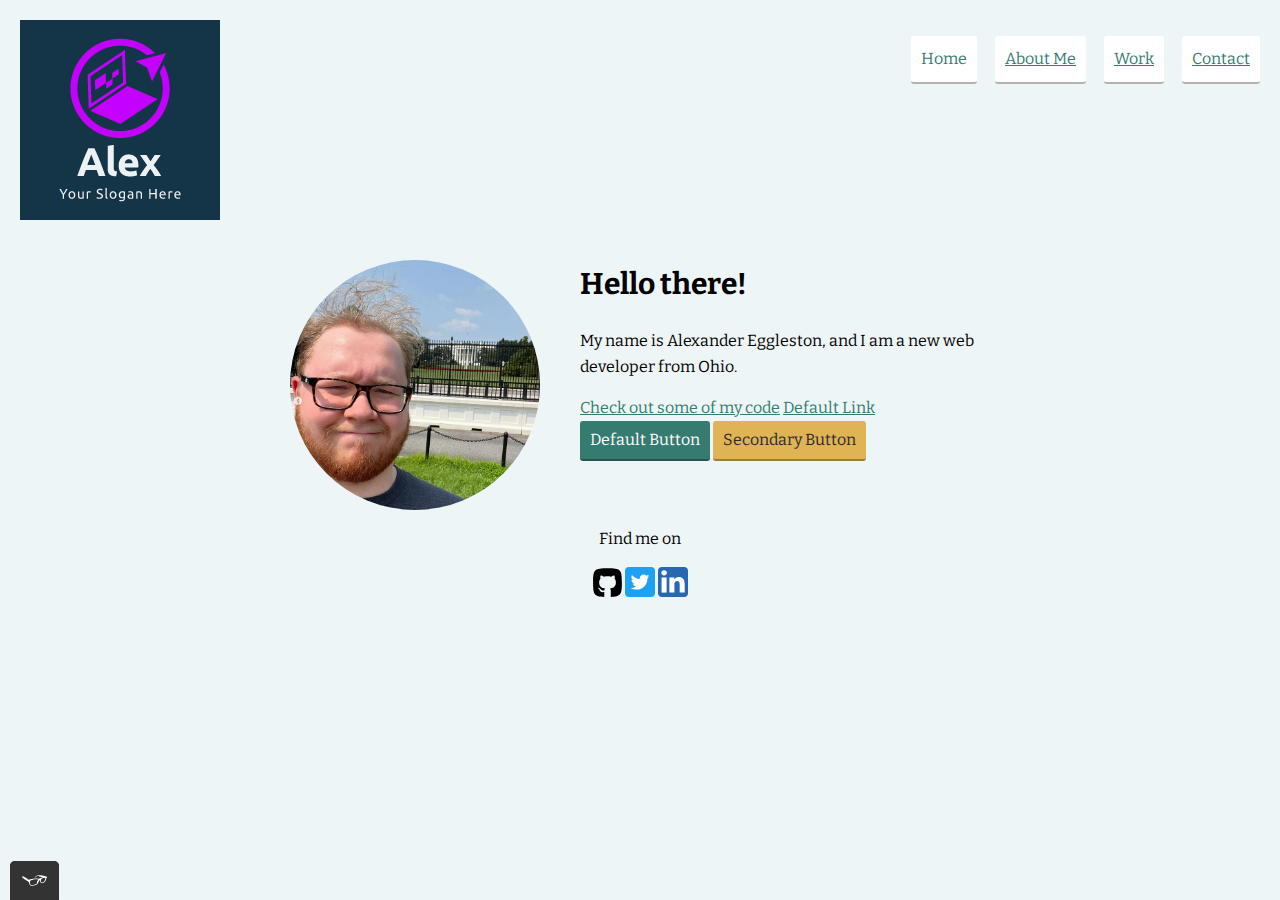
<file: index.html>
<!DOCTYPE html>
<!-- This is a HTML comment; it won’t be visible in the browser -->
<html>
  <head>
    <meta charset="utf-8">
    <meta name="viewport" content="width=device-width, initial-scale=1">
    <title>Alex Eggleston - Portolio</title>
    <link rel="shortcut icon" href="./img/wikipedia.ico">
    <link rel="stylesheet" type="text/css" href="css/normalize.css">
    <link href="https://fonts.googleapis.com/css2?family=Bitter:wght@400;700&display=swap" rel="stylesheet">
    <link rel="stylesheet" type="text/css" href="css/style.production.css">
  </head>
  <body>
    <header class="page-header">
      <img src="img/logo.png" class="page-header__item" alt="A logo that says Alex" >
      <nav class="main-navigation page-header__item">
        <ul role="menubar" class="navigation-list">
          <li role="presentation">
            <a href="index.html" role="menuitem" class="navigation-list__item navigation-list__item--active">Home</a>
          </li>
          <li role="presentation">
            <a href="about.html" role="menuitem" class="navigation-list__item">About Me</a>
          </li>
          <li role="presentation">
            <a href="work.html" role="menuitem" class=" navigation-list__item">Work</a>
          </li>
          <li role="presentation">
            <a href="contact.html" role="menuitem" class="navigation-list__item">Contact</a>
          </li>
        </ul>
      </nav>
    </header>
      <div class="profile">
          <img src="img/self-portrait.png" class="profile__portrait" alt="A selfie of Alex Eggleston in front of the White House">
          <h1>Hello there!</h1>
        <main>
          <p class="profile__text">
            My name is Alexander Eggleston, and I am a new <span>web</span> developer from Ohio.
          </p>
          <a href="about.html#myskills">Check out some of my code</a>
          <a href="#">Default Link</a>
          <button>Default Button</button>
          <button class="button_secondary">Secondary Button</button>
        </main>
      </div>
    <footer class="page-footer">
      <p>Find me on</p>
      <div class="social-media">
        <img src="img/github.svg" alt="Github">
        <img src="img/twitter.svg" alt="Twitter">
        <img src="img/linkedin.svg" alt="LinkedIn">
      </div>
    </footer>
    <script src="js/tota11y.min.js"></script>
  </body>
</html>
</file>
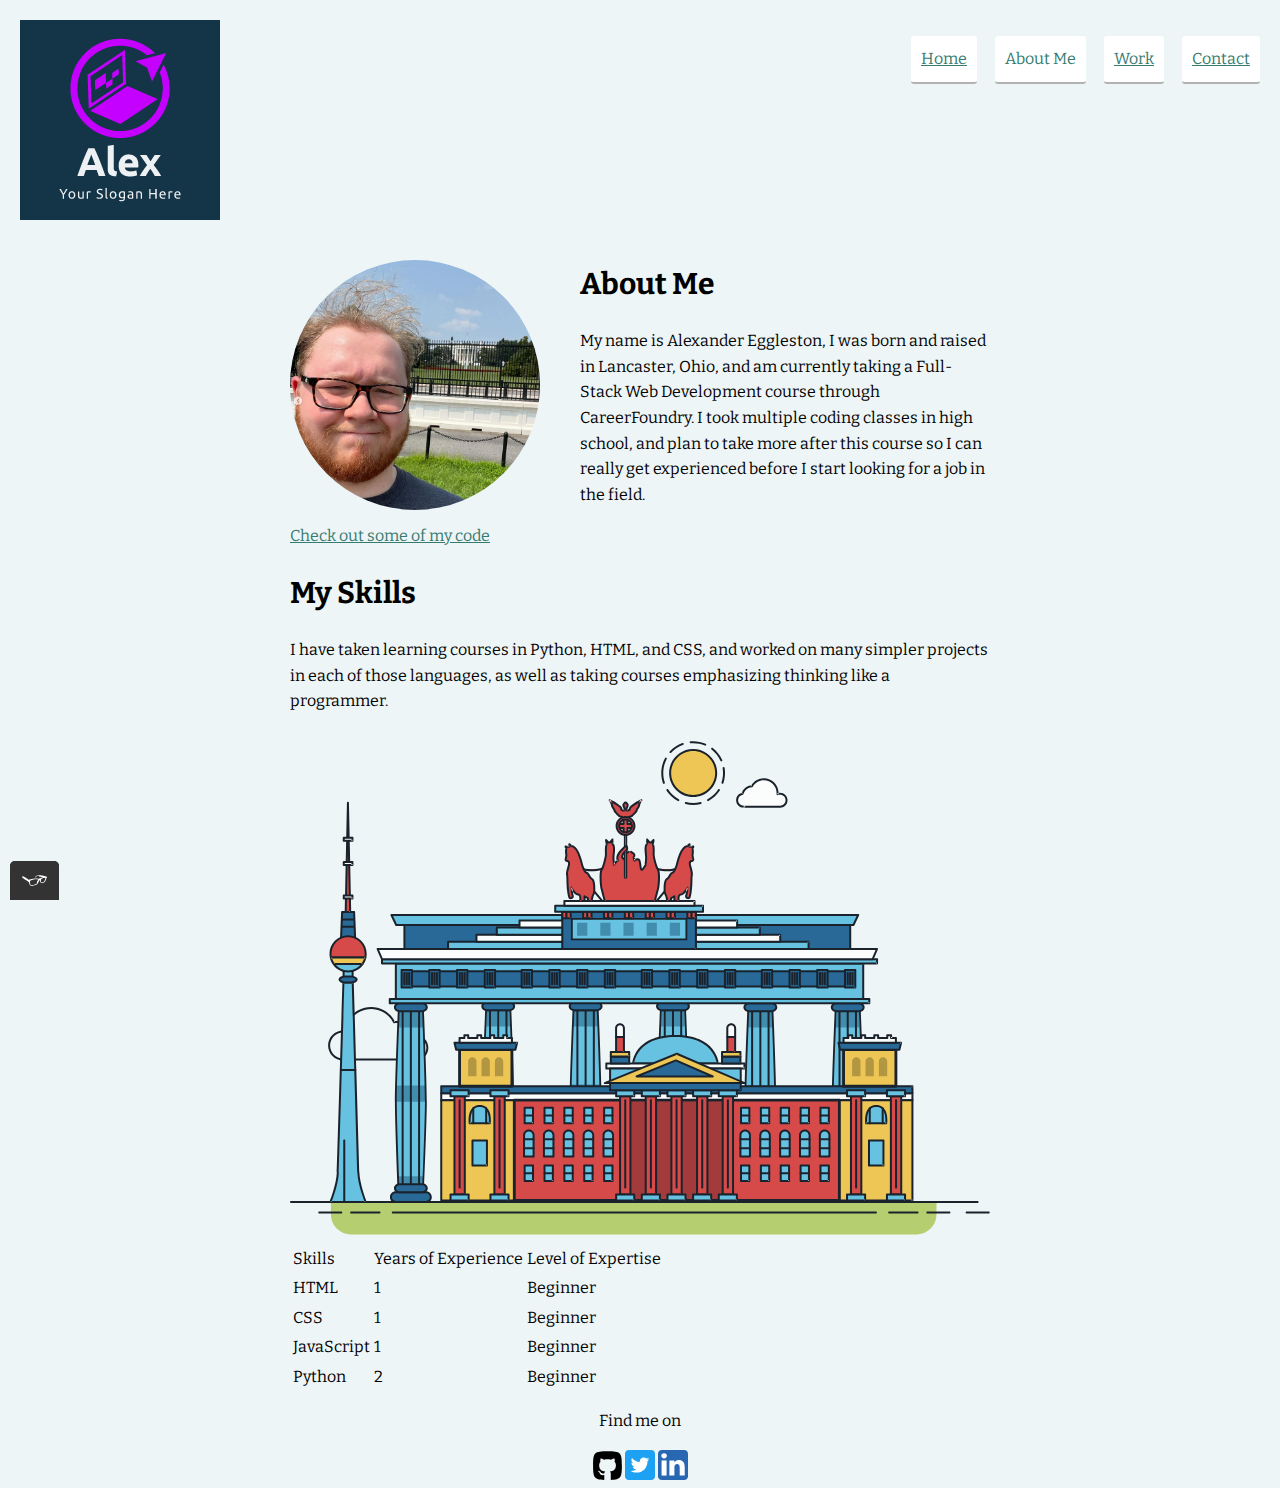
<file: about.html>
<!DOCTYPE html>
<!-- This is a HTML comment; it won’t be visible in the browser -->
<html>
  <head>
    <meta charset="utf-8">
    <meta name="viewport" content="width=device-width, initial-scale=1">
    <title>Alex Eggleston - About</title>
    <link rel="shortcut icon" href="./img/wikipedia.ico">
    <link rel="stylesheet" type="text/css" href="css/normalize.css">
    <link href="https://fonts.googleapis.com/css2?family=Bitter:wght@400;700&display=swap" rel="stylesheet">
    <link rel="stylesheet" type="text/css" href="css/style.production.css">
  </head>
  <body>
    <header class="page-header">
      <img src="img/logo.png" class="page-header__item" alt="A logo that says Alex" >
      <nav class="main-navigation page-header__item">
        <ul role="menubar" class="navigation-list">
          <li role="presentation">
            <a href="index.html" role="menuitem" class="navigation-list__item">Home</a>
          </li>
          <li role="presentation">
            <a href="about.html" role="menuitem" class="navigation-list__item  navigation-list__item--active">About Me</a>
          </li>
          <li role="presentation">
            <a href="work.html" role="menuitem" class=" navigation-list__item">Work</a>
          </li>
          <li role="presentation">
            <a href="contact.html" role="menuitem" class="navigation-list__item">Contact</a>
          </li>
        </ul>
      </nav>
    </header>
    <div class="profile">
      <img src="img/self-portrait.png" class="profile__portrait" alt="A selfie of Alex Eggleston in front of the White House">
      <h1>About Me</h1>
      <main>
        <p>
          My name is Alexander Eggleston, I was born and raised in Lancaster, Ohio, and am currently taking a Full-Stack Web Development course through CareerFoundry. 
          I took multiple coding classes in high school, and plan to take more after this course so I can really get experienced before I start looking for a job in the field.
        </p>
        <a href="#myskills">Check out some of my code</a>
        <h1 id="myskills">My Skills</h1>
        <p>
          I have taken learning courses in Python, HTML, and CSS, and worked on many simpler projects in each of those languages, 
          as well as taking courses emphasizing thinking like a programmer.
        </p>
        <svg id="about-picture" xmlns="http://www.w3.org/2000/svg" class="berlin-illustration" height="auto" viewBox="0 0 700 505" xmlns:xlink="http://www.w3.org/1999/xlink">
          <defs>
              <polygon id="a" points=".06 231.917 .06 .929 688.717 .929 688.717 231.917"></polygon>
          </defs>
          <g fill="none" fill-rule="evenodd">
            <g transform="translate(0 241)" class="cloud-front">
            <path fill="#1A232C" d="M87.602,29 L87.602,28 C87.326,28.001 87.103,28.024 86.927,28.033 L86.979,29.031 L87.947,28.78 C85.741,20.282 78.041,14.002 68.852,14 C67.858,14 66.904,14.096 65.98,14.231 L66.125,15.22 L67.019,14.772 C62.626,6.015 53.567,0.001 43.102,0 C29.041,0.002 17.524,10.848 16.443,24.632 L17.44,24.71 L17.606,23.724 C16.803,23.589 15.969,23.5 15.102,23.5 C6.817,23.501 0.102,30.215 0.102,38.5 C0.102,46.785 6.817,53.499 15.102,53.5 L87.602,53.5 C94.644,53.499 100.351,47.792 100.352,40.75 C100.351,33.708 94.644,28.001 87.602,28 L87.602,30 C90.573,30 93.254,31.202 95.203,33.149 C97.15,35.097 98.351,37.778 98.352,40.75 C98.351,43.722 97.15,46.403 95.203,48.351 C93.254,50.298 90.573,51.5 87.602,51.5 L15.102,51.5 C11.509,51.5 8.265,50.046 5.909,47.692 C3.555,45.337 2.102,42.093 2.102,38.5 C2.102,34.907 3.555,31.663 5.909,29.308 C8.265,26.954 11.509,25.5 15.102,25.5 C15.831,25.5 16.553,25.575 17.273,25.697 C17.551,25.743 17.832,25.672 18.055,25.499 C18.277,25.325 18.414,25.07 18.436,24.789 C19.436,12.04 30.094,1.998 43.102,2 C52.786,1.999 61.163,7.564 65.231,15.669 C65.425,16.055 65.842,16.272 66.27,16.21 C67.132,16.084 67.988,16 68.852,16 C77.108,15.998 84.027,21.647 86.011,29.283 C86.13,29.741 86.557,30.054 87.031,30.03 C87.27,30.017 87.457,29.999 87.602,30 L87.602,29" transform="translate(38 36)"></path>
              </g>
              <path fill="#B5CE6F" d="M646.484,484.382 C646.484,489.501 644.531,494.62 640.627,498.525 C636.722,502.43 631.603,504.382 626.484,504.382 L60.873,504.382 C55.754,504.382 50.636,502.43 46.731,498.525 C42.826,494.62 40.873,489.501 40.873,484.382 L40.873,471.917 L646.484,471.917 L646.484,484.382"></path>
              <polyline fill="#67C2E2" points="334.824 185.029 101.449 185.029 106.209 195.08 563.438 195.08 568.2 185.029 334.824 185.029"></polyline>
              <path fill="#1A232C" d="M334.824,185.029 L334.824,184.029 L101.449,184.029 C101.104,184.029 100.788,184.203 100.604,184.494 C100.42,184.785 100.398,185.146 100.545,185.457 L105.306,195.508 C105.471,195.856 105.824,196.079 106.209,196.079 L563.438,196.079 C563.824,196.079 564.177,195.856 564.342,195.508 L569.104,185.457 C569.251,185.146 569.229,184.785 569.045,184.494 C568.861,184.203 568.544,184.029 568.2,184.029 L334.824,184.029 L334.824,186.029 L566.62,186.029 L562.806,194.08 L106.842,194.08 L103.029,186.029 L334.824,186.029 L334.824,185.029"></path>
              <polygon fill="#296997" points="114.416 218.974 560.222 218.974 560.222 195.08 114.416 195.08"></polygon>
              <path fill="#1A232C" d="M560.222,218.974 L560.222,217.974 L115.416,217.974 L115.416,196.079 L559.222,196.079 L559.222,218.974 L560.222,218.974 L560.222,217.974 L560.222,218.974 L561.222,218.974 L561.222,195.08 C561.222,194.816 561.115,194.559 560.929,194.372 C560.742,194.186 560.485,194.08 560.222,194.08 L114.416,194.08 C114.152,194.08 113.895,194.186 113.708,194.372 C113.522,194.559 113.416,194.816 113.416,195.08 L113.416,218.974 C113.416,219.237 113.522,219.495 113.708,219.681 C113.895,219.867 114.152,219.974 114.416,219.974 L560.222,219.974 C560.485,219.974 560.742,219.867 560.929,219.681 C561.115,219.495 561.222,219.237 561.222,218.974 L560.222,218.974"></path>
              <polygon fill="#67C2E2" points="105.85 269.08 573.225 269.08 573.225 233.398 105.85 233.398"></polygon>
              <path fill="#1A232C" d="M573.225,233.398 L573.225,232.398 L105.85,232.398 C105.587,232.398 105.329,232.505 105.143,232.691 C104.957,232.877 104.85,233.134 104.85,233.398 L104.85,269.08 C104.85,269.344 104.957,269.601 105.143,269.788 C105.329,269.974 105.587,270.08 105.85,270.08 L573.225,270.08 C573.488,270.08 573.745,269.974 573.932,269.788 C574.118,269.601 574.225,269.344 574.225,269.08 L574.225,233.398 C574.225,233.134 574.118,232.877 573.932,232.691 C573.745,232.505 573.488,232.398 573.225,232.398 L573.225,233.398 L572.225,233.398 L572.225,268.08 L106.85,268.08 L106.85,234.398 L573.225,234.398 L573.225,233.398 L572.225,233.398 L573.225,233.398"></path>
              <polygon fill="#296997" points="116.751 256.508 562.557 256.508 562.557 241.243 116.751 241.243"></polygon>
              <path fill="#1A232C" d="M562.557,256.508 L562.557,255.508 L117.75,255.508 L117.75,242.243 L561.557,242.243 L561.557,256.508 L562.557,256.508 L562.557,255.508 L562.557,256.508 L563.557,256.508 L563.557,241.243 C563.557,240.979 563.45,240.722 563.264,240.535 C563.078,240.349 562.82,240.243 562.557,240.243 L116.75,240.243 C116.487,240.243 116.23,240.349 116.043,240.535 C115.857,240.722 115.751,240.979 115.751,241.243 L115.751,256.508 C115.751,256.771 115.857,257.029 116.043,257.215 C116.23,257.401 116.487,257.508 116.751,257.508 L562.557,257.508 C562.82,257.508 563.077,257.401 563.264,257.215 C563.45,257.029 563.557,256.771 563.557,256.508 L562.557,256.508"></path>
              <polygon fill="#67C2E2" points="158.07 218.974 518.563 218.974 518.563 211.858 158.07 211.858"></polygon>
              <path fill="#1A232C" d="M518.563,211.858 L518.563,210.858 L158.07,210.858 C157.807,210.858 157.549,210.964 157.363,211.151 C157.177,211.337 157.07,211.594 157.07,211.858 L157.07,218.974 C157.07,219.237 157.177,219.495 157.363,219.681 C157.549,219.867 157.807,219.974 158.07,219.974 L518.563,219.974 C518.826,219.974 519.083,219.867 519.27,219.681 C519.456,219.495 519.562,219.237 519.562,218.974 L519.562,211.858 C519.562,211.594 519.456,211.337 519.27,211.151 C519.083,210.964 518.826,210.858 518.563,210.858 L518.563,211.858 L517.563,211.858 L517.563,217.974 L159.07,217.974 L159.07,212.858 L518.563,212.858 L518.563,211.858 L517.563,211.858 L518.563,211.858"></path>
              <polygon fill="#FBFDFC" points="186.438 211.858 490.194 211.858 490.194 204.741 186.438 204.741"></polygon>
              <path fill="#1A232C" d="M490.194,204.741 L490.194,203.741 L186.438,203.741 C186.175,203.741 185.917,203.848 185.731,204.034 C185.545,204.221 185.438,204.478 185.438,204.741 L185.438,211.858 C185.438,212.121 185.545,212.379 185.731,212.565 C185.917,212.751 186.175,212.858 186.438,212.858 L490.194,212.858 C490.458,212.858 490.715,212.751 490.902,212.565 C491.088,212.379 491.194,212.121 491.194,211.858 L491.194,204.741 C491.194,204.478 491.088,204.221 490.902,204.034 C490.715,203.848 490.458,203.741 490.194,203.741 L490.194,204.741 L489.194,204.741 L489.194,210.858 L187.438,210.858 L187.438,205.741 L490.194,205.741 L490.194,204.741 L489.194,204.741 L490.194,204.741"></path>
              <polygon fill="#67C2E2" points="206.805 204.741 469.828 204.741 469.828 197.624 206.805 197.624"></polygon>
              <path fill="#1A232C" d="M469.828,197.624 L469.828,196.624 L206.805,196.624 C206.541,196.624 206.284,196.731 206.098,196.917 C205.911,197.103 205.805,197.361 205.805,197.624 L205.805,204.741 C205.805,205.005 205.911,205.262 206.098,205.449 C206.284,205.635 206.541,205.741 206.805,205.741 L469.828,205.741 C470.091,205.741 470.349,205.635 470.535,205.449 C470.722,205.262 470.828,205.005 470.828,204.741 L470.828,197.624 C470.828,197.361 470.722,197.103 470.535,196.917 C470.349,196.731 470.091,196.624 469.828,196.624 L469.828,197.624 L468.828,197.624 L468.828,203.741 L207.805,203.741 L207.805,198.624 L469.828,198.624 L469.828,197.624 L468.828,197.624 L469.828,197.624"></path>
              <polygon fill="#FBFDFC" points="229.521 197.624 447.111 197.624 447.111 190.509 229.521 190.509"></polygon>
              <path fill="#1A232C" d="M447.111,190.509 L447.111,189.509 L229.521,189.509 C229.258,189.509 229,189.616 228.814,189.802 C228.628,189.988 228.521,190.246 228.521,190.509 L228.521,197.624 C228.521,197.888 228.628,198.145 228.814,198.332 C229,198.518 229.258,198.624 229.521,198.624 L447.111,198.624 C447.375,198.624 447.632,198.518 447.818,198.332 C448.005,198.145 448.111,197.888 448.111,197.624 L448.111,190.509 C448.111,190.246 448.005,189.988 447.818,189.802 C447.632,189.616 447.375,189.509 447.111,189.509 L447.111,190.509 L446.111,190.509 L446.111,196.624 L230.521,196.624 L230.521,191.509 L447.111,191.509 L447.111,190.509 L446.111,190.509 L447.111,190.509"></path>
              <path fill="#67C2E2" d="M135.607,355.447 C135.163,337.766 134.264,313.326 133.648,297.387 C133.274,287.721 133.004,281.18 133.004,281.18 L108.722,281.18 C108.722,281.18 108.452,287.721 108.079,297.387 C107.462,313.326 106.563,337.766 106.119,355.447 C105.953,362.059 105.85,367.732 105.85,371.653 L105.85,371.654 C105.85,386.117 107.243,424.332 108.089,446.189 C108.457,455.706 108.722,462.126 108.722,462.126 L133.004,462.126 C133.004,462.126 133.269,455.706 133.637,446.189 C134.482,424.332 135.876,386.117 135.876,371.654 L135.876,371.653 C135.876,367.732 135.773,362.059 135.607,355.447"></path>
              <path fill="#428DAE" d="M133.648 297.387L108.079 297.387C108.452 287.721 108.722 281.18 108.722 281.18L133.004 281.18C133.004 281.18 133.274 287.721 133.648 297.387M135.876 371.654L105.85 371.654 105.85 371.653C105.85 367.732 105.953 362.059 106.119 355.447L135.607 355.447C135.773 362.059 135.876 367.732 135.876 371.653L135.876 371.654M133.004 462.126L108.722 462.126C108.722 462.126 108.457 455.706 108.089 446.189L133.637 446.189C133.269 455.706 133.004 462.126 133.004 462.126"></path>
              <path fill="#1A232C" d="M109.612,461.199 L132.114,461.199 C132.447,453.007 134.949,390.886 134.949,371.653 C134.949,352.42 132.447,290.299 132.114,282.108 L109.612,282.108 C109.279,290.299 106.778,352.42 106.778,371.653 C106.778,390.886 109.279,453.007 109.612,461.199 Z M133.895,463.054 L107.832,463.054 L107.794,462.164 C107.766,461.466 104.922,392.193 104.922,371.653 C104.922,351.114 107.766,281.839 107.794,281.142 L107.832,280.252 L133.895,280.252 L133.931,281.142 C133.96,281.839 136.804,351.114 136.804,371.653 C136.804,392.193 133.96,461.466 133.931,462.164 L133.895,463.054 L133.895,463.054 Z"></path>
              <path fill="#1A232C" d="M111.638 281.18L111.638 462.126C111.638 462.679 112.086 463.126 112.638 463.126 113.19 463.126 113.638 462.679 113.638 462.126L113.638 281.18C113.638 280.628 113.19 280.18 112.638 280.18 112.086 280.18 111.638 280.628 111.638 281.18M119.863 281.18L119.863 462.126C119.863 462.679 120.311 463.126 120.863 463.126 121.416 463.126 121.863 462.679 121.863 462.126L121.863 281.18C121.863 280.628 121.416 280.18 120.863 280.18 120.311 280.18 119.863 280.628 119.863 281.18M128.088 281.18L128.088 462.126C128.088 462.679 128.536 463.126 129.088 463.126 129.64 463.126 130.088 462.679 130.088 462.126L130.088 281.18C130.088 280.628 129.64 280.18 129.088 280.18 128.536 280.18 128.088 280.628 128.088 281.18"></path>
              <path fill="#296997" d="M136.79,277.265 C136.79,279.418 134.675,281.18 132.09,281.18 L109.636,281.18 C107.051,281.18 104.936,279.418 104.936,277.265 C104.936,275.111 107.051,273.349 109.636,273.349 L132.09,273.349 C134.675,273.349 136.79,275.111 136.79,277.265"></path>
              <path fill="#1A232C" d="M136.79,277.265 L135.79,277.265 C135.789,278.005 135.433,278.704 134.769,279.262 C134.109,279.814 133.155,280.181 132.09,280.18 L109.636,280.18 C108.571,280.181 107.617,279.814 106.956,279.262 C106.293,278.704 105.936,278.005 105.936,277.265 C105.936,276.524 106.293,275.825 106.957,275.267 C107.617,274.715 108.571,274.348 109.636,274.349 L132.09,274.349 C133.155,274.348 134.109,274.716 134.769,275.267 C135.433,275.825 135.789,276.524 135.79,277.265 L137.79,277.265 C137.791,275.851 137.09,274.593 136.049,273.731 C135.006,272.863 133.61,272.35 132.09,272.349 L109.636,272.349 C108.116,272.35 106.72,272.863 105.676,273.731 C104.636,274.593 103.935,275.851 103.936,277.265 C103.935,278.678 104.636,279.937 105.677,280.798 C106.72,281.666 108.116,282.179 109.636,282.18 L132.09,282.18 C133.61,282.179 135.006,281.666 136.049,280.798 C137.09,279.937 137.791,278.678 137.79,277.265 L136.79,277.265"></path>
              <path fill="#296997" d="M140.775,467.217 C140.775,469.803 138.661,471.917 136.076,471.917 L105.65,471.917 C103.065,471.917 100.951,469.803 100.951,467.217 L100.951,466.825 C100.951,464.241 103.065,462.126 105.65,462.126 L136.076,462.126 C138.661,462.126 140.775,464.241 140.775,466.825 L140.775,467.217"></path>
              <path fill="#1A232C" d="M140.775,467.217 L139.775,467.217 C139.775,468.235 139.361,469.155 138.688,469.83 C138.013,470.503 137.093,470.917 136.076,470.917 L105.65,470.917 C104.633,470.917 103.713,470.504 103.038,469.83 C102.365,469.155 101.951,468.235 101.951,467.217 L101.951,466.825 C101.951,465.808 102.365,464.889 103.038,464.214 C103.713,463.54 104.633,463.127 105.65,463.126 L136.076,463.126 C137.093,463.127 138.013,463.54 138.688,464.214 C139.362,464.889 139.775,465.808 139.775,466.825 L139.775,467.217 L141.775,467.217 L141.775,466.825 C141.772,463.684 139.217,461.13 136.076,461.126 L105.65,461.126 C102.509,461.13 99.955,463.684 99.951,466.825 L99.951,467.217 C99.954,470.36 102.509,472.914 105.65,472.917 L136.076,472.917 C139.217,472.914 141.772,470.36 141.775,467.217 L140.775,467.217"></path>
              <path fill="#296997" d="M136.79,458.208 C136.79,460.363 134.675,462.126 132.09,462.126 L109.636,462.126 C107.051,462.126 104.936,460.363 104.936,458.208 C104.936,456.057 107.051,454.292 109.636,454.292 L132.09,454.292 C134.675,454.292 136.79,456.057 136.79,458.208"></path>
              <path fill="#1A232C" d="M136.79,458.208 L135.79,458.208 C135.789,458.949 135.432,459.649 134.769,460.207 C134.108,460.76 133.154,461.128 132.09,461.126 L109.636,461.126 C108.572,461.128 107.617,460.76 106.957,460.207 C106.293,459.649 105.936,458.949 105.936,458.208 C105.936,457.47 106.293,456.77 106.957,456.212 C107.617,455.659 108.572,455.291 109.636,455.292 L132.09,455.292 C133.154,455.291 134.108,455.659 134.769,456.212 C135.433,456.77 135.789,457.47 135.79,458.208 L137.79,458.208 C137.791,456.796 137.09,455.538 136.05,454.675 C135.006,453.808 133.61,453.294 132.09,453.292 L109.636,453.292 C108.115,453.294 106.719,453.808 105.676,454.675 C104.636,455.538 103.935,456.796 103.936,458.208 C103.935,459.622 104.636,460.881 105.676,461.743 C106.72,462.611 108.116,463.125 109.636,463.126 L132.09,463.126 C133.61,463.125 135.006,462.611 136.05,461.743 C137.09,460.881 137.791,459.622 137.79,458.208 L136.79,458.208"></path>
              <path fill="#67C2E2" d="M572.471,355.447 C572.025,337.766 571.126,313.326 570.51,297.387 C570.137,287.721 569.867,281.18 569.867,281.18 L545.585,281.18 C545.585,281.18 545.315,287.721 544.942,297.387 C544.326,313.326 543.427,337.766 542.981,355.447 C542.815,362.059 542.713,367.732 542.713,371.653 L542.713,371.654 C542.713,386.117 544.107,424.332 544.952,446.189 C545.32,455.706 545.585,462.126 545.585,462.126 L569.867,462.126 C569.867,462.126 570.132,455.706 570.499,446.189 C571.346,424.332 572.739,386.117 572.739,371.654 L572.739,371.653 C572.739,367.732 572.637,362.059 572.471,355.447"></path>
              <path fill="#428DAE" d="M569.582 297.387L566.951 297.387 566.951 282.108 568.977 282.108C569.063 284.206 569.29 289.841 569.582 297.387M564.951 297.387L545.871 297.387C546.162 289.841 546.39 284.206 546.476 282.108L564.951 282.108 564.951 297.387M571.8 369.187L566.951 369.187 566.951 356.265 571.562 356.265C571.685 361.272 571.771 365.701 571.8 369.187M564.951 369.187L543.653 369.187C543.684 365.512 543.777 360.79 543.912 355.447L553.551 355.447 553.551 356.265 564.951 356.265 564.951 369.187"></path>
              <path fill="#1A232C" d="M546.476,461.199 L568.977,461.199 C569.31,453.007 571.812,390.886 571.812,371.653 C571.812,352.42 569.31,290.299 568.977,282.108 L546.476,282.108 C546.142,290.299 543.642,352.42 543.642,371.653 C543.642,390.886 546.142,453.007 546.476,461.199 M570.758,463.054 L544.694,463.054 L544.658,462.164 C544.629,461.466 541.785,392.193 541.785,371.653 C541.785,351.114 544.629,281.839 544.658,281.142 L544.694,280.252 L570.758,280.252 L570.795,281.142 C570.823,281.839 573.667,351.114 573.667,371.653 C573.667,392.193 570.823,461.466 570.795,462.164 L570.758,463.054"></path>
              <path fill="#1A232C" d="M548.501 281.18L548.501 462.126C548.501 462.679 548.949 463.126 549.501 463.126 550.053 463.126 550.501 462.679 550.501 462.126L550.501 281.18C550.501 280.628 550.053 280.18 549.501 280.18 548.949 280.18 548.501 280.628 548.501 281.18M556.727 281.18L556.727 462.126C556.727 462.679 557.174 463.126 557.727 463.126 558.279 463.126 558.727 462.679 558.727 462.126L558.727 281.18C558.727 280.628 558.279 280.18 557.727 280.18 557.174 280.18 556.727 280.628 556.727 281.18M564.951 281.18L564.951 462.126C564.951 462.679 565.399 463.126 565.951 463.126 566.503 463.126 566.951 462.679 566.951 462.126L566.951 281.18C566.951 280.628 566.503 280.18 565.951 280.18 565.399 280.18 564.951 280.628 564.951 281.18"></path>
              <path fill="#296997" d="M573.653,277.265 C573.653,279.418 571.537,281.18 568.953,281.18 L546.499,281.18 C543.915,281.18 541.799,279.418 541.799,277.265 C541.799,275.111 543.915,273.349 546.499,273.349 L568.953,273.349 C571.537,273.349 573.653,275.111 573.653,277.265"></path>
              <path fill="#1A232C" d="M573.653,277.265 L572.653,277.265 C572.653,278.005 572.296,278.704 571.632,279.262 C570.972,279.814 570.017,280.181 568.953,280.18 L546.499,280.18 C545.435,280.181 544.48,279.814 543.82,279.262 C543.156,278.704 542.8,278.005 542.799,277.265 C542.8,276.525 543.156,275.825 543.82,275.267 C544.481,274.715 545.435,274.348 546.499,274.349 L568.953,274.349 C570.017,274.348 570.972,274.715 571.632,275.267 C572.296,275.825 572.653,276.525 572.653,277.265 L574.653,277.265 C574.654,275.851 573.953,274.593 572.912,273.731 C571.869,272.863 570.473,272.35 568.953,272.349 L546.499,272.349 C544.979,272.35 543.583,272.863 542.54,273.731 C541.499,274.593 540.798,275.851 540.799,277.265 C540.798,278.679 541.499,279.937 542.54,280.798 C543.583,281.666 544.979,282.179 546.499,282.18 L568.953,282.18 C570.473,282.179 571.869,281.666 572.912,280.798 C573.953,279.937 574.654,278.679 574.653,277.265 L573.653,277.265"></path>
              <path fill="#296997" d="M577.639,467.217 C577.639,469.803 575.524,471.917 572.938,471.917 L542.514,471.917 C539.929,471.917 537.813,469.803 537.813,467.217 L537.813,466.825 C537.813,464.241 539.929,462.126 542.514,462.126 L572.938,462.126 C575.524,462.126 577.639,464.241 577.639,466.825 L577.639,467.217"></path>
              <path fill="#1A232C" d="M577.639,467.217 L576.639,467.217 C576.638,468.235 576.225,469.155 575.551,469.83 C574.876,470.503 573.956,470.917 572.938,470.917 L542.514,470.917 C541.497,470.917 540.576,470.503 539.901,469.83 C539.227,469.155 538.814,468.234 538.813,467.217 L538.813,466.825 C538.814,465.808 539.227,464.889 539.901,464.214 C540.576,463.54 541.497,463.127 542.514,463.126 L572.938,463.126 C573.956,463.127 574.876,463.54 575.551,464.214 C576.225,464.888 576.638,465.808 576.639,466.825 L576.639,467.217 L578.639,467.217 L578.639,466.825 C578.635,463.684 576.081,461.13 572.938,461.126 L542.514,461.126 C539.372,461.13 536.817,463.684 536.813,466.825 L536.813,467.217 C536.817,470.36 539.372,472.914 542.514,472.917 L572.938,472.917 C576.081,472.914 578.635,470.359 578.639,467.217 L577.639,467.217"></path>
              <path fill="#296997" d="M573.653,458.208 C573.653,460.363 571.537,462.126 568.953,462.126 L546.499,462.126 C543.915,462.126 541.799,460.363 541.799,458.208 C541.799,456.057 543.915,454.292 546.499,454.292 L568.953,454.292 C571.537,454.292 573.653,456.057 573.653,458.208"></path>
              <path fill="#1A232C" d="M573.653,458.208 L572.653,458.208 C572.653,458.949 572.296,459.649 571.632,460.207 C570.971,460.76 570.017,461.128 568.953,461.126 L546.499,461.126 C545.435,461.128 544.481,460.76 543.82,460.207 C543.157,459.649 542.799,458.949 542.799,458.208 C542.799,457.47 543.156,456.77 543.82,456.212 C544.481,455.659 545.435,455.291 546.499,455.292 L568.953,455.292 C570.017,455.291 570.971,455.659 571.632,456.212 C572.296,456.77 572.653,457.47 572.653,458.208 L574.653,458.208 C574.654,456.796 573.953,455.538 572.912,454.675 C571.869,453.808 570.473,453.294 568.953,453.292 L546.499,453.292 C544.979,453.294 543.583,453.808 542.54,454.675 C541.499,455.538 540.798,456.796 540.799,458.208 C540.798,459.622 541.499,460.881 542.54,461.743 C543.583,462.611 544.979,463.125 546.499,463.126 L568.953,463.126 C570.473,463.125 571.869,462.611 572.912,461.743 C573.953,460.881 574.654,459.622 574.653,458.208 L573.653,458.208"></path>
              <path fill="#67C2E2" d="M485.098,355.447 C484.654,337.766 483.753,313.326 483.137,297.387 C482.764,287.721 482.494,281.18 482.494,281.18 L458.213,281.18 C458.213,281.18 457.942,287.721 457.569,297.387 C456.953,313.326 456.055,337.766 455.608,355.447 C455.443,362.059 455.34,367.732 455.34,371.653 L455.34,371.654 C455.34,386.117 456.733,424.332 457.58,446.189 C457.948,455.706 458.213,462.126 458.213,462.126 L482.494,462.126 C482.494,462.126 482.759,455.706 483.126,446.189 C483.973,424.332 485.366,386.117 485.366,371.654 L485.366,371.653 C485.366,367.732 485.265,362.059 485.098,355.447"></path>
              <path fill="#428DAE" d="M483.137 297.387L457.569 297.387C457.942 287.721 458.213 281.18 458.213 281.18L482.494 281.18C482.494 281.18 482.764 287.721 483.137 297.387M485.355 369.187L455.351 369.187C455.382 365.502 455.475 360.78 455.608 355.447L485.098 355.447C485.232 360.78 485.325 365.502 485.355 369.187"></path>
              <path fill="#1A232C" d="M459.103,461.199 L481.605,461.199 C481.938,453.007 484.439,390.886 484.439,371.653 C484.439,352.42 481.938,290.299 481.605,282.108 L459.103,282.108 C458.769,290.299 456.268,352.42 456.268,371.653 C456.268,390.886 458.769,453.007 459.103,461.199 Z M483.386,463.054 L457.321,463.054 L457.285,462.164 C457.256,461.466 454.412,392.193 454.412,371.653 C454.412,351.114 457.256,281.839 457.285,281.142 L457.321,280.252 L483.386,280.252 L483.422,281.142 C483.45,281.839 486.294,351.114 486.294,371.653 C486.294,392.193 483.45,461.466 483.422,462.164 L483.386,463.054 L483.386,463.054 Z"></path>
              <path fill="#1A232C" d="M461.128 281.18L461.128 462.126C461.128 462.679 461.576 463.126 462.128 463.126 462.68 463.126 463.128 462.679 463.128 462.126L463.128 281.18C463.128 280.628 462.68 280.18 462.128 280.18 461.576 280.18 461.128 280.628 461.128 281.18M469.354 281.18L469.354 462.126C469.354 462.679 469.801 463.126 470.354 463.126 470.906 463.126 471.354 462.679 471.354 462.126L471.354 281.18C471.354 280.628 470.906 280.18 470.354 280.18 469.801 280.18 469.354 280.628 469.354 281.18M477.578 281.18L477.578 462.126C477.578 462.679 478.026 463.126 478.578 463.126 479.13 463.126 479.578 462.679 479.578 462.126L479.578 281.18C479.578 280.628 479.13 280.18 478.578 280.18 478.026 280.18 477.578 280.628 477.578 281.18"></path>
              <path fill="#296997" d="M486.281,277.265 C486.281,279.418 484.164,281.18 481.58,281.18 L459.126,281.18 C456.542,281.18 454.426,279.418 454.426,277.265 C454.426,275.111 456.542,273.349 459.126,273.349 L481.58,273.349 C484.164,273.349 486.281,275.111 486.281,277.265"></path>
              <path fill="#1A232C" d="M486.281,277.265 L485.281,277.265 C485.281,278.005 484.924,278.704 484.26,279.262 C483.599,279.814 482.644,280.181 481.58,280.18 L459.126,280.18 C458.062,280.181 457.107,279.814 456.447,279.262 C455.783,278.704 455.427,278.005 455.426,277.265 C455.427,276.525 455.783,275.825 456.447,275.267 C457.108,274.715 458.062,274.348 459.126,274.349 L481.58,274.349 C482.644,274.348 483.599,274.716 484.26,275.268 C484.924,275.825 485.281,276.525 485.281,277.265 L487.281,277.265 C487.282,275.851 486.58,274.593 485.54,273.731 C484.496,272.863 483.1,272.35 481.58,272.349 L459.126,272.349 C457.606,272.35 456.21,272.863 455.167,273.731 C454.126,274.593 453.425,275.851 453.426,277.265 C453.425,278.679 454.126,279.937 455.167,280.798 C456.21,281.666 457.606,282.179 459.126,282.18 L481.58,282.18 C483.1,282.179 484.496,281.666 485.54,280.799 C486.58,279.937 487.282,278.679 487.281,277.265 L486.281,277.265"></path>
              <path fill="#296997" d="M490.266,467.217 C490.266,469.803 488.151,471.917 485.565,471.917 L455.141,471.917 C452.556,471.917 450.44,469.803 450.44,467.217 L450.44,466.825 C450.44,464.241 452.556,462.126 455.141,462.126 L485.565,462.126 C488.151,462.126 490.266,464.241 490.266,466.825 L490.266,467.217"></path>
              <path fill="#1A232C" d="M490.266,467.217 L489.266,467.217 C489.265,468.235 488.852,469.155 488.178,469.83 C487.503,470.503 486.583,470.917 485.565,470.917 L455.141,470.917 C454.124,470.917 453.203,470.503 452.528,469.83 C451.854,469.155 451.441,468.234 451.44,467.217 L451.44,466.825 C451.441,465.808 451.854,464.889 452.528,464.214 C453.203,463.54 454.124,463.127 455.141,463.126 L485.565,463.126 C486.583,463.127 487.503,463.54 488.178,464.214 C488.852,464.888 489.265,465.808 489.266,466.825 L489.266,467.217 L491.266,467.217 L491.266,466.825 C491.262,463.684 488.708,461.13 485.565,461.126 L455.141,461.126 C451.999,461.13 449.444,463.684 449.44,466.825 L449.44,467.217 C449.444,470.36 451.999,472.914 455.141,472.917 L485.565,472.917 C488.708,472.914 491.262,470.359 491.266,467.217 L490.266,467.217"></path>
              <path fill="#296997" d="M486.281,458.208 C486.281,460.363 484.164,462.126 481.58,462.126 L459.126,462.126 C456.542,462.126 454.426,460.363 454.426,458.208 C454.426,456.057 456.542,454.292 459.126,454.292 L481.58,454.292 C484.164,454.292 486.281,456.057 486.281,458.208"></path>
              <path fill="#1A232C" d="M486.281,458.208 L485.281,458.208 C485.281,458.949 484.923,459.649 484.26,460.207 C483.599,460.76 482.644,461.128 481.58,461.126 L459.126,461.126 C458.062,461.128 457.108,460.76 456.447,460.207 C455.784,459.649 455.427,458.949 455.426,458.208 C455.426,457.47 455.783,456.77 456.447,456.212 C457.108,455.659 458.062,455.291 459.126,455.292 L481.58,455.292 C482.644,455.291 483.598,455.659 484.26,456.212 C484.924,456.77 485.281,457.47 485.281,458.208 L487.281,458.208 C487.282,456.795 486.58,455.538 485.54,454.675 C484.496,453.808 483.1,453.294 481.58,453.292 L459.126,453.292 C457.606,453.294 456.21,453.808 455.167,454.675 C454.126,455.538 453.425,456.796 453.426,458.208 C453.425,459.622 454.126,460.881 455.167,461.743 C456.21,462.611 457.606,463.125 459.126,463.126 L481.58,463.126 C483.1,463.125 484.496,462.611 485.54,461.743 C486.581,460.881 487.282,459.622 487.281,458.208 L486.281,458.208"></path>
              <path fill="#67C2E2" d="M397.726,354.466 C397.28,336.787 396.381,312.346 395.765,296.407 C395.392,286.742 395.122,280.2 395.122,280.2 L370.84,280.2 C370.84,280.2 370.57,286.742 370.197,296.407 C369.581,312.346 368.682,336.787 368.236,354.466 C368.07,361.078 367.968,366.751 367.968,370.672 L367.968,370.673 C367.968,385.136 369.361,423.352 370.207,445.208 C370.575,454.726 370.84,461.146 370.84,461.146 L395.122,461.146 C395.122,461.146 395.386,454.726 395.754,445.208 C396.601,423.352 397.994,385.136 397.994,370.673 L397.994,370.672 C397.994,366.751 397.892,361.078 397.726,354.466"></path>
              <path fill="#428DAE" d="M394.837 296.407L392.206 296.407 392.206 281.127 394.233 281.127C394.318 283.225 394.545 288.861 394.837 296.407L394.837 296.407zM383.981 296.407L390.206 296.407 390.206 281.127 383.981 281.127 383.981 296.407zM375.756 296.407L381.98 296.407 381.98 281.127 375.756 281.127 375.756 296.407zM373.756 296.407L371.126 296.407C371.417 288.861 371.645 283.225 371.73 281.127L373.756 281.127 373.756 296.407 373.756 296.407zM397.062 369.187L392.206 369.187 392.206 354.466 396.796 354.466C396.943 360.298 397.041 365.389 397.062 369.187L397.062 369.187zM383.981 369.187L390.206 369.187 390.206 354.466 383.981 354.466 383.981 369.187zM375.756 369.187L381.98 369.187 381.98 354.466 375.756 354.466 375.756 369.187zM373.756 369.187L368.9 369.187C368.921 365.389 369.019 360.298 369.166 354.466L373.756 354.466 373.756 369.187 373.756 369.187z"></path>
              <path fill="#1A232C" d="M371.73,460.218 L394.233,460.218 C394.565,452.027 397.066,389.906 397.066,370.672 C397.066,351.44 394.565,289.319 394.233,281.127 L371.73,281.127 C371.397,289.319 368.895,351.44 368.895,370.672 C368.895,389.906 371.397,452.027 371.73,460.218 M396.013,462.074 L369.949,462.074 L369.912,461.184 C369.884,460.486 367.04,391.212 367.04,370.672 C367.04,350.133 369.884,280.859 369.912,280.162 L369.949,279.272 L396.013,279.272 L396.05,280.162 C396.078,280.859 398.922,350.133 398.922,370.672 C398.922,391.212 396.078,460.486 396.05,461.184 L396.013,462.074"></path>
              <path fill="#1A232C" d="M373.756 280.2L373.756 461.146C373.756 461.698 374.203 462.146 374.756 462.146 375.308 462.146 375.756 461.698 375.756 461.146L375.756 280.2C375.756 279.647 375.308 279.2 374.756 279.2 374.203 279.2 373.756 279.647 373.756 280.2M381.98 280.2L381.98 461.146C381.98 461.698 382.428 462.146 382.98 462.146 383.533 462.146 383.981 461.698 383.981 461.146L383.981 280.2C383.981 279.647 383.533 279.2 382.98 279.2 382.428 279.2 381.98 279.647 381.98 280.2M390.206 280.2L390.206 461.146C390.206 461.698 390.654 462.146 391.206 462.146 391.758 462.146 392.206 461.698 392.206 461.146L392.206 280.2C392.206 279.647 391.758 279.2 391.206 279.2 390.654 279.2 390.206 279.647 390.206 280.2"></path>
              <path fill="#296997" d="M398.908,276.285 C398.908,278.439 396.792,280.2 394.208,280.2 L371.754,280.2 C369.17,280.2 367.053,278.439 367.053,276.285 C367.053,274.13 369.17,272.369 371.754,272.369 L394.208,272.369 C396.792,272.369 398.908,274.13 398.908,276.285"></path>
              <path fill="#1A232C" d="M398.908,276.285 L397.908,276.285 C397.907,277.025 397.551,277.724 396.887,278.281 C396.227,278.833 395.272,279.201 394.208,279.2 L371.754,279.2 C370.69,279.201 369.735,278.833 369.074,278.281 C368.41,277.724 368.053,277.025 368.053,276.285 C368.053,275.544 368.41,274.845 369.074,274.287 C369.735,273.735 370.69,273.367 371.754,273.369 L394.208,273.369 C395.272,273.367 396.227,273.735 396.887,274.287 C397.551,274.844 397.907,275.544 397.908,276.285 L399.908,276.285 C399.909,274.871 399.208,273.612 398.167,272.75 C397.124,271.883 395.728,271.37 394.208,271.369 L371.754,271.369 C370.234,271.37 368.838,271.883 367.794,272.75 C366.754,273.612 366.052,274.871 366.053,276.285 C366.052,277.699 366.754,278.957 367.795,279.818 C368.838,280.686 370.234,281.198 371.754,281.2 L394.208,281.2 C395.728,281.198 397.123,280.686 398.167,279.818 C399.208,278.957 399.909,277.698 399.908,276.285 L398.908,276.285"></path>
              <path fill="#296997" d="M402.894,466.237 C402.894,468.823 400.779,470.937 398.193,470.937 L367.768,470.937 C365.183,470.937 363.068,468.823 363.068,466.237 L363.068,465.844 C363.068,463.26 365.183,461.146 367.768,461.146 L398.193,461.146 C400.779,461.146 402.894,463.26 402.894,465.844 L402.894,466.237"></path>
              <path fill="#1A232C" d="M402.894,466.237 L401.894,466.237 C401.893,467.254 401.48,468.174 400.806,468.849 C400.131,469.523 399.211,469.937 398.193,469.937 L367.768,469.937 C366.751,469.937 365.831,469.523 365.156,468.849 C364.482,468.174 364.069,467.254 364.068,466.237 L364.068,465.844 C364.069,464.828 364.482,463.908 365.156,463.233 C365.831,462.56 366.751,462.146 367.768,462.146 L398.193,462.146 C399.211,462.146 400.131,462.56 400.806,463.233 C401.48,463.908 401.893,464.828 401.894,465.844 L401.894,466.237 L403.894,466.237 L403.894,465.844 C403.89,462.703 401.336,460.15 398.193,460.146 L367.768,460.146 C364.626,460.15 362.072,462.703 362.068,465.844 L362.068,466.237 C362.072,469.379 364.626,471.933 367.768,471.937 L398.193,471.937 C401.336,471.933 403.89,469.379 403.894,466.237 L402.894,466.237"></path>
              <path fill="#296997" d="M398.908,457.228 C398.908,459.382 396.792,461.146 394.208,461.146 L371.754,461.146 C369.17,461.146 367.053,459.382 367.053,457.228 C367.053,455.077 369.17,453.312 371.754,453.312 L394.208,453.312 C396.792,453.312 398.908,455.077 398.908,457.228"></path>
              <path fill="#1A232C" d="M398.908,457.228 L397.908,457.228 C397.908,457.968 397.55,458.669 396.887,459.226 C396.226,459.779 395.272,460.147 394.208,460.146 L371.754,460.146 C370.69,460.147 369.736,459.779 369.074,459.226 C368.411,458.668 368.053,457.968 368.053,457.228 C368.053,456.489 368.41,455.789 369.074,455.231 C369.736,454.679 370.69,454.311 371.754,454.312 L394.208,454.312 C395.272,454.311 396.226,454.679 396.887,455.231 C397.551,455.789 397.908,456.489 397.908,457.228 L399.908,457.228 C399.909,455.815 399.208,454.557 398.167,453.695 C397.124,452.827 395.728,452.313 394.208,452.312 L371.754,452.312 C370.234,452.313 368.838,452.827 367.794,453.695 C366.754,454.557 366.052,455.815 366.053,457.228 C366.052,458.642 366.753,459.901 367.794,460.763 C368.838,461.631 370.234,462.145 371.754,462.146 L394.208,462.146 C395.728,462.145 397.124,461.631 398.167,460.763 C399.208,459.9 399.909,458.642 399.908,457.228 L398.908,457.228"></path>
              <path fill="#67C2E2" d="M310.353,354.466 C309.908,336.787 309.009,312.346 308.393,296.407 C308.019,286.742 307.75,280.2 307.75,280.2 L283.467,280.2 C283.467,280.2 283.198,286.742 282.824,296.407 C282.208,312.346 281.309,336.787 280.864,354.466 C280.698,361.078 280.596,366.751 280.596,370.672 L280.596,370.673 C280.596,385.136 281.989,423.352 282.834,445.208 C283.202,454.726 283.467,461.146 283.467,461.146 L307.75,461.146 C307.75,461.146 308.014,454.726 308.382,445.208 C309.228,423.352 310.622,385.136 310.622,370.673 L310.622,370.672 C310.622,366.751 310.518,361.078 310.353,354.466"></path>
              <path fill="#428DAE" d="M308.393 296.407L282.824 296.407C283.198 286.742 283.467 280.2 283.467 280.2L307.75 280.2C307.75 280.2 308.019 286.742 308.393 296.407M310.617 369.187L280.6 369.187C280.621 365.377 280.718 360.285 280.864 354.466L310.353 354.466C310.498 360.285 310.596 365.377 310.617 369.187"></path>
              <path fill="#1A232C" d="M284.357,460.218 L306.86,460.218 C307.193,452.027 309.694,389.906 309.694,370.672 C309.694,351.44 307.193,289.319 306.86,281.127 L284.357,281.127 C284.024,289.319 281.523,351.44 281.523,370.672 C281.523,389.906 284.024,452.027 284.357,460.218 Z M308.639,462.074 L282.576,462.074 L282.54,461.184 C282.511,460.486 279.668,391.212 279.668,370.672 C279.668,350.133 282.511,280.859 282.54,280.162 L282.576,279.272 L308.639,279.272 L308.677,280.162 C308.706,280.859 311.549,350.133 311.549,370.672 C311.549,391.212 308.706,460.486 308.677,461.184 L308.639,462.074 L308.639,462.074 Z"></path>
              <path fill="#1A232C" d="M286.383 280.2L286.383 461.146C286.383 461.698 286.831 462.146 287.383 462.146 287.936 462.146 288.383 461.698 288.383 461.146L288.383 280.2C288.383 279.647 287.936 279.2 287.383 279.2 286.831 279.2 286.383 279.647 286.383 280.2M294.608 280.2L294.608 461.146C294.608 461.698 295.056 462.146 295.608 462.146 296.161 462.146 296.608 461.698 296.608 461.146L296.608 280.2C296.608 279.647 296.161 279.2 295.608 279.2 295.056 279.2 294.608 279.647 294.608 280.2M302.834 280.2L302.834 461.146C302.834 461.698 303.281 462.146 303.834 462.146 304.386 462.146 304.834 461.698 304.834 461.146L304.834 280.2C304.834 279.647 304.386 279.2 303.834 279.2 303.281 279.2 302.834 279.647 302.834 280.2"></path>
              <path fill="#296997" d="M311.535,276.285 C311.535,278.439 309.42,280.2 306.836,280.2 L284.381,280.2 C281.797,280.2 279.681,278.439 279.681,276.285 C279.681,274.13 281.797,272.369 284.381,272.369 L306.836,272.369 C309.42,272.369 311.535,274.13 311.535,276.285"></path>
              <path fill="#1A232C" d="M311.535,276.285 L310.535,276.285 C310.534,277.025 310.177,277.724 309.514,278.282 C308.854,278.833 307.901,279.201 306.836,279.2 L284.381,279.2 C283.316,279.201 282.362,278.833 281.702,278.281 C281.038,277.724 280.681,277.025 280.681,276.285 C280.681,275.544 281.038,274.844 281.702,274.287 C282.362,273.735 283.317,273.367 284.381,273.369 L306.836,273.369 C307.9,273.367 308.854,273.735 309.514,274.287 C310.177,274.844 310.534,275.544 310.535,276.285 L312.535,276.285 C312.535,274.871 311.835,273.613 310.795,272.75 C309.751,271.883 308.356,271.37 306.836,271.369 L284.381,271.369 C282.861,271.37 281.465,271.883 280.422,272.75 C279.381,273.612 278.68,274.871 278.681,276.285 C278.68,277.698 279.381,278.957 280.422,279.818 C281.465,280.686 282.861,281.198 284.381,281.2 L306.836,281.2 C308.356,281.198 309.751,280.685 310.794,279.818 C311.835,278.956 312.535,277.698 312.535,276.285 L311.535,276.285"></path>
              <path fill="#296997" d="M315.522,466.237 C315.522,468.823 313.407,470.937 310.821,470.937 L280.396,470.937 C277.811,470.937 275.696,468.823 275.696,466.237 L275.696,465.844 C275.696,463.26 277.811,461.146 280.396,461.146 L310.821,461.146 C313.407,461.146 315.522,463.26 315.522,465.844 L315.522,466.237"></path>
              <path fill="#1A232C" d="M315.522,466.237 L314.522,466.237 C314.521,467.254 314.108,468.174 313.434,468.849 C312.759,469.523 311.838,469.937 310.821,469.937 L280.396,469.937 C279.379,469.937 278.458,469.523 277.783,468.849 C277.11,468.174 276.696,467.254 276.696,466.237 L276.696,465.844 C276.696,464.828 277.11,463.908 277.783,463.233 C278.458,462.56 279.379,462.146 280.396,462.146 L310.821,462.146 C311.838,462.146 312.759,462.56 313.434,463.233 C314.108,463.908 314.521,464.828 314.522,465.844 L314.522,466.237 L316.521,466.237 L316.521,465.844 C316.518,462.703 313.963,460.15 310.821,460.146 L280.396,460.146 C277.254,460.15 274.7,462.703 274.696,465.844 L274.696,466.237 C274.699,469.379 277.254,471.933 280.396,471.937 L310.821,471.937 C313.963,471.933 316.518,469.379 316.521,466.237 L315.522,466.237"></path>
              <path fill="#296997" d="M311.535,457.228 C311.535,459.382 309.42,461.146 306.836,461.146 L284.381,461.146 C281.797,461.146 279.681,459.382 279.681,457.228 C279.681,455.077 281.797,453.312 284.381,453.312 L306.836,453.312 C309.42,453.312 311.535,455.077 311.535,457.228"></path>
              <path fill="#1A232C" d="M311.535,457.228 L310.535,457.228 C310.534,457.969 310.177,458.669 309.514,459.227 C308.854,459.779 307.9,460.147 306.836,460.146 L284.381,460.146 C283.317,460.147 282.363,459.779 281.702,459.227 C281.038,458.669 280.681,457.968 280.681,457.228 C280.681,456.489 281.038,455.789 281.702,455.231 C282.363,454.679 283.317,454.311 284.381,454.312 L306.836,454.312 C307.9,454.311 308.854,454.679 309.514,455.231 C310.177,455.789 310.534,456.489 310.535,457.228 L312.535,457.228 C312.535,455.815 311.835,454.558 310.795,453.695 C309.752,452.827 308.356,452.313 306.836,452.312 L284.381,452.312 C282.861,452.313 281.465,452.827 280.422,453.695 C279.381,454.557 278.68,455.815 278.681,457.228 C278.68,458.642 279.381,459.9 280.422,460.763 C281.465,461.631 282.861,462.145 284.381,462.146 L306.836,462.146 C308.356,462.145 309.752,461.631 310.795,460.763 C311.835,459.9 312.535,458.641 312.535,457.228 L311.535,457.228"></path>
              <path fill="#67C2E2" d="M222.981,354.466 C222.535,336.787 221.636,312.346 221.02,296.407 C220.647,286.742 220.377,280.2 220.377,280.2 L196.094,280.2 C196.094,280.2 195.825,286.742 195.452,296.407 C194.835,312.346 193.936,336.787 193.491,354.466 C193.325,361.078 193.223,366.751 193.223,370.672 L193.223,370.673 C193.223,385.136 194.616,423.352 195.462,445.208 C195.83,454.726 196.094,461.146 196.094,461.146 L220.377,461.146 C220.377,461.146 220.642,454.726 221.009,445.208 C221.855,423.352 223.249,385.136 223.249,370.673 L223.249,370.672 C223.249,366.751 223.146,361.078 222.981,354.466"></path>
              <path fill="#428DAE" d="M220.091 296.407L209.236 296.407 209.236 281.127 219.487 281.127C219.573 283.225 219.8 288.861 220.091 296.407L220.091 296.407zM201.011 296.407L207.236 296.407 207.236 281.127 201.011 281.127 201.011 296.407zM199.011 296.407L196.381 296.407C196.672 288.861 196.899 283.225 196.985 281.127L199.011 281.127 199.011 296.407 199.011 296.407zM222.317 369.187L209.236 369.187 209.236 356.265 221.923 356.265 221.923 354.466 222.051 354.466C222.198 360.298 222.296 365.389 222.317 369.187L222.317 369.187zM201.011 369.187L207.236 369.187 207.236 356.265 201.011 356.265 201.011 369.187zM199.011 369.187L194.155 369.187C194.174 365.784 194.255 361.345 194.377 356.265L199.011 356.265 199.011 369.187 199.011 369.187z"></path>
              <path fill="#1A232C" d="M196.985,460.218 L219.487,460.218 C219.82,452.027 222.321,389.906 222.321,370.672 C222.321,351.44 219.82,289.319 219.487,281.127 L196.985,281.127 C196.651,289.319 194.151,351.44 194.151,370.672 C194.151,389.906 196.651,452.027 196.985,460.218 M221.267,462.074 L195.204,462.074 L195.167,461.184 C195.138,460.486 192.295,391.212 192.295,370.672 C192.295,350.133 195.138,280.859 195.167,280.162 L195.204,279.272 L221.267,279.272 L221.305,280.162 C221.334,280.859 224.177,350.133 224.177,370.672 C224.177,391.212 221.334,460.486 221.305,461.184 L221.267,462.074"></path>
              <path fill="#1A232C" d="M199.011 280.2L199.011 461.146C199.011 461.698 199.458 462.146 200.011 462.146 200.563 462.146 201.011 461.698 201.011 461.146L201.011 280.2C201.011 279.647 200.563 279.2 200.011 279.2 199.458 279.2 199.011 279.647 199.011 280.2M207.236 280.2L207.236 461.146C207.236 461.698 207.684 462.146 208.236 462.146 208.788 462.146 209.236 461.698 209.236 461.146L209.236 280.2C209.236 279.647 208.788 279.2 208.236 279.2 207.684 279.2 207.236 279.647 207.236 280.2M215.461 280.2L215.461 461.146C215.461 461.698 215.909 462.146 216.461 462.146 217.013 462.146 217.461 461.698 217.461 461.146L217.461 280.2C217.461 279.647 217.013 279.2 216.461 279.2 215.909 279.2 215.461 279.647 215.461 280.2"></path>
              <path fill="#296997" d="M224.162,276.285 C224.162,278.439 222.047,280.2 219.463,280.2 L197.008,280.2 C194.424,280.2 192.308,278.439 192.308,276.285 C192.308,274.13 194.424,272.369 197.008,272.369 L219.463,272.369 C222.047,272.369 224.162,274.13 224.162,276.285"></path>
              <path fill="#1A232C" d="M224.162,276.285 L223.162,276.285 C223.161,277.025 222.805,277.724 222.142,278.282 C221.482,278.833 220.528,279.201 219.463,279.2 L197.008,279.2 C195.944,279.201 194.99,278.833 194.329,278.281 C193.665,277.724 193.308,277.025 193.308,276.285 C193.308,275.544 193.665,274.845 194.329,274.287 C194.99,273.735 195.944,273.367 197.008,273.369 L219.463,273.369 C220.528,273.367 221.481,273.735 222.142,274.287 C222.805,274.844 223.161,275.544 223.162,276.285 L225.162,276.285 C225.163,274.871 224.462,273.613 223.422,272.75 C222.379,271.883 220.983,271.37 219.463,271.369 L197.008,271.369 C195.489,271.37 194.093,271.883 193.049,272.75 C192.008,273.612 191.307,274.871 191.308,276.285 C191.307,277.698 192.008,278.957 193.049,279.818 C194.093,280.686 195.489,281.198 197.008,281.2 L219.463,281.2 C220.983,281.198 222.379,280.686 223.422,279.818 C224.462,278.956 225.163,277.698 225.162,276.285 L224.162,276.285"></path>
              <path fill="#296997" d="M228.149,466.237 C228.149,468.823 226.034,470.937 223.448,470.937 L193.022,470.937 C190.438,470.937 188.323,468.823 188.323,466.237 L188.323,465.844 C188.323,463.26 190.438,461.146 193.022,461.146 L223.448,461.146 C226.034,461.146 228.149,463.26 228.149,465.844 L228.149,466.237"></path>
              <path fill="#1A232C" d="M228.149,466.237 L227.149,466.237 C227.149,467.254 226.735,468.174 226.061,468.849 C225.386,469.523 224.466,469.937 223.448,469.937 L193.022,469.937 C192.006,469.937 191.086,469.523 190.411,468.849 C189.737,468.174 189.324,467.254 189.323,466.237 L189.323,465.844 C189.324,464.828 189.737,463.908 190.411,463.233 C191.086,462.56 192.006,462.146 193.022,462.146 L223.448,462.146 C224.466,462.146 225.386,462.56 226.061,463.233 C226.735,463.908 227.149,464.828 227.149,465.844 L227.149,466.237 L229.149,466.237 L229.149,465.844 C229.145,462.703 226.59,460.15 223.448,460.146 L193.022,460.146 C189.881,460.15 187.327,462.703 187.323,465.844 L187.323,466.237 C187.327,469.379 189.881,471.933 193.022,471.937 L223.448,471.937 C226.59,471.933 229.145,469.379 229.149,466.237 L228.149,466.237"></path>
              <path fill="#296997" d="M224.162,457.228 C224.162,459.382 222.047,461.146 219.463,461.146 L197.008,461.146 C194.424,461.146 192.308,459.382 192.308,457.228 C192.308,455.077 194.424,453.312 197.008,453.312 L219.463,453.312 C222.047,453.312 224.162,455.077 224.162,457.228"></path>
              <path fill="#1A232C" d="M224.162,457.228 L223.162,457.228 C223.161,457.969 222.805,458.669 222.141,459.227 C221.481,459.779 220.527,460.147 219.463,460.146 L197.008,460.146 C195.944,460.147 194.99,459.779 194.329,459.227 C193.665,458.669 193.308,457.968 193.308,457.228 C193.308,456.489 193.665,455.789 194.329,455.231 C194.99,454.679 195.945,454.311 197.008,454.312 L219.463,454.312 C220.527,454.311 221.481,454.679 222.141,455.231 C222.805,455.789 223.161,456.489 223.162,457.228 L225.162,457.228 C225.163,455.815 224.462,454.557 223.422,453.695 C222.379,452.827 220.984,452.313 219.463,452.312 L197.008,452.312 C195.488,452.313 194.092,452.827 193.049,453.695 C192.008,454.557 191.307,455.815 191.308,457.228 C191.307,458.642 192.008,459.9 193.049,460.763 C194.092,461.631 195.488,462.145 197.008,462.146 L219.463,462.146 C220.983,462.145 222.379,461.631 223.422,460.763 C224.462,459.9 225.163,458.641 225.162,457.228 L224.162,457.228"></path>
              <polygon fill="#67C2E2" points="99.774 273.349 579.301 273.349 579.301 269.08 99.774 269.08"></polygon>
              <path fill="#1A232C" d="M579.301,273.349 L579.301,272.349 L100.774,272.349 L100.774,270.08 L578.301,270.08 L578.301,273.349 L579.301,273.349 L579.301,272.349 L579.301,273.349 L580.301,273.349 L580.301,269.08 C580.301,268.817 580.194,268.56 580.008,268.373 C579.822,268.187 579.564,268.08 579.301,268.08 L99.774,268.08 C99.511,268.08 99.254,268.187 99.067,268.373 C98.881,268.56 98.774,268.817 98.774,269.08 L98.774,273.349 C98.774,273.612 98.881,273.87 99.067,274.056 C99.254,274.242 99.511,274.349 99.774,274.349 L579.301,274.349 C579.564,274.349 579.822,274.242 580.008,274.056 C580.194,273.87 580.301,273.612 580.301,273.349 L579.301,273.349"></path>
              <polygon fill="#67C2E2" points="92.01 233.398 587.064 233.398 587.064 229.131 92.01 229.131"></polygon>
              <path fill="#1A232C" d="M587.064,233.398 L587.064,232.398 L93.01,232.398 L93.01,230.131 L586.064,230.131 L586.064,233.398 L587.064,233.398 L587.064,232.398 L587.064,233.398 L588.064,233.398 L588.064,229.131 C588.064,228.868 587.958,228.61 587.772,228.424 C587.585,228.238 587.328,228.131 587.064,228.131 L92.01,228.131 C91.746,228.131 91.489,228.238 91.303,228.424 C91.116,228.61 91.01,228.868 91.01,229.131 L91.01,233.398 C91.01,233.661 91.117,233.919 91.303,234.105 C91.489,234.291 91.746,234.398 92.01,234.398 L587.064,234.398 C587.328,234.398 587.585,234.291 587.771,234.105 C587.958,233.919 588.064,233.661 588.064,233.398 L587.064,233.398"></path>
              <polyline fill="#FBFDFC" points="337.318 218.974 87.572 218.974 92.01 229.131 582.626 229.131 587.064 218.974 337.318 218.974"></polyline>
              <path fill="#1A232C" d="M337.318,218.974 L337.318,217.974 L87.572,217.974 C87.235,217.974 86.92,218.144 86.736,218.426 C86.551,218.709 86.521,219.065 86.656,219.374 L91.093,229.532 C91.253,229.896 91.612,230.131 92.01,230.131 L582.626,230.131 C583.024,230.131 583.383,229.897 583.542,229.532 L587.981,219.374 C588.116,219.065 588.086,218.709 587.901,218.426 C587.716,218.144 587.402,217.974 587.064,217.974 L337.318,217.974 L337.318,219.974 L585.536,219.974 L581.972,228.131 L92.664,228.131 L89.1,219.974 L337.318,219.974 L337.318,218.974"></path>
              <polygon fill="#296997" points="272.283 218.974 405.943 218.974 405.943 181.701 272.283 181.701"></polygon>
              <path fill="#1A232C" d="M405.943,218.974 L405.943,217.974 L273.283,217.974 L273.283,182.701 L404.943,182.701 L404.943,218.974 L405.943,218.974 L405.943,217.974 L405.943,218.974 L406.943,218.974 L406.943,181.701 C406.943,181.437 406.837,181.18 406.65,180.993 C406.464,180.807 406.207,180.701 405.943,180.701 L272.283,180.701 C272.02,180.701 271.762,180.807 271.576,180.993 C271.39,181.18 271.283,181.437 271.283,181.701 L271.283,218.974 C271.283,219.237 271.39,219.495 271.576,219.681 C271.762,219.867 272.02,219.974 272.283,219.974 L405.943,219.974 C406.207,219.974 406.464,219.867 406.65,219.681 C406.837,219.495 406.943,219.237 406.943,218.974 L405.943,218.974"></path>
              <polygon fill="#67C2E2" points="281.833 209.312 396.393 209.312 396.393 188.946 281.833 188.946"></polygon>
              <polygon fill="#428DAE" points="287.111 205.753 297.328 205.753 297.328 192.749 287.111 192.749"></polygon>
              <polygon fill="#428DAE" points="310.284 205.753 320.501 205.753 320.501 192.749 310.284 192.749"></polygon>
              <polygon fill="#428DAE" points="333.457 205.753 343.673 205.753 343.673 192.749 333.457 192.749"></polygon>
              <polygon fill="#428DAE" points="356.63 205.753 366.847 205.753 366.847 192.749 356.63 192.749"></polygon>
              <polygon fill="#428DAE" points="379.804 205.753 390.02 205.753 390.02 192.749 379.804 192.749"></polygon>
              <path fill="#1A232C" d="M282.761,208.384 L395.465,208.384 L395.465,189.873 L282.761,189.873 L282.761,208.384 Z M280.905,210.24 L397.32,210.24 L397.32,188.018 L280.905,188.018 L280.905,210.24 Z"></path>
              <polygon fill="#D64A4A" points="272.283 188.359 276.48 188.359 276.48 181.701 272.283 181.701"></polygon>
              <path fill="#1A232C" d="M276.48,188.359 L276.48,187.359 L273.283,187.359 L273.283,182.701 L275.48,182.701 L275.48,188.359 L276.48,188.359 L276.48,187.359 L276.48,188.359 L277.48,188.359 L277.48,181.701 C277.48,181.437 277.374,181.18 277.188,180.993 C277.001,180.807 276.744,180.701 276.48,180.701 L272.283,180.701 C272.02,180.701 271.762,180.807 271.576,180.993 C271.39,181.18 271.283,181.437 271.283,181.701 L271.283,188.359 C271.283,188.622 271.39,188.88 271.576,189.066 C271.762,189.252 272.02,189.359 272.283,189.359 L276.48,189.359 C276.744,189.359 277.001,189.252 277.188,189.066 C277.374,188.88 277.48,188.622 277.48,188.359 L276.48,188.359"></path>
              <polygon fill="#D64A4A" points="276.48 188.359 280.678 188.359 280.678 181.701 276.48 181.701"></polygon>
              <path fill="#1A232C" d="M280.678,188.359 L280.678,187.359 L277.48,187.359 L277.48,182.701 L279.678,182.701 L279.678,188.359 L280.678,188.359 L280.678,187.359 L280.678,188.359 L281.678,188.359 L281.678,181.701 C281.678,181.437 281.571,181.18 281.385,180.993 C281.199,180.807 280.941,180.701 280.678,180.701 L276.48,180.701 C276.217,180.701 275.96,180.807 275.773,180.993 C275.587,181.18 275.48,181.437 275.48,181.701 L275.48,188.359 C275.48,188.622 275.587,188.88 275.773,189.066 C275.96,189.252 276.217,189.359 276.48,189.359 L280.678,189.359 C280.941,189.359 281.199,189.252 281.385,189.066 C281.571,188.88 281.678,188.622 281.678,188.359 L280.678,188.359"></path>
              <polygon fill="#D64A4A" points="293.13 188.359 297.328 188.359 297.328 181.701 293.13 181.701"></polygon>
              <path fill="#1A232C" d="M297.328,188.359 L297.328,187.359 L294.13,187.359 L294.13,182.701 L296.328,182.701 L296.328,188.359 L297.328,188.359 L297.328,187.359 L297.328,188.359 L298.328,188.359 L298.328,181.701 C298.328,181.437 298.221,181.18 298.035,180.993 C297.849,180.807 297.591,180.701 297.328,180.701 L293.13,180.701 C292.867,180.701 292.609,180.807 292.423,180.993 C292.237,181.18 292.13,181.437 292.13,181.701 L292.13,188.359 C292.13,188.622 292.237,188.88 292.423,189.066 C292.609,189.252 292.867,189.359 293.13,189.359 L297.328,189.359 C297.591,189.359 297.849,189.252 298.035,189.066 C298.221,188.88 298.328,188.622 298.328,188.359 L297.328,188.359"></path>
              <polygon fill="#D64A4A" points="297.328 188.359 301.524 188.359 301.524 181.701 297.328 181.701"></polygon>
              <path fill="#1A232C" d="M301.524,188.359 L301.524,187.359 L298.328,187.359 L298.328,182.701 L300.524,182.701 L300.524,188.359 L301.524,188.359 L301.524,187.359 L301.524,188.359 L302.524,188.359 L302.524,181.701 C302.524,181.437 302.418,181.18 302.232,180.993 C302.045,180.807 301.788,180.701 301.524,180.701 L297.328,180.701 C297.064,180.701 296.807,180.807 296.621,180.993 C296.434,181.18 296.328,181.437 296.328,181.701 L296.328,188.359 C296.328,188.622 296.434,188.88 296.621,189.066 C296.807,189.252 297.064,189.359 297.328,189.359 L301.524,189.359 C301.788,189.359 302.045,189.252 302.232,189.066 C302.418,188.88 302.524,188.622 302.524,188.359 L301.524,188.359"></path>
              <polygon fill="#D64A4A" points="313.977 188.359 318.175 188.359 318.175 181.701 313.977 181.701"></polygon>
              <path fill="#1A232C" d="M318.175,188.359 L318.175,187.359 L314.977,187.359 L314.977,182.701 L317.175,182.701 L317.175,188.359 L318.175,188.359 L318.175,187.359 L318.175,188.359 L319.175,188.359 L319.175,181.701 C319.175,181.437 319.068,181.18 318.882,180.993 C318.696,180.807 318.438,180.701 318.175,180.701 L313.977,180.701 C313.714,180.701 313.456,180.807 313.27,180.993 C313.084,181.18 312.977,181.437 312.977,181.701 L312.977,188.359 C312.977,188.622 313.084,188.88 313.27,189.066 C313.456,189.252 313.714,189.359 313.977,189.359 L318.175,189.359 C318.438,189.359 318.696,189.252 318.882,189.066 C319.068,188.88 319.175,188.622 319.175,188.359 L318.175,188.359"></path>
              <polygon fill="#D64A4A" points="318.175 188.359 322.372 188.359 322.372 181.701 318.175 181.701"></polygon>
              <path fill="#1A232C" d="M322.372,188.359 L322.372,187.359 L319.175,187.359 L319.175,182.701 L321.372,182.701 L321.372,188.359 L322.372,188.359 L322.372,187.359 L322.372,188.359 L323.372,188.359 L323.372,181.701 C323.372,181.437 323.265,181.18 323.079,180.993 C322.893,180.807 322.635,180.701 322.372,180.701 L318.175,180.701 C317.911,180.701 317.654,180.807 317.468,180.993 C317.281,181.18 317.175,181.437 317.175,181.701 L317.175,188.359 C317.175,188.622 317.282,188.88 317.468,189.066 C317.654,189.252 317.911,189.359 318.175,189.359 L322.372,189.359 C322.635,189.359 322.892,189.252 323.079,189.066 C323.265,188.88 323.372,188.622 323.372,188.359 L322.372,188.359"></path>
              <polygon fill="#D64A4A" points="334.824 188.359 339.022 188.359 339.022 181.701 334.824 181.701"></polygon>
              <path fill="#1A232C" d="M339.022,188.359 L339.022,187.359 L335.824,187.359 L335.824,182.701 L338.021,182.701 L338.022,188.359 L339.022,188.359 L339.022,187.359 L339.022,188.359 L340.021,188.359 L340.021,181.701 C340.021,181.437 339.915,181.18 339.729,180.993 C339.542,180.807 339.285,180.701 339.022,180.701 L334.824,180.701 C334.561,180.701 334.303,180.807 334.117,180.993 C333.931,181.18 333.824,181.437 333.824,181.701 L333.824,188.359 C333.824,188.622 333.931,188.88 334.117,189.066 C334.303,189.252 334.561,189.359 334.824,189.359 L339.022,189.359 C339.285,189.359 339.542,189.252 339.729,189.066 C339.915,188.88 340.021,188.622 340.021,188.359 L339.022,188.359"></path>
              <polygon fill="#D64A4A" points="339.022 188.359 343.219 188.359 343.219 181.701 339.022 181.701"></polygon>
              <path fill="#1A232C" d="M343.219,188.359 L343.219,187.359 L340.021,187.359 L340.021,182.701 L342.219,182.701 L342.219,188.359 L343.219,188.359 L343.219,187.359 L343.219,188.359 L344.219,188.359 L344.219,181.701 C344.219,181.437 344.112,181.18 343.926,180.993 C343.74,180.807 343.482,180.701 343.219,180.701 L339.022,180.701 C338.758,180.701 338.501,180.807 338.314,180.993 C338.128,181.18 338.022,181.437 338.022,181.701 L338.022,188.359 C338.022,188.622 338.128,188.88 338.314,189.066 C338.501,189.252 338.758,189.359 339.022,189.359 L343.219,189.359 C343.482,189.359 343.74,189.252 343.926,189.066 C344.112,188.88 344.219,188.622 344.219,188.359 L343.219,188.359"></path>
              <polygon fill="#D64A4A" points="355.671 188.359 359.868 188.359 359.868 181.701 355.671 181.701"></polygon>
              <path fill="#1A232C" d="M359.868,188.359 L359.868,187.359 L356.671,187.359 L356.671,182.701 L358.868,182.701 L358.868,188.359 L359.868,188.359 L359.868,187.359 L359.868,188.359 L360.868,188.359 L360.868,181.701 C360.868,181.437 360.762,181.18 360.575,180.993 C360.389,180.807 360.132,180.701 359.868,180.701 L355.671,180.701 C355.408,180.701 355.15,180.807 354.964,180.993 C354.778,181.18 354.671,181.437 354.671,181.701 L354.671,188.359 C354.671,188.622 354.778,188.88 354.964,189.066 C355.15,189.252 355.408,189.359 355.671,189.359 L359.868,189.359 C360.132,189.359 360.389,189.252 360.575,189.066 C360.762,188.88 360.868,188.622 360.868,188.359 L359.868,188.359"></path>
              <polygon fill="#D64A4A" points="359.868 188.359 364.065 188.359 364.065 181.701 359.868 181.701"></polygon>
              <path fill="#1A232C" d="M364.065,188.359 L364.065,187.359 L360.868,187.359 L360.868,182.701 L363.065,182.701 L363.065,188.359 L364.065,188.359 L364.065,187.359 L364.065,188.359 L365.065,188.359 L365.065,181.701 C365.065,181.437 364.959,181.18 364.773,180.993 C364.586,180.807 364.329,180.701 364.065,180.701 L359.868,180.701 C359.605,180.701 359.347,180.807 359.161,180.993 C358.975,181.18 358.868,181.437 358.868,181.701 L358.868,188.359 C358.868,188.622 358.975,188.88 359.161,189.066 C359.347,189.252 359.605,189.359 359.868,189.359 L364.065,189.359 C364.329,189.359 364.586,189.252 364.773,189.066 C364.959,188.88 365.065,188.622 365.065,188.359 L364.065,188.359"></path>
              <polygon fill="#D64A4A" points="376.518 188.359 380.715 188.359 380.715 181.701 376.518 181.701"></polygon>
              <path fill="#1A232C" d="M380.715,188.359 L380.715,187.359 L377.518,187.359 L377.518,182.701 L379.715,182.701 L379.715,188.359 L380.715,188.359 L380.715,187.359 L380.715,188.359 L381.715,188.359 L381.715,181.701 C381.715,181.437 381.608,181.18 381.422,180.993 C381.236,180.807 380.978,180.701 380.715,180.701 L376.518,180.701 C376.254,180.701 375.997,180.807 375.81,180.993 C375.624,181.18 375.518,181.437 375.518,181.701 L375.518,188.359 C375.518,188.622 375.624,188.88 375.81,189.066 C375.997,189.252 376.254,189.359 376.518,189.359 L380.715,189.359 C380.978,189.359 381.236,189.252 381.422,189.066 C381.608,188.88 381.715,188.622 381.715,188.359 L380.715,188.359"></path>
              <polygon fill="#D64A4A" points="380.715 188.359 384.912 188.359 384.912 181.701 380.715 181.701"></polygon>
              <path fill="#1A232C" d="M384.912,188.359 L384.912,187.359 L381.715,187.359 L381.715,182.701 L383.912,182.701 L383.912,188.359 L384.912,188.359 L384.912,187.359 L384.912,188.359 L385.912,188.359 L385.912,181.701 C385.912,181.437 385.805,181.18 385.619,180.993 C385.433,180.807 385.175,180.701 384.912,180.701 L380.715,180.701 C380.452,180.701 380.194,180.807 380.008,180.993 C379.822,181.18 379.715,181.437 379.715,181.701 L379.715,188.359 C379.715,188.622 379.822,188.88 380.008,189.066 C380.194,189.252 380.452,189.359 380.715,189.359 L384.912,189.359 C385.175,189.359 385.433,189.252 385.619,189.066 C385.805,188.88 385.912,188.622 385.912,188.359 L384.912,188.359"></path>
              <polygon fill="#D64A4A" points="397.364 188.359 401.561 188.359 401.561 181.701 397.364 181.701"></polygon>
              <path fill="#1A232C" d="M401.561,188.359 L401.561,187.359 L398.364,187.359 L398.364,182.701 L400.561,182.701 L400.561,188.359 L401.561,188.359 L401.561,187.359 L401.561,188.359 L402.561,188.359 L402.561,181.701 C402.561,181.437 402.454,181.18 402.268,180.993 C402.081,180.807 401.824,180.701 401.561,180.701 L397.364,180.701 C397.101,180.701 396.843,180.807 396.657,180.993 C396.471,181.18 396.364,181.437 396.364,181.701 L396.364,188.359 C396.364,188.622 396.471,188.88 396.657,189.066 C396.843,189.252 397.101,189.359 397.364,189.359 L401.561,189.359 C401.824,189.359 402.081,189.252 402.268,189.066 C402.454,188.88 402.561,188.622 402.561,188.359 L401.561,188.359"></path>
              <polygon fill="#D64A4A" points="401.561 188.359 405.759 188.359 405.759 181.701 401.561 181.701"></polygon>
              <path fill="#1A232C" d="M405.759,188.359 L405.759,187.359 L402.561,187.359 L402.561,182.701 L404.759,182.701 L404.759,188.359 L405.759,188.359 L405.759,187.359 L405.759,188.359 L406.759,188.359 L406.759,181.701 C406.759,181.437 406.652,181.18 406.466,180.993 C406.28,180.807 406.022,180.701 405.759,180.701 L401.561,180.701 C401.297,180.701 401.04,180.807 400.853,180.993 C400.667,181.18 400.561,181.437 400.561,181.701 L400.561,188.359 C400.561,188.622 400.667,188.88 400.853,189.066 C401.04,189.252 401.297,189.359 401.561,189.359 L405.759,189.359 C406.022,189.359 406.28,189.252 406.466,189.066 C406.652,188.88 406.759,188.622 406.759,188.359 L405.759,188.359"></path>
              <polygon fill="#67C2E2" points="265.221 181.701 413.006 181.701 413.006 175.695 265.221 175.695"></polygon>
              <path fill="#1A232C" d="M413.006,175.695 L413.006,174.695 L265.221,174.695 C264.957,174.695 264.7,174.801 264.514,174.988 C264.327,175.174 264.221,175.431 264.221,175.695 L264.221,181.701 C264.221,181.964 264.327,182.221 264.514,182.408 C264.7,182.594 264.957,182.701 265.221,182.701 L413.006,182.701 C413.269,182.701 413.527,182.594 413.713,182.408 C413.899,182.221 414.006,181.964 414.006,181.701 L414.006,175.695 C414.006,175.431 413.899,175.174 413.713,174.988 C413.527,174.801 413.269,174.695 413.006,174.695 L413.006,175.695 L412.006,175.695 L412.006,180.701 L266.221,180.701 L266.221,176.695 L413.006,176.695 L413.006,175.695 L412.006,175.695 L413.006,175.695"></path>
              <polygon fill="#FBFDFC" points="274.382 175.695 404.506 175.695 404.506 170.979 274.382 170.979"></polygon>
              <path fill="#1A232C" d="M404.506,170.979 L404.506,169.979 L274.382,169.979 C274.119,169.979 273.861,170.086 273.675,170.272 C273.489,170.458 273.382,170.716 273.382,170.979 L273.382,175.695 C273.382,175.958 273.489,176.216 273.675,176.402 C273.861,176.588 274.119,176.695 274.382,176.695 L404.506,176.695 C404.769,176.695 405.027,176.588 405.213,176.402 C405.399,176.216 405.506,175.958 405.506,175.695 L405.506,170.979 C405.506,170.716 405.399,170.458 405.213,170.272 C405.027,170.086 404.769,169.979 404.506,169.979 L404.506,170.979 L403.506,170.979 L403.506,174.695 L275.382,174.695 L275.382,171.979 L404.506,171.979 L404.506,170.979 L403.506,170.979 L404.506,170.979"></path>
              <path fill="#D64A4A" d="M375.91,159.845 L366.735,170.979"></path>
              <path fill="#1A232C" d="M375.138,159.209 L365.964,170.343 C365.612,170.769 365.673,171.399 366.099,171.751 C366.526,172.102 367.156,172.041 367.507,171.615 L376.682,160.481 C377.033,160.055 376.972,159.425 376.546,159.073 C376.12,158.722 375.49,158.783 375.138,159.209"></path>
              <path fill="#D64A4A" d="M401.361,153.429 C401.361,153.429 400.742,167.964 398.733,168.119 C396.723,168.273 395.486,167.037 396.259,165.335 C397.031,163.634 397.495,157.604 397.495,157.604 C397.495,157.604 394.402,164.098 390.847,164.562 C387.29,165.026 388.837,170.979 388.837,170.979 L384.353,170.979 L384.353,166.263 L380.95,168.273 L380.95,170.979 L377.239,170.979 C377.239,170.979 376.621,165.953 375.384,164.252 C374.147,162.552 374.147,150.336 376.775,149.099 C379.404,147.862 380.485,143.068 382.033,142.914 C383.579,142.759 385.435,139.049 386.672,135.183 C387.909,131.317 390.46,117.285 397.418,116.009 L399.506,114.269 L399.506,116.704 C399.506,116.704 400.55,116.473 401.361,116.936 L403.333,116.588 L402.637,118.676 C402.637,118.676 403.101,122.851 402.637,124.011 C402.173,125.17 403.333,129.693 403.333,129.693 C403.333,129.693 402.985,130.737 401.478,131.085 C399.97,131.433 399.622,132.593 399.854,134.448 C400.086,136.304 402.289,141.986 401.825,144.653 C401.361,147.321 401.519,150.726 401.361,153.429"></path>
              <path fill="#1A232C" d="M401.361,153.429 L400.362,153.387 C400.362,153.387 400.353,153.608 400.332,154.002 C400.26,155.379 400.05,158.847 399.645,161.95 C399.444,163.499 399.189,164.962 398.898,165.982 C398.756,166.49 398.597,166.888 398.479,167.088 L398.408,167.196 L398.387,167.221 L398.569,167.406 L398.449,167.179 L398.387,167.221 L398.569,167.406 L398.449,167.179 L398.697,167.651 L398.657,167.121 L398.449,167.179 L398.697,167.651 L398.657,167.121 L398.4,167.132 C397.86,167.133 397.483,166.988 397.289,166.836 C397.096,166.675 397.036,166.56 397.026,166.316 C397.026,166.178 397.06,165.99 397.169,165.749 C397.429,165.165 397.598,164.439 397.76,163.595 C398.232,161.093 398.49,157.699 398.492,157.681 C398.529,157.199 398.219,156.762 397.753,156.638 C397.286,156.513 396.8,156.738 396.592,157.174 L396.563,157.235 C396.404,157.559 395.603,159.129 394.473,160.622 C393.91,161.368 393.264,162.092 392.605,162.628 C391.945,163.168 391.285,163.5 390.717,163.57 C390.092,163.65 389.529,163.876 389.079,164.214 C388.399,164.723 388.006,165.437 387.788,166.143 C387.568,166.854 387.503,167.584 387.502,168.266 C387.505,169.843 387.859,171.184 387.869,171.23 L388.837,170.979 L388.837,169.979 L385.353,169.979 L385.353,166.263 C385.353,165.903 385.161,165.573 384.848,165.395 C384.535,165.216 384.154,165.219 383.844,165.402 L380.442,167.412 C380.137,167.592 379.95,167.919 379.95,168.273 L379.95,169.979 L377.239,169.979 L377.239,170.979 L378.232,170.857 C378.229,170.84 378.073,169.562 377.754,168.047 C377.594,167.289 377.395,166.472 377.146,165.71 C376.893,164.947 376.61,164.245 376.192,163.664 L376.176,163.636 C376.129,163.552 376.04,163.311 375.966,162.986 C375.733,162 375.58,160.263 375.582,158.403 C375.581,156.47 375.74,154.375 376.074,152.735 C376.24,151.917 376.452,151.213 376.681,150.727 C376.904,150.231 377.156,150.009 377.201,150.004 C378.062,149.596 378.721,148.948 379.272,148.253 C380.096,147.208 380.706,146.017 381.241,145.125 C381.505,144.681 381.752,144.314 381.942,144.105 C382.036,144 382.113,143.937 382.15,143.914 L382.173,143.901 L382.117,143.754 L382.132,143.909 L382.173,143.901 L382.117,143.754 L382.132,143.909 C382.515,143.87 382.854,143.729 383.15,143.547 C383.668,143.224 384.09,142.773 384.499,142.232 C385.107,141.42 385.67,140.39 386.198,139.232 C386.723,138.074 387.208,136.789 387.624,135.488 C387.953,134.457 388.339,132.869 388.858,131.003 C389.632,128.212 390.698,124.826 392.168,122.09 C392.9,120.722 393.733,119.522 394.645,118.638 C395.56,117.752 396.531,117.189 397.598,116.992 C397.765,116.962 397.928,116.885 398.058,116.777 L398.506,116.404 L398.506,116.704 C398.506,117.008 398.643,117.294 398.88,117.484 C399.117,117.674 399.426,117.747 399.723,117.681 L399.644,117.325 L399.716,117.682 L399.723,117.681 L399.644,117.325 L399.716,117.682 C399.725,117.68 399.905,117.646 400.129,117.646 C400.388,117.644 400.688,117.698 400.865,117.805 C401.069,117.921 401.303,117.962 401.535,117.921 L401.853,117.865 L401.688,118.36 C401.642,118.498 401.627,118.641 401.643,118.787 C401.643,118.787 401.655,118.894 401.674,119.088 C401.73,119.666 401.843,120.989 401.843,122.112 C401.843,122.485 401.83,122.836 401.803,123.115 C401.778,123.391 401.725,123.606 401.708,123.639 C401.549,124.057 401.533,124.424 401.527,124.834 C401.531,125.838 401.744,127.072 401.95,128.105 C402.157,129.132 402.362,129.931 402.364,129.942 L403.333,129.693 L402.384,129.377 L402.762,129.503 L402.395,129.347 L402.384,129.377 L402.762,129.503 L402.395,129.347 C402.392,129.356 402.329,129.497 402.165,129.654 C401.999,129.81 401.739,129.996 401.253,130.11 C400.462,130.284 399.756,130.712 399.337,131.358 C398.916,131.999 398.789,132.737 398.788,133.5 C398.788,133.844 398.815,134.201 398.861,134.572 C398.93,135.103 399.092,135.731 399.296,136.481 C399.602,137.597 400.005,138.947 400.329,140.271 C400.655,141.591 400.892,142.895 400.889,143.819 C400.889,144.076 400.872,144.301 400.84,144.482 C400.353,147.317 400.521,150.743 400.363,153.371 L400.362,153.387 L401.361,153.429 L402.36,153.487 C402.516,150.709 402.37,147.325 402.81,144.825 C402.867,144.499 402.889,144.165 402.889,143.819 C402.883,142.181 402.401,140.226 401.915,138.423 C401.671,137.525 401.422,136.673 401.225,135.952 C401.027,135.236 400.882,134.633 400.846,134.324 C400.807,134.016 400.788,133.74 400.788,133.5 C400.787,132.958 400.889,132.631 401.005,132.462 C401.122,132.297 401.261,132.17 401.703,132.059 C402.656,131.843 403.32,131.368 403.712,130.929 C404.108,130.49 404.25,130.103 404.282,130.009 C404.342,129.829 404.349,129.629 404.302,129.445 L404.269,129.315 C404.195,129.014 404.006,128.224 403.837,127.337 C403.668,126.455 403.525,125.457 403.527,124.834 C403.527,124.694 403.534,124.575 403.545,124.493 L403.561,124.4 L403.566,124.381 L403.547,124.375 L403.565,124.382 L403.566,124.381 L403.547,124.375 L403.565,124.382 C403.703,124.028 403.753,123.689 403.793,123.311 C403.83,122.935 403.843,122.529 403.843,122.112 C403.842,120.451 403.632,118.585 403.631,118.566 L402.637,118.676 L403.585,118.993 L404.282,116.905 C404.394,116.569 404.321,116.203 404.09,115.935 C403.859,115.667 403.508,115.542 403.159,115.603 L401.187,115.952 L401.361,116.936 L401.858,116.068 C401.224,115.711 400.595,115.649 400.129,115.646 C399.661,115.647 399.337,115.718 399.289,115.728 L399.506,116.704 L400.506,116.704 L400.506,114.269 C400.506,113.88 400.282,113.528 399.93,113.363 C399.578,113.198 399.165,113.252 398.866,113.501 L396.778,115.24 L397.418,116.009 L397.238,115.025 C395.176,115.405 393.519,116.71 392.195,118.377 C390.205,120.888 388.847,124.295 387.829,127.447 C387.323,129.023 386.907,130.535 386.561,131.829 C386.215,133.121 385.936,134.204 385.719,134.878 C385.118,136.76 384.36,138.607 383.599,139.946 C383.22,140.615 382.838,141.155 382.513,141.494 C382.352,141.663 382.206,141.78 382.101,141.844 C381.995,141.91 381.938,141.919 381.934,141.919 C381.485,141.964 381.12,142.169 380.841,142.397 C380.351,142.803 380.016,143.307 379.669,143.86 C379.161,144.688 378.665,145.643 378.108,146.459 C377.555,147.28 376.945,147.922 376.35,148.194 C375.615,148.556 375.203,149.184 374.869,149.88 C374.379,150.938 374.079,152.284 373.874,153.772 C373.673,155.257 373.583,156.873 373.582,158.403 C373.583,159.803 373.658,161.127 373.803,162.222 C373.876,162.77 373.966,163.261 374.081,163.689 C374.201,164.12 374.322,164.481 374.575,164.84 C374.777,165.11 375.034,165.674 375.245,166.331 C375.569,167.321 375.826,168.528 375.994,169.475 C376.079,169.949 376.142,170.358 376.185,170.648 C376.206,170.793 376.221,170.908 376.232,170.985 L376.247,171.101 C376.308,171.601 376.735,171.979 377.239,171.979 L380.95,171.979 C381.214,171.979 381.471,171.872 381.657,171.686 C381.844,171.5 381.95,171.242 381.95,170.979 L381.95,168.844 L383.353,168.015 L383.353,170.979 C383.353,171.242 383.459,171.5 383.645,171.686 C383.832,171.872 384.089,171.979 384.353,171.979 L388.837,171.979 C389.148,171.979 389.438,171.836 389.628,171.591 C389.818,171.345 389.883,171.028 389.805,170.727 L389.803,170.721 C389.776,170.62 389.5,169.458 389.502,168.266 C389.498,167.536 389.614,166.806 389.854,166.343 C389.973,166.109 390.11,165.941 390.277,165.816 C390.445,165.692 390.65,165.598 390.976,165.553 C392.149,165.395 393.157,164.785 394.035,164.04 C395.349,162.913 396.412,161.428 397.176,160.214 C397.937,159.001 398.386,158.058 398.398,158.034 L397.495,157.604 L396.498,157.527 C396.498,157.528 396.47,157.894 396.415,158.479 C396.333,159.356 396.191,160.715 396,161.994 C395.905,162.634 395.798,163.254 395.683,163.775 C395.571,164.294 395.44,164.725 395.348,164.922 C395.14,165.379 395.026,165.85 395.026,166.316 C395.016,167.158 395.435,167.95 396.075,168.426 C396.713,168.91 397.523,169.13 398.4,169.131 C398.535,169.131 398.671,169.126 398.81,169.116 C399.245,169.082 399.583,168.857 399.801,168.635 C400.213,168.207 400.418,167.722 400.63,167.14 C400.982,166.128 401.245,164.807 401.468,163.351 C402.127,158.999 402.359,153.49 402.36,153.472 L401.361,153.429 L402.36,153.487 L401.361,153.429"></path>
              <path fill="#D64A4A" d="M385.085,139.252 C385.085,139.252 376.873,142.052 366.735,138.714"></path>
              <path fill="#1A232C" d="M384.762,138.305 L384.739,138.313 C384.438,138.411 381.414,139.352 376.96,139.351 C374.127,139.351 370.717,138.973 367.048,137.764 C366.523,137.592 365.958,137.877 365.786,138.402 C365.613,138.926 365.898,139.491 366.423,139.664 C370.325,140.949 373.949,141.351 376.96,141.351 C382.011,141.35 385.335,140.222 385.408,140.198 C385.93,140.02 386.21,139.452 386.031,138.929 C385.853,138.406 385.285,138.127 384.762,138.305"></path>
              <polyline fill="#CA6A6F" points="334.873 122.735 336.209 121.807 336.209 103.793 334.873 103.793 334.873 122.735"></polyline>
              <path fill="#1A232C" d="M334.873,122.735 L335.443,123.556 L336.779,122.628 C337.049,122.441 337.209,122.135 337.209,121.807 L337.209,103.793 C337.209,103.53 337.102,103.272 336.916,103.086 C336.73,102.9 336.472,102.793 336.209,102.793 L334.873,102.793 C334.61,102.793 334.352,102.9 334.166,103.086 C333.98,103.272 333.873,103.53 333.873,103.793 L333.873,122.735 C333.873,123.108 334.079,123.448 334.41,123.621 C334.74,123.794 335.137,123.769 335.443,123.556 L334.873,122.735 L335.873,122.735 L335.873,104.793 L336.209,104.793 L336.209,103.793 L335.209,103.793 L335.209,121.284 L334.303,121.913 L334.873,122.735 L335.873,122.735 L334.873,122.735"></path>
              <path fill="#D64A4A" d="M367.891,139.512 C366.035,136.729 363.603,126.832 363.659,124.359 C363.715,121.885 363.909,115.777 362.865,114.269 L363.562,110.094 L361.01,112.53 L359.387,112.298 L357.183,109.514 L357.183,113.457 C357.183,113.457 355.676,114.849 355.56,118.212 C355.443,121.575 356.255,125.75 356.139,128.302 C356.023,130.853 355.549,134.796 355.549,134.796 C355.549,134.796 352.987,140.117 351.563,139.742 C350.139,139.367 350.663,130.296 348.414,129.396 C346.166,128.497 344.426,130.621 344.426,130.621 L343.614,127.606 C343.614,127.606 344.774,125.634 344.194,124.359 C343.628,123.113 339.976,121.209 339.804,121.12 L339.804,121.111 L339.796,121.116 L339.787,121.111 L339.787,121.12 C339.614,121.21 335.963,123.113 335.397,124.359 C334.816,125.634 335.977,127.606 335.977,127.606 L335.165,130.621 C335.165,130.621 334.469,129.345 332.846,128.185 C331.222,127.026 332.961,123.895 333.657,123.083 C334.353,122.271 337.601,120.415 337.137,118.096 C336.673,115.777 337.368,114.153 331.338,120.3 C325.307,126.446 327.858,130.505 327.858,130.505 C326.351,130.853 324.043,134.796 324.043,134.796 C324.043,134.796 323.568,130.853 323.452,128.302 C323.336,125.75 324.147,121.575 324.032,118.212 C323.916,114.849 322.408,113.457 322.408,113.457 L322.408,109.514 L320.205,112.298 L318.581,112.53 L316.03,110.094 L316.726,114.269 C315.682,115.777 315.875,121.885 315.931,124.359 C315.987,126.832 313.555,136.729 311.7,139.512 C309.844,142.295 310.617,155.285 311.7,159.15 C312.782,163.015 314.792,170.979 314.792,170.979 L364.799,170.979 C364.799,170.979 366.809,163.015 367.891,159.15 C368.974,155.285 369.746,142.295 367.891,139.512"></path>
              <path fill="#1A232C" d="M367.891,139.512 L368.723,138.957 C368.35,138.406 367.861,137.322 367.396,136.025 C366.691,134.073 365.998,131.609 365.488,129.41 C365.233,128.31 365.022,127.275 364.878,126.407 C364.733,125.542 364.656,124.828 364.658,124.447 L364.659,124.386 L364.659,124.381 C364.677,123.58 364.71,122.379 364.71,121.071 C364.71,119.714 364.675,118.244 364.547,116.949 C364.482,116.3 364.395,115.696 364.268,115.155 C364.136,114.613 363.984,114.138 363.687,113.7 L362.865,114.269 L363.852,114.433 L364.548,110.259 C364.619,109.833 364.411,109.412 364.029,109.21 C363.648,109.008 363.184,109.073 362.871,109.371 L360.671,111.471 L359.923,111.364 L357.967,108.893 C357.702,108.559 357.256,108.43 356.854,108.57 C356.452,108.71 356.183,109.088 356.183,109.514 L356.183,113.457 L357.183,113.457 L356.504,112.723 C356.362,112.843 354.68,114.514 354.56,118.178 C354.552,118.416 354.548,118.657 354.548,118.9 C354.549,120.464 354.703,122.111 354.854,123.658 C355.005,125.203 355.151,126.654 355.15,127.767 C355.15,127.939 355.147,128.102 355.14,128.257 C355.084,129.495 354.938,131.11 354.806,132.404 C354.74,133.052 354.677,133.621 354.631,134.028 C354.585,134.434 354.556,134.676 354.556,134.676 L355.549,134.796 L354.648,134.362 L354.624,134.411 C354.5,134.664 353.897,135.868 353.185,136.968 C352.832,137.516 352.447,138.038 352.119,138.379 C351.958,138.549 351.81,138.671 351.719,138.727 L351.641,138.769 L351.712,138.968 L351.712,138.76 L351.641,138.769 L351.712,138.968 L351.712,138.76 L351.712,139.173 L351.816,138.774 L351.712,138.76 L351.712,139.173 L351.816,138.774 L351.691,139.252 L352.076,138.922 C352.063,138.906 351.978,138.817 351.817,138.775 L351.691,139.252 L352.076,138.922 L352.021,138.969 L352.08,138.927 L352.076,138.922 L352.021,138.969 L352.08,138.927 C352.066,138.917 351.966,138.714 351.888,138.414 C351.741,137.884 351.611,137.06 351.488,136.142 C351.301,134.758 351.122,133.155 350.799,131.766 C350.636,131.07 350.44,130.425 350.153,129.856 C350.008,129.571 349.838,129.303 349.619,129.061 C349.401,128.821 349.124,128.603 348.786,128.468 C348.276,128.263 347.766,128.174 347.289,128.174 C346.154,128.178 345.255,128.651 344.647,129.084 C344.035,129.522 343.69,129.943 343.652,129.987 L344.426,130.621 L345.391,130.361 L344.58,127.346 L343.614,127.606 L344.476,128.113 C344.493,128.084 344.7,127.731 344.913,127.204 C345.123,126.675 345.352,125.977 345.357,125.186 C345.356,124.791 345.295,124.364 345.105,123.945 C344.969,123.65 344.791,123.418 344.593,123.196 C344.247,122.814 343.826,122.468 343.375,122.135 C342.031,121.149 340.398,120.304 340.265,120.233 L339.804,121.12 L340.804,121.12 L340.804,121.111 C340.804,120.757 340.614,120.427 340.309,120.248 C340.003,120.069 339.622,120.066 339.313,120.24 L339.306,120.244 L339.796,121.116 L340.243,120.221 L340.234,120.217 C339.923,120.061 339.557,120.078 339.261,120.261 C338.966,120.443 338.787,120.764 338.787,121.111 L338.787,121.12 L339.787,121.12 L339.326,120.233 C339.226,120.285 338.249,120.793 337.201,121.463 C336.675,121.8 336.132,122.175 335.656,122.573 C335.418,122.772 335.196,122.977 334.998,123.196 C334.8,123.418 334.622,123.65 334.486,123.945 C334.296,124.364 334.234,124.791 334.234,125.186 C334.239,125.977 334.468,126.675 334.678,127.204 C334.891,127.731 335.098,128.084 335.115,128.113 L335.977,127.606 L335.011,127.346 L334.199,130.361 L335.165,130.621 L336.043,130.142 C335.995,130.057 335.223,128.658 333.427,127.372 C333.33,127.3 333.288,127.243 333.245,127.148 C333.204,127.054 333.173,126.912 333.173,126.722 C333.167,126.278 333.363,125.608 333.639,125.023 C333.907,124.44 334.262,123.909 334.416,123.734 C334.465,123.669 334.758,123.413 335.116,123.124 C335.66,122.677 336.383,122.09 337.003,121.354 C337.313,120.984 337.6,120.574 337.818,120.109 C338.035,119.645 338.182,119.118 338.182,118.55 C338.182,118.336 338.161,118.118 338.117,117.9 C338.016,117.403 337.978,116.908 337.867,116.413 C337.805,116.163 337.736,115.896 337.518,115.592 C337.409,115.442 337.248,115.287 337.042,115.178 C336.837,115.068 336.599,115.018 336.389,115.019 C335.932,115.029 335.609,115.188 335.271,115.38 C334.77,115.679 334.219,116.129 333.471,116.81 C332.727,117.49 331.801,118.4 330.624,119.599 C327.22,123.058 326.316,126.058 326.322,128.137 C326.323,129.893 326.943,130.927 327.012,131.037 L327.858,130.505 L327.633,129.53 C327.271,129.616 326.974,129.777 326.699,129.962 C326.221,130.29 325.799,130.714 325.394,131.173 C324.197,132.543 323.198,134.264 323.18,134.291 L324.043,134.796 L325.035,134.676 C325.035,134.676 325.006,134.434 324.96,134.027 C324.822,132.81 324.535,130.118 324.451,128.256 C324.444,128.103 324.44,127.94 324.44,127.769 C324.439,126.656 324.585,125.204 324.737,123.658 C324.888,122.11 325.043,120.462 325.043,118.897 C325.043,118.655 325.039,118.416 325.031,118.178 C324.911,114.514 323.229,112.843 323.087,112.723 L322.408,113.457 L323.408,113.457 L323.408,109.514 C323.408,109.088 323.139,108.709 322.737,108.57 C322.335,108.43 321.888,108.559 321.624,108.893 L319.668,111.364 L318.92,111.471 L316.72,109.371 C316.408,109.073 315.944,109.008 315.562,109.21 C315.18,109.412 314.972,109.832 315.043,110.259 L315.739,114.433 L316.726,114.269 L315.903,113.7 C315.607,114.138 315.455,114.614 315.323,115.157 C315.133,115.967 315.028,116.928 314.963,117.954 C314.9,118.978 314.88,120.061 314.88,121.079 C314.88,122.384 314.913,123.581 314.931,124.382 L314.931,124.38 L314.932,124.446 C314.935,124.96 314.795,126.042 314.546,127.326 C314.175,129.263 313.567,131.723 312.889,133.931 C312.55,135.034 312.193,136.076 311.843,136.953 C311.495,137.828 311.144,138.546 310.868,138.957 C310.573,139.404 310.38,139.916 310.218,140.502 C309.746,142.248 309.583,144.724 309.579,147.403 C309.58,149.695 309.709,152.114 309.916,154.248 C310.125,156.387 310.402,158.218 310.737,159.42 C311.274,161.337 312.047,164.293 312.683,166.763 C313.002,167.999 313.287,169.114 313.492,169.921 C313.697,170.727 313.822,171.222 313.822,171.224 C313.935,171.669 314.333,171.979 314.792,171.979 L364.799,171.979 C365.258,171.979 365.656,171.669 365.768,171.224 C365.769,171.222 365.894,170.727 366.099,169.921 C366.714,167.504 368.048,162.297 368.854,159.419 C369.188,158.218 369.465,156.387 369.675,154.249 C369.882,152.115 370.011,149.696 370.011,147.404 C370.011,145.621 369.933,143.919 369.747,142.472 C369.653,141.748 369.532,141.088 369.373,140.502 C369.21,139.916 369.018,139.404 368.723,138.957 L367.059,140.067 C367.169,140.228 367.32,140.569 367.443,141.03 C367.83,142.422 368.015,144.825 368.011,147.404 C368.011,149.62 367.885,151.987 367.684,154.055 C367.485,156.119 367.203,157.907 366.928,158.88 C365.839,162.771 363.831,170.73 363.829,170.734 L364.799,170.979 L364.799,169.979 L314.792,169.979 L314.792,170.979 L315.762,170.734 C315.76,170.73 313.752,162.771 312.663,158.88 C312.388,157.907 312.105,156.119 311.906,154.055 C311.706,151.986 311.579,149.619 311.579,147.403 C311.579,145.681 311.656,144.046 311.827,142.728 C311.912,142.069 312.021,141.49 312.147,141.03 C312.271,140.569 312.421,140.228 312.532,140.067 C313.077,139.242 313.575,138.082 314.075,136.704 C314.819,134.644 315.524,132.128 316.05,129.861 C316.313,128.727 316.531,127.657 316.685,126.734 C316.838,125.807 316.93,125.043 316.932,124.446 L316.93,124.337 L316.93,124.336 C316.912,123.529 316.88,122.351 316.88,121.079 C316.879,119.758 316.915,118.335 317.033,117.15 C317.092,116.559 317.172,116.028 317.269,115.615 C317.362,115.204 317.492,114.909 317.548,114.838 C317.695,114.625 317.755,114.36 317.712,114.105 L317.509,112.889 L317.891,113.253 C318.113,113.465 318.418,113.563 318.723,113.52 L320.346,113.288 C320.599,113.252 320.83,113.119 320.989,112.918 L321.408,112.388 L321.408,113.457 C321.408,113.736 321.525,114.003 321.73,114.192 L321.98,113.921 L321.72,114.183 L321.73,114.192 L321.98,113.921 L321.72,114.183 C321.749,114.222 322.927,115.373 323.032,118.247 C323.04,118.459 323.043,118.676 323.043,118.897 C323.043,120.33 322.897,121.924 322.746,123.464 C322.597,125.007 322.441,126.493 322.44,127.769 C322.44,127.966 322.444,128.159 322.453,128.347 C322.573,130.964 323.049,134.903 323.05,134.915 C323.101,135.341 323.419,135.688 323.839,135.775 C324.259,135.862 324.689,135.671 324.905,135.301 L324.928,135.264 C325.045,135.066 325.627,134.109 326.326,133.195 C326.673,132.738 327.053,132.293 327.394,131.971 C327.563,131.811 327.723,131.682 327.85,131.599 C327.977,131.514 328.07,131.48 328.083,131.479 C328.399,131.406 328.659,131.186 328.783,130.886 C328.907,130.586 328.878,130.247 328.705,129.973 L328.242,130.263 L328.712,129.984 L328.705,129.973 L328.242,130.263 L328.712,129.984 L328.654,129.869 C328.545,129.629 328.323,129.035 328.322,128.137 C328.329,126.634 328.923,124.201 332.052,121 C333.601,119.42 334.701,118.363 335.449,117.731 C335.822,117.416 336.108,117.208 336.289,117.102 L336.463,117.014 L336.461,117.009 L336.462,117.013 L336.463,117.014 L336.461,117.009 L336.462,117.013 L336.389,116.646 L336.389,117.019 L336.462,117.013 L336.389,116.646 L336.389,117.019 L336.389,116.416 L336.109,116.947 C336.206,117 336.321,117.021 336.389,117.019 L336.389,116.416 L336.109,116.947 L336.385,116.423 L335.924,116.799 L336.109,116.947 L336.385,116.423 L335.924,116.799 L336.176,116.593 L335.881,116.734 L335.924,116.799 L336.176,116.593 L335.881,116.734 L335.891,116.762 C335.918,116.84 335.959,117.051 335.998,117.32 C336.038,117.591 336.083,117.925 336.156,118.292 L336.182,118.55 C336.182,118.845 336.081,119.166 335.866,119.524 C335.547,120.06 334.976,120.627 334.407,121.112 C334.122,121.356 333.839,121.583 333.585,121.794 C333.328,122.009 333.107,122.192 332.898,122.432 C332.566,122.825 332.178,123.429 331.826,124.181 C331.482,124.931 331.18,125.796 331.173,126.722 C331.173,127.119 331.235,127.535 331.408,127.939 C331.579,128.342 331.873,128.722 332.265,128.999 C332.99,129.517 333.507,130.062 333.838,130.469 C334.003,130.672 334.122,130.841 334.196,130.953 L334.274,131.077 L334.288,131.102 L334.29,131.105 L334.771,130.836 L334.287,131.1 L334.29,131.105 L334.771,130.836 L334.287,131.1 C334.482,131.458 334.878,131.662 335.283,131.614 C335.688,131.566 336.025,131.274 336.131,130.881 L336.942,127.866 C337.012,127.608 336.974,127.329 336.838,127.099 L336.547,127.27 L336.84,127.101 L336.838,127.099 L336.547,127.27 L336.84,127.101 C336.835,127.093 336.671,126.807 336.518,126.419 C336.362,126.034 336.23,125.541 336.234,125.186 C336.234,125.002 336.265,124.864 336.307,124.773 C336.312,124.756 336.372,124.656 336.484,124.535 C336.678,124.318 337.014,124.029 337.4,123.747 C338.565,122.888 340.156,122.054 340.248,122.007 C340.579,121.835 340.787,121.493 340.787,121.12 L340.787,121.111 L339.787,121.111 L339.34,122.006 L339.349,122.01 C339.645,122.158 339.998,122.149 340.286,121.987 L340.294,121.983 L339.804,121.111 L338.804,121.111 L338.804,121.12 C338.804,121.493 339.011,121.835 339.342,122.007 C339.415,122.045 340.35,122.533 341.312,123.148 C341.792,123.455 342.279,123.794 342.652,124.107 C342.839,124.262 342.996,124.411 343.107,124.535 C343.218,124.656 343.279,124.756 343.284,124.773 C343.326,124.864 343.357,125.002 343.357,125.186 C343.361,125.553 343.219,126.065 343.058,126.456 C342.979,126.653 342.898,126.821 342.84,126.936 L342.771,127.066 L342.754,127.096 L342.751,127.101 L343.045,127.271 L342.752,127.099 L342.751,127.101 L343.045,127.271 L342.752,127.099 C342.617,127.329 342.579,127.608 342.649,127.866 L343.46,130.881 C343.558,131.244 343.848,131.52 344.216,131.599 C344.584,131.678 344.961,131.546 345.199,131.255 L345.151,131.215 L345.198,131.256 L345.199,131.255 L345.151,131.215 L345.198,131.256 C345.227,131.221 345.494,130.922 345.886,130.658 C346.281,130.389 346.779,130.172 347.289,130.174 C347.522,130.175 347.767,130.215 348.043,130.325 L348.11,130.376 C348.192,130.452 348.335,130.656 348.465,130.968 C348.7,131.511 348.903,132.349 349.062,133.274 C349.305,134.668 349.464,136.261 349.677,137.579 C349.786,138.241 349.904,138.831 350.084,139.346 C350.176,139.604 350.282,139.848 350.453,140.09 C350.62,140.324 350.887,140.595 351.308,140.709 C351.443,140.744 351.58,140.761 351.712,140.76 C352.185,140.755 352.546,140.576 352.846,140.379 C353.37,140.025 353.788,139.544 354.199,139.009 C355.406,137.413 356.433,135.258 356.45,135.23 C356.498,135.13 356.528,135.025 356.542,134.915 C356.543,134.903 357.019,130.964 357.138,128.347 C357.146,128.158 357.15,127.965 357.15,127.767 C357.149,126.491 356.994,125.007 356.844,123.464 C356.694,121.925 356.548,120.332 356.548,118.9 C356.548,118.678 356.552,118.46 356.559,118.247 C356.613,116.71 356.978,115.674 357.306,115.027 C357.47,114.705 357.627,114.48 357.733,114.343 L357.85,114.204 L357.871,114.183 L357.611,113.922 L357.861,114.192 L357.871,114.183 L357.611,113.922 L357.861,114.192 C358.066,114.003 358.183,113.736 358.183,113.457 L358.183,112.388 L358.603,112.918 C358.761,113.119 358.992,113.252 359.245,113.288 L360.868,113.52 C361.172,113.563 361.478,113.465 361.7,113.253 L362.082,112.889 L361.879,114.104 C361.836,114.36 361.895,114.625 362.043,114.838 C362.099,114.909 362.228,115.203 362.321,115.614 C362.468,116.233 362.571,117.114 362.63,118.073 C362.69,119.034 362.71,120.081 362.71,121.071 C362.71,122.346 362.678,123.527 362.659,124.336 L362.66,124.332 L362.658,124.447 C362.661,125.238 362.822,126.348 363.079,127.704 C363.468,129.726 364.088,132.233 364.79,134.519 C365.141,135.661 365.512,136.748 365.89,137.695 C366.271,138.644 366.647,139.447 367.059,140.067 L367.891,139.512"></path>
              <polyline fill="#CA6A6F" points="334.873 122.028 334.873 147.553 336.209 147.553 336.209 120.741 334.873 122.028"></polyline>
              <path fill="#1A232C" d="M334.873,122.028 L333.873,122.028 L333.873,147.553 C333.873,147.816 333.98,148.074 334.166,148.26 C334.352,148.446 334.61,148.553 334.873,148.553 L336.209,148.553 C336.472,148.553 336.73,148.446 336.916,148.26 C337.102,148.074 337.209,147.816 337.209,147.553 L337.209,120.741 C337.209,120.339 336.97,119.977 336.6,119.82 C336.231,119.663 335.804,119.742 335.515,120.02 L334.179,121.308 C333.984,121.496 333.873,121.757 333.873,122.028 L334.873,122.028 L335.567,122.748 L336.903,121.461 L336.209,120.741 L335.209,120.741 L335.209,146.553 L334.873,146.553 L334.873,147.553 L335.873,147.553 L335.873,122.028 L334.873,122.028 L335.567,122.748 L334.873,122.028"></path>
              <polyline fill="#D64A4A" points="342.586 93.971 337.516 93.971 337.516 88.9 333.565 88.9 333.565 93.971 328.495 93.971 328.495 97.921 333.565 97.921 333.565 102.991 337.516 102.991 337.516 97.921 342.586 97.921 342.586 93.971"></polyline>
              <path fill="#1A232C" d="M342.586,93.971 L342.586,92.971 L338.516,92.971 L338.516,88.9 C338.516,88.637 338.409,88.379 338.223,88.193 C338.037,88.007 337.779,87.9 337.516,87.9 L333.565,87.9 C333.302,87.9 333.045,88.007 332.858,88.193 C332.672,88.379 332.565,88.637 332.565,88.9 L332.565,92.971 L328.495,92.971 C328.232,92.971 327.974,93.077 327.788,93.263 C327.602,93.45 327.495,93.707 327.495,93.971 L327.495,97.921 C327.495,98.184 327.602,98.442 327.788,98.628 C327.974,98.814 328.232,98.921 328.495,98.921 L332.565,98.921 L332.565,102.991 C332.565,103.254 332.672,103.512 332.858,103.698 C333.045,103.884 333.302,103.991 333.565,103.991 L337.516,103.991 C337.779,103.991 338.037,103.884 338.223,103.698 C338.409,103.512 338.516,103.254 338.516,102.991 L338.516,98.921 L342.586,98.921 C342.849,98.921 343.107,98.814 343.293,98.628 C343.479,98.442 343.586,98.184 343.586,97.921 L343.586,93.971 C343.586,93.707 343.479,93.45 343.293,93.263 C343.107,93.077 342.849,92.971 342.586,92.971 L342.586,93.971 L341.586,93.971 L341.586,96.921 L337.516,96.921 C337.252,96.921 336.995,97.027 336.809,97.214 C336.622,97.4 336.516,97.657 336.516,97.921 L336.516,101.991 L334.565,101.991 L334.565,97.921 C334.565,97.657 334.459,97.4 334.273,97.214 C334.086,97.027 333.829,96.921 333.565,96.921 L329.495,96.921 L329.495,94.971 L333.565,94.971 C333.829,94.971 334.086,94.864 334.273,94.678 C334.459,94.491 334.565,94.234 334.565,93.971 L334.565,89.9 L336.516,89.9 L336.516,93.971 C336.516,94.234 336.622,94.491 336.809,94.678 C336.995,94.864 337.252,94.971 337.516,94.971 L342.586,94.971 L342.586,93.971 L341.586,93.971 L342.586,93.971"></path>
              <path fill="#D64A4A" d="M335.541,102.324 C332.019,102.324 329.162,99.468 329.162,95.946 C329.162,92.423 332.019,89.567 335.541,89.567 C339.064,89.567 341.919,92.423 341.919,95.946 C341.919,99.468 339.064,102.324 335.541,102.324 Z M335.541,87.016 C330.609,87.016 326.611,91.014 326.611,95.946 C326.611,100.878 330.609,104.875 335.541,104.875 C340.473,104.875 344.471,100.878 344.471,95.946 C344.471,91.014 340.473,87.016 335.541,87.016 L335.541,87.016 Z"></path>
              <path fill="#1A232C" d="M335.541,102.324 L335.541,101.324 C334.053,101.324 332.714,100.724 331.738,99.749 C330.763,98.772 330.163,97.434 330.162,95.946 C330.163,94.458 330.763,93.119 331.738,92.143 C332.714,91.168 334.053,90.568 335.541,90.567 C337.029,90.568 338.367,91.168 339.344,92.143 C340.319,93.119 340.918,94.457 340.919,95.946 C340.918,97.434 340.319,98.772 339.344,99.749 C338.367,100.724 337.029,101.324 335.541,101.324 L335.541,103.324 C339.616,103.323 342.918,100.021 342.919,95.946 C342.918,91.871 339.616,88.568 335.541,88.567 C331.466,88.568 328.163,91.87 328.162,95.946 C328.163,100.021 331.466,103.323 335.541,103.324 L335.541,102.324 Z M335.541,87.016 L335.541,86.016 C330.057,86.017 325.612,90.461 325.611,95.946 C325.612,101.431 330.057,105.875 335.541,105.875 C341.025,105.875 345.47,101.43 345.471,95.946 C345.47,90.461 341.025,86.017 335.541,86.016 L335.541,88.016 C337.734,88.016 339.71,88.902 341.148,90.339 C342.585,91.777 343.47,93.753 343.471,95.946 C343.47,98.139 342.585,100.115 341.148,101.553 C339.71,102.989 337.734,103.875 335.541,103.875 C333.348,103.875 331.372,102.989 329.934,101.553 C328.497,100.115 327.611,98.139 327.611,95.946 C327.611,93.753 328.497,91.777 329.934,90.339 C331.372,88.902 333.348,88.016 335.541,88.016 L335.541,87.016 L335.541,87.016 Z"></path>
              <path fill="#D64A4A" d="M339.82,78.756 C340.028,80.465 338.022,80.532 336.685,80.394 C336.639,80.248 336.308,79.108 336.693,77.97 C337.106,76.752 338.44,75.129 337.223,73.853 C336.005,72.578 335.541,72.531 335.541,72.531 C335.541,72.531 335.077,72.578 333.859,73.853 C332.642,75.129 333.976,76.752 334.389,77.97 C334.774,79.108 334.442,80.248 334.397,80.394 C333.061,80.532 331.054,80.465 331.261,78.756 C331.569,76.217 319.664,70.239 319.664,70.239 C319.664,70.239 321.751,72.868 321.905,74.955 C322.06,77.042 324.303,78.975 324.457,80.367 C324.611,81.759 327.858,84.62 328.941,85.702 C330.024,86.784 333.432,87.272 333.432,87.272 L335.541,87.016 L337.65,87.272 C337.65,87.272 341.058,86.784 342.141,85.702 C343.223,84.62 346.47,81.759 346.624,80.367 C346.779,78.975 349.022,77.042 349.176,74.955 C349.33,72.868 351.418,70.239 351.418,70.239 C351.418,70.239 339.512,76.217 339.82,78.756"></path>
              <path fill="#1A232C" d="M339.82,78.756 L338.828,78.876 L338.835,78.993 C338.832,79.12 338.813,79.136 338.803,79.155 C338.793,79.177 338.711,79.261 338.471,79.333 C338.239,79.403 337.894,79.442 337.536,79.441 C337.284,79.441 337.025,79.424 336.787,79.4 L336.685,80.394 L337.639,80.094 C337.629,80.067 337.507,79.648 337.509,79.151 C337.508,78.872 337.545,78.571 337.64,78.291 C337.74,77.987 337.987,77.518 338.229,76.983 C338.466,76.445 338.718,75.822 338.723,75.074 C338.734,74.437 338.483,73.711 337.946,73.163 C337.297,72.484 336.824,72.102 336.463,71.871 C336.103,71.642 335.847,71.558 335.641,71.536 L335.442,71.536 C335.235,71.558 334.979,71.642 334.619,71.871 C334.258,72.102 333.785,72.484 333.136,73.163 C332.599,73.711 332.348,74.437 332.359,75.074 C332.364,75.822 332.616,76.445 332.853,76.983 C333.095,77.518 333.342,77.987 333.442,78.291 C333.537,78.57 333.573,78.871 333.573,79.15 C333.574,79.649 333.454,80.062 333.441,80.102 L334.397,80.394 L334.295,79.4 C334.057,79.424 333.798,79.441 333.546,79.441 C333.068,79.446 332.614,79.365 332.42,79.26 C332.319,79.209 332.29,79.172 332.278,79.155 C332.268,79.136 332.249,79.119 332.246,78.992 L332.253,78.877 L332.254,78.876 L332.267,78.657 C332.266,78.306 332.172,77.996 332.045,77.718 C331.802,77.197 331.435,76.752 330.989,76.296 C330.206,75.506 329.155,74.707 327.998,73.918 C324.537,71.564 320.132,69.357 320.112,69.345 C319.694,69.135 319.183,69.245 318.888,69.608 C318.592,69.972 318.589,70.495 318.88,70.861 L318.897,70.882 C318.993,71.006 319.488,71.658 319.96,72.485 C320.436,73.306 320.866,74.325 320.908,75.029 C321.023,76.411 321.738,77.524 322.344,78.468 C322.651,78.939 322.943,79.366 323.147,79.724 C323.355,80.08 323.457,80.368 323.463,80.477 L323.463,80.478 C323.503,80.824 323.616,81.114 323.753,81.395 C323.997,81.883 324.336,82.35 324.727,82.826 C325.311,83.537 326.014,84.255 326.662,84.891 C327.308,85.524 327.904,86.078 328.235,86.409 C328.666,86.833 329.176,87.096 329.713,87.326 C330.517,87.662 331.392,87.886 332.084,88.038 C332.773,88.188 333.273,88.26 333.29,88.262 L333.552,88.265 L335.541,88.023 L337.53,88.265 L337.792,88.262 C337.815,88.259 338.694,88.133 339.742,87.861 C340.266,87.723 340.833,87.551 341.369,87.326 C341.906,87.096 342.416,86.833 342.848,86.409 C343.356,85.899 344.46,84.894 345.458,83.837 C345.959,83.304 346.438,82.757 346.825,82.216 C347.018,81.945 347.189,81.675 347.328,81.395 C347.465,81.114 347.577,80.823 347.618,80.477 L347.618,80.478 C347.624,80.369 347.726,80.08 347.934,79.725 C348.241,79.185 348.743,78.5 349.202,77.727 C349.657,76.95 350.092,76.065 350.173,75.029 C350.217,74.277 350.706,73.171 351.216,72.322 C351.468,71.894 351.719,71.522 351.905,71.261 C351.997,71.131 352.074,71.028 352.126,70.959 L352.185,70.882 L352.201,70.861 C352.492,70.495 352.489,69.972 352.194,69.608 C351.899,69.245 351.388,69.135 350.969,69.345 C350.955,69.353 348.039,70.816 345.093,72.624 C343.619,73.529 342.139,74.516 340.986,75.481 C340.408,75.966 339.911,76.442 339.524,76.936 C339.331,77.185 339.165,77.439 339.036,77.718 C338.909,77.996 338.815,78.306 338.814,78.657 L338.828,78.879 L338.828,78.876 L339.82,78.756 L340.813,78.633 L340.62,78.657 L340.814,78.657 L340.813,78.633 L340.62,78.657 L340.814,78.657 L340.756,78.657 L340.814,78.664 L340.814,78.657 L340.756,78.657 L340.814,78.664 C340.804,78.655 340.903,78.387 341.189,78.057 C341.677,77.468 342.617,76.685 343.724,75.907 C345.387,74.733 347.433,73.531 349.054,72.631 C349.865,72.181 350.57,71.805 351.072,71.543 C351.322,71.411 351.522,71.308 351.659,71.238 C351.795,71.169 351.866,71.133 351.867,71.133 L351.418,70.239 L350.635,69.617 C350.617,69.641 350.071,70.327 349.493,71.306 C348.921,72.294 348.289,73.545 348.179,74.881 C348.139,75.587 347.655,76.484 347.063,77.375 C346.771,77.823 346.463,78.27 346.199,78.731 C345.938,79.194 345.702,79.669 345.63,80.256 L345.63,80.257 C345.632,80.259 345.609,80.362 345.535,80.508 C345.409,80.767 345.146,81.15 344.81,81.556 C344.306,82.17 343.643,82.852 343.019,83.463 C342.394,84.076 341.813,84.615 341.434,84.994 C341.324,85.112 341.002,85.315 340.595,85.482 C339.984,85.74 339.194,85.949 338.573,86.084 C338.262,86.151 337.991,86.202 337.801,86.235 C337.706,86.251 337.631,86.264 337.58,86.272 L337.509,86.282 L337.65,87.272 L337.771,86.28 L335.662,86.023 L335.42,86.023 L333.311,86.28 L333.432,87.272 L333.574,86.282 L333.443,86.262 C333.134,86.212 332.316,86.067 331.495,85.829 C331.085,85.711 330.675,85.57 330.339,85.417 C330.003,85.268 329.745,85.096 329.648,84.994 C329.074,84.422 328.013,83.455 327.078,82.464 C326.613,81.972 326.184,81.475 325.884,81.055 C325.735,80.845 325.618,80.655 325.545,80.508 C325.471,80.362 325.448,80.258 325.45,80.257 L325.451,80.257 C325.38,79.67 325.143,79.195 324.883,78.731 C324.486,78.042 323.992,77.373 323.601,76.709 C323.206,76.047 322.937,75.41 322.903,74.881 C322.792,73.545 322.161,72.294 321.588,71.306 C321.01,70.327 320.465,69.641 320.447,69.617 L319.664,70.239 L319.215,71.133 C319.215,71.133 319.389,71.22 319.702,71.382 C320.797,71.949 323.555,73.414 326.005,74.997 C327.228,75.786 328.376,76.608 329.174,77.329 C329.573,77.687 329.883,78.022 330.065,78.28 C330.156,78.408 330.214,78.515 330.241,78.584 L330.265,78.655 L330.267,78.665 L330.335,78.657 L330.267,78.657 L330.267,78.665 L330.335,78.657 L330.267,78.657 L330.443,78.657 L330.268,78.635 L330.267,78.657 L330.443,78.657 L330.268,78.635 L330.268,78.634 C330.254,78.754 330.246,78.873 330.246,78.992 C330.243,79.45 330.371,79.907 330.617,80.269 C330.99,80.82 331.537,81.1 332.04,81.25 C332.551,81.4 333.063,81.44 333.546,81.441 C333.885,81.441 334.208,81.419 334.5,81.389 C334.899,81.348 335.236,81.071 335.354,80.687 C335.398,80.539 335.572,79.948 335.573,79.15 C335.573,78.703 335.517,78.187 335.336,77.649 C335.146,77.1 334.878,76.617 334.678,76.165 C334.472,75.717 334.353,75.318 334.359,75.074 C334.369,74.861 334.39,74.761 334.583,74.544 C335.152,73.947 335.519,73.668 335.695,73.557 L335.79,73.501 L335.813,73.49 L335.582,72.942 L335.641,73.526 C335.756,73.515 335.813,73.49 335.813,73.49 L335.582,72.942 L335.641,73.526 L335.541,72.531 L335.442,73.526 L335.506,72.885 L335.27,73.49 C335.28,73.494 335.339,73.516 335.442,73.526 L335.506,72.885 L335.27,73.49 L335.28,73.495 C335.352,73.527 335.753,73.76 336.499,74.544 C336.692,74.761 336.713,74.861 336.723,75.074 C336.729,75.318 336.61,75.717 336.404,76.165 C336.204,76.617 335.936,77.1 335.746,77.649 C335.564,78.187 335.509,78.704 335.509,79.151 C335.51,79.95 335.682,80.535 335.731,80.694 C335.85,81.074 336.186,81.348 336.582,81.389 C336.874,81.419 337.197,81.441 337.536,81.441 C338.179,81.436 338.876,81.378 339.551,81.051 C339.885,80.886 340.22,80.634 340.464,80.27 C340.71,79.908 340.838,79.451 340.835,78.993 C340.835,78.875 340.828,78.755 340.813,78.635 L340.813,78.633 L339.82,78.756"></path>
              <path fill="#D64A4A" d="M302.979,159.845 L312.154,170.979"></path>
              <path fill="#1A232C" d="M302.207,160.481 L311.382,171.615 C311.733,172.041 312.364,172.102 312.79,171.751 C313.216,171.399 313.277,170.769 312.926,170.343 L303.75,159.209 C303.399,158.783 302.769,158.722 302.343,159.073 C301.916,159.425 301.856,160.055 302.207,160.481"></path>
              <path fill="#D64A4A" d="M277.527,153.429 C277.527,153.429 278.146,167.964 280.156,168.119 C282.166,168.273 283.403,167.037 282.63,165.335 C281.856,163.634 281.393,157.604 281.393,157.604 C281.393,157.604 284.485,164.098 288.042,164.562 C291.598,165.026 290.052,170.979 290.052,170.979 L294.536,170.979 L294.536,166.263 L297.938,168.273 L297.938,170.979 L301.649,170.979 C301.649,170.979 302.267,165.953 303.505,164.252 C304.742,162.552 304.742,150.336 302.113,149.099 C299.484,147.862 298.402,143.068 296.855,142.914 C295.309,142.759 293.454,139.049 292.217,135.183 C290.98,131.317 288.429,117.285 281.47,116.009 L279.383,114.269 L279.383,116.704 C279.383,116.704 278.339,116.473 277.527,116.936 L275.556,116.588 L276.251,118.676 C276.251,118.676 275.788,122.851 276.251,124.011 C276.715,125.17 275.556,129.693 275.556,129.693 C275.556,129.693 275.904,130.737 277.411,131.085 C278.919,131.433 279.267,132.593 279.035,134.448 C278.803,136.304 276.6,141.986 277.064,144.653 C277.527,147.321 277.37,150.726 277.527,153.429"></path>
              <path fill="#1A232C" d="M277.527,153.429 L276.528,153.472 C276.529,153.484 276.684,157.131 277.094,160.826 C277.3,162.677 277.567,164.534 277.926,165.997 C278.109,166.732 278.307,167.364 278.574,167.896 C278.711,168.162 278.863,168.408 279.088,168.635 C279.307,168.857 279.644,169.082 280.079,169.116 C280.218,169.126 280.354,169.131 280.489,169.131 C281.366,169.13 282.176,168.91 282.814,168.426 C283.454,167.95 283.873,167.158 283.862,166.316 C283.862,165.85 283.748,165.379 283.54,164.922 C283.414,164.655 283.234,163.989 283.093,163.224 C282.873,162.065 282.695,160.63 282.575,159.496 C282.514,158.928 282.468,158.434 282.437,158.083 C282.405,157.732 282.39,157.528 282.39,157.527 L281.393,157.604 L280.49,158.034 C280.506,158.066 281.297,159.73 282.574,161.495 C283.214,162.379 283.975,163.289 284.853,164.04 C285.731,164.785 286.739,165.395 287.912,165.553 C288.238,165.598 288.444,165.692 288.612,165.816 C288.858,166 289.054,166.298 289.191,166.737 C289.328,167.172 289.387,167.721 289.386,168.268 C289.387,168.902 289.31,169.531 289.233,169.992 C289.194,170.223 289.156,170.413 289.128,170.541 L289.094,170.687 L289.086,170.721 L289.084,170.728 C289.006,171.028 289.071,171.345 289.261,171.591 C289.451,171.836 289.742,171.979 290.052,171.979 L294.536,171.979 C294.799,171.979 295.057,171.872 295.243,171.686 C295.429,171.5 295.536,171.242 295.536,170.979 L295.536,168.015 L296.938,168.844 L296.938,170.979 C296.938,171.242 297.045,171.5 297.231,171.686 C297.417,171.872 297.675,171.979 297.938,171.979 L301.649,171.979 C302.153,171.979 302.581,171.601 302.642,171.101 C302.642,171.101 302.651,171.031 302.669,170.895 C302.734,170.421 302.917,169.189 303.211,167.919 C303.357,167.285 303.531,166.641 303.725,166.089 C303.916,165.538 304.139,165.076 304.313,164.841 C304.567,164.481 304.688,164.12 304.808,163.689 C304.979,163.048 305.098,162.261 305.181,161.36 C305.264,160.46 305.306,159.452 305.307,158.402 C305.306,156.361 305.147,154.172 304.774,152.337 C304.586,151.417 304.348,150.586 304.02,149.88 C303.686,149.184 303.273,148.556 302.539,148.194 C302.085,147.983 301.623,147.569 301.184,147.012 C300.522,146.179 299.939,145.069 299.364,144.1 C299.072,143.614 298.784,143.161 298.433,142.768 C298.257,142.572 298.062,142.388 297.822,142.232 C297.584,142.078 297.289,141.952 296.955,141.919 C296.951,141.919 296.893,141.91 296.787,141.844 C296.601,141.734 296.301,141.453 295.989,141.032 C295.514,140.402 294.997,139.475 294.512,138.405 C294.025,137.333 293.565,136.114 293.169,134.878 C292.88,133.976 292.483,132.36 291.958,130.468 C291.166,127.622 290.079,124.123 288.484,121.144 C287.683,119.654 286.755,118.29 285.636,117.203 C284.521,116.119 283.192,115.307 281.651,115.025 L281.47,116.009 L282.11,115.24 L280.023,113.501 C279.724,113.252 279.311,113.198 278.959,113.363 C278.606,113.528 278.383,113.88 278.383,114.269 L278.383,116.704 L279.383,116.704 L279.6,115.728 C279.551,115.718 279.228,115.647 278.759,115.646 C278.293,115.649 277.665,115.711 277.031,116.068 L277.527,116.936 L277.701,115.952 L275.73,115.603 C275.384,115.543 275.028,115.669 274.799,115.935 C274.569,116.201 274.496,116.572 274.607,116.904 L275.303,118.992 L276.251,118.676 L275.258,118.566 C275.256,118.585 275.046,120.451 275.045,122.112 C275.045,122.529 275.058,122.935 275.095,123.311 C275.135,123.689 275.185,124.028 275.323,124.382 L275.342,124.374 L275.322,124.38 L275.323,124.382 L275.342,124.374 L275.322,124.38 C275.333,124.405 275.363,124.59 275.361,124.834 C275.364,125.549 275.175,126.744 274.978,127.711 C274.88,128.197 274.782,128.634 274.708,128.947 C274.671,129.104 274.641,129.229 274.619,129.315 L274.587,129.445 C274.54,129.629 274.547,129.829 274.607,130.01 C274.639,130.103 274.781,130.49 275.177,130.929 C275.569,131.368 276.233,131.843 277.186,132.059 C277.628,132.17 277.766,132.297 277.884,132.462 C278,132.631 278.102,132.958 278.101,133.499 C278.101,133.739 278.081,134.016 278.043,134.324 C278.006,134.633 277.862,135.237 277.664,135.952 C277.368,137.034 276.957,138.407 276.617,139.796 C276.278,141.189 276.003,142.587 275.999,143.82 C276,144.165 276.022,144.5 276.078,144.825 C276.296,146.07 276.373,147.548 276.411,149.053 C276.449,150.56 276.448,152.093 276.529,153.487 L277.527,153.429 L276.528,153.472 L277.527,153.429 L278.526,153.371 C278.449,152.062 278.448,150.541 278.41,149.003 C278.371,147.462 278.295,145.904 278.049,144.482 C278.017,144.301 277.999,144.076 277.999,143.82 C277.993,142.582 278.424,140.691 278.903,138.948 C279.142,138.072 279.389,137.225 279.593,136.481 C279.797,135.731 279.959,135.103 280.027,134.572 C280.074,134.201 280.101,133.844 280.101,133.499 C280.099,132.737 279.973,131.998 279.551,131.357 C279.132,130.712 278.426,130.284 277.636,130.11 C277.082,129.979 276.818,129.757 276.66,129.587 L276.512,129.384 L276.493,129.346 L276.127,129.503 L276.504,129.377 L276.493,129.346 L276.127,129.503 L276.504,129.377 L275.556,129.693 L276.524,129.942 C276.527,129.931 276.732,129.132 276.939,128.105 C277.144,127.072 277.357,125.838 277.361,124.834 C277.355,124.425 277.339,124.057 277.18,123.639 C277.163,123.606 277.11,123.391 277.086,123.115 C277.058,122.836 277.045,122.485 277.045,122.112 C277.045,121.364 277.095,120.525 277.145,119.879 C277.171,119.556 277.196,119.281 277.215,119.088 C277.233,118.894 277.245,118.787 277.245,118.787 C277.261,118.641 277.246,118.499 277.2,118.36 L277.035,117.865 L277.353,117.921 C277.585,117.962 277.819,117.921 278.024,117.805 C278.201,117.698 278.501,117.644 278.759,117.646 C278.887,117.646 279.001,117.657 279.077,117.667 L279.159,117.68 L279.173,117.682 L279.245,117.324 L279.166,117.681 L279.173,117.682 L279.245,117.324 L279.166,117.681 C279.462,117.747 279.772,117.674 280.009,117.484 C280.245,117.294 280.383,117.008 280.383,116.704 L280.383,116.404 L280.83,116.777 C280.964,116.889 281.118,116.961 281.29,116.992 C282.707,117.25 283.978,118.178 285.128,119.622 C286.85,121.776 288.181,125.012 289.156,128.06 C289.646,129.584 290.053,131.062 290.396,132.346 C290.74,133.631 291.017,134.712 291.264,135.488 C291.9,137.471 292.689,139.412 293.551,140.934 C293.984,141.695 294.433,142.353 294.929,142.875 C295.179,143.136 295.441,143.364 295.739,143.547 C296.035,143.729 296.373,143.87 296.756,143.909 L296.775,143.724 L296.723,143.903 L296.756,143.909 L296.775,143.724 L296.723,143.903 L296.738,143.852 L296.715,143.9 L296.723,143.903 L296.738,143.852 L296.715,143.9 C296.723,143.902 296.807,143.953 296.92,144.076 C297.122,144.289 297.395,144.696 297.686,145.191 C298.128,145.935 298.626,146.875 299.248,147.76 C299.873,148.641 300.627,149.499 301.688,150.004 C301.733,150.009 301.984,150.231 302.208,150.727 C302.554,151.458 302.85,152.671 303.033,154.04 C303.219,155.413 303.307,156.952 303.307,158.402 C303.307,159.728 303.233,160.983 303.103,161.958 C303.039,162.445 302.959,162.863 302.877,163.171 C302.836,163.324 302.794,163.449 302.758,163.536 L302.713,163.636 L302.696,163.664 C302.279,164.245 301.995,164.947 301.742,165.71 C301.004,167.983 300.663,170.825 300.657,170.857 L301.649,170.979 L301.649,169.979 L298.938,169.979 L298.938,168.273 C298.938,167.919 298.751,167.592 298.447,167.412 L295.045,165.402 C294.734,165.219 294.354,165.216 294.04,165.395 C293.727,165.573 293.536,165.903 293.536,166.263 L293.536,169.979 L290.052,169.979 L290.052,170.979 L291.02,171.23 C291.03,171.184 291.384,169.844 291.386,168.268 C291.382,167.36 291.277,166.361 290.82,165.443 C290.591,164.987 290.261,164.552 289.809,164.214 C289.359,163.876 288.796,163.65 288.171,163.57 C287.565,163.496 286.854,163.121 286.151,162.518 C285.096,161.622 284.104,160.27 283.406,159.152 C283.055,158.593 282.775,158.092 282.583,157.735 C282.488,157.556 282.414,157.413 282.365,157.316 L282.311,157.206 L282.295,157.174 C282.088,156.738 281.602,156.513 281.135,156.638 C280.668,156.762 280.358,157.199 280.396,157.681 C280.396,157.69 280.513,159.208 280.729,160.954 C280.837,161.828 280.969,162.758 281.128,163.596 C281.291,164.439 281.459,165.165 281.72,165.749 C281.829,165.99 281.862,166.178 281.862,166.316 C281.852,166.56 281.792,166.676 281.6,166.837 C281.405,166.988 281.028,167.133 280.489,167.132 L280.232,167.121 L280.192,167.649 L280.442,167.18 L280.232,167.121 L280.192,167.649 L280.442,167.18 L280.323,167.403 L280.502,167.221 L280.442,167.18 L280.323,167.403 L280.502,167.221 C280.487,167.222 280.298,166.935 280.15,166.49 C279.872,165.706 279.61,164.454 279.4,163.063 C279.082,160.972 278.862,158.544 278.723,156.647 C278.654,155.698 278.605,154.881 278.573,154.302 C278.541,153.724 278.527,153.387 278.526,153.387 L278.526,153.371 L277.527,153.429"></path>
              <path fill="#D64A4A" d="M293.804,139.252 C293.804,139.252 302.015,142.052 312.154,138.714"></path>
              <path fill="#1A232C" d="M293.481,140.198 C293.555,140.222 296.878,141.35 301.929,141.351 C304.939,141.351 308.564,140.949 312.467,139.664 C312.991,139.491 313.276,138.926 313.104,138.402 C312.931,137.877 312.366,137.592 311.841,137.764 C308.171,138.973 304.762,139.351 301.929,139.351 C299.553,139.351 297.585,139.084 296.219,138.82 C295.536,138.687 295.004,138.556 294.647,138.459 C294.469,138.41 294.334,138.37 294.246,138.343 L294.15,138.313 L294.127,138.305 C293.604,138.127 293.036,138.406 292.858,138.929 C292.679,139.452 292.959,140.02 293.481,140.198"></path>
              <polygon fill="#296997" points="111.594 257.55 121.907 257.55 121.907 239.925 111.594 239.925"></polygon>
              <path fill="#1A232C" d="M121.907,257.55 L121.907,256.55 L112.594,256.55 L112.594,240.925 L120.907,240.925 L120.907,257.55 L121.907,257.55 L121.907,256.55 L121.907,257.55 L122.907,257.55 L122.907,239.925 C122.907,239.662 122.801,239.404 122.614,239.218 C122.428,239.032 122.171,238.925 121.907,238.925 L111.594,238.925 C111.331,238.925 111.073,239.032 110.887,239.218 C110.701,239.404 110.594,239.662 110.594,239.925 L110.594,257.55 C110.594,257.813 110.701,258.071 110.887,258.257 C111.073,258.443 111.331,258.55 111.594,258.55 L121.907,258.55 C122.171,258.55 122.428,258.443 122.614,258.257 C122.801,258.071 122.907,257.813 122.907,257.55 L121.907,257.55"></path>
              <path fill="#296997" d="M114.335,242.929 L114.335,254.287"></path>
              <path fill="#1A232C" d="M113.335,242.929 L113.335,254.287 C113.335,254.839 113.783,255.287 114.335,255.287 C114.888,255.287 115.335,254.839 115.335,254.287 L115.335,242.929 C115.335,242.377 114.888,241.929 114.335,241.929 C113.783,241.929 113.335,242.377 113.335,242.929"></path>
              <path fill="#296997" d="M116.751,242.929 L116.751,254.287"></path>
              <path fill="#1A232C" d="M115.751,242.929 L115.751,254.287 C115.751,254.839 116.198,255.287 116.751,255.287 C117.303,255.287 117.751,254.839 117.751,254.287 L117.751,242.929 C117.751,242.377 117.303,241.929 116.751,241.929 C116.198,241.929 115.751,242.377 115.751,242.929"></path>
              <path fill="#296997" d="M119.166,242.929 L119.166,254.287"></path>
              <path fill="#1A232C" d="M118.166,242.929 L118.166,254.287 C118.166,254.839 118.614,255.287 119.166,255.287 C119.718,255.287 120.166,254.839 120.166,254.287 L120.166,242.929 C120.166,242.377 119.718,241.929 119.166,241.929 C118.614,241.929 118.166,242.377 118.166,242.929"></path>
              <polygon fill="#296997" points="139.314 257.55 149.627 257.55 149.627 239.925 139.314 239.925"></polygon>
              <path fill="#1A232C" d="M149.627,257.55 L149.627,256.55 L140.314,256.55 L140.314,240.925 L148.627,240.925 L148.627,257.55 L149.627,257.55 L149.627,256.55 L149.627,257.55 L150.627,257.55 L150.627,239.925 C150.627,239.662 150.521,239.404 150.335,239.218 C150.148,239.032 149.891,238.925 149.627,238.925 L139.314,238.925 C139.051,238.925 138.794,239.032 138.607,239.218 C138.421,239.404 138.314,239.662 138.314,239.925 L138.314,257.55 C138.314,257.813 138.421,258.071 138.607,258.257 C138.794,258.443 139.051,258.55 139.314,258.55 L149.627,258.55 C149.891,258.55 150.148,258.443 150.335,258.257 C150.521,258.071 150.627,257.813 150.627,257.55 L149.627,257.55"></path>
              <path fill="#296997" d="M142.055,242.929 L142.055,254.287"></path>
              <path fill="#1A232C" d="M141.055,242.929 L141.055,254.287 C141.055,254.839 141.503,255.287 142.055,255.287 C142.607,255.287 143.055,254.839 143.055,254.287 L143.055,242.929 C143.055,242.377 142.607,241.929 142.055,241.929 C141.503,241.929 141.055,242.377 141.055,242.929"></path>
              <path fill="#296997" d="M144.47,242.929 L144.47,254.287"></path>
              <path fill="#1A232C" d="M143.47,242.929 L143.47,254.287 C143.47,254.839 143.918,255.287 144.47,255.287 C145.023,255.287 145.47,254.839 145.47,254.287 L145.47,242.929 C145.47,242.377 145.023,241.929 144.47,241.929 C143.918,241.929 143.47,242.377 143.47,242.929"></path>
              <path fill="#296997" d="M146.886,242.929 L146.886,254.287"></path>
              <path fill="#1A232C" d="M145.886,242.929 L145.886,254.287 C145.886,254.839 146.333,255.287 146.886,255.287 C147.438,255.287 147.886,254.839 147.886,254.287 L147.886,242.929 C147.886,242.377 147.438,241.929 146.886,241.929 C146.333,241.929 145.886,242.377 145.886,242.929"></path>
              <polygon fill="#296997" points="167.034 257.55 177.347 257.55 177.347 239.925 167.034 239.925"></polygon>
              <path fill="#1A232C" d="M177.347,257.55 L177.347,256.55 L168.034,256.55 L168.034,240.925 L176.347,240.925 L176.347,257.55 L177.347,257.55 L177.347,256.55 L177.347,257.55 L178.347,257.55 L178.347,239.925 C178.347,239.662 178.241,239.404 178.054,239.218 C177.868,239.032 177.611,238.925 177.347,238.925 L167.034,238.925 C166.771,238.925 166.513,239.032 166.327,239.218 C166.141,239.404 166.034,239.662 166.034,239.925 L166.034,257.55 C166.034,257.813 166.141,258.071 166.327,258.257 C166.513,258.443 166.771,258.55 167.034,258.55 L177.347,258.55 C177.611,258.55 177.868,258.443 178.054,258.257 C178.24,258.071 178.347,257.813 178.347,257.55 L177.347,257.55"></path>
              <path fill="#296997" d="M169.775,242.929 L169.775,254.287"></path>
              <path fill="#1A232C" d="M168.775,242.929 L168.775,254.287 C168.775,254.839 169.223,255.287 169.775,255.287 C170.327,255.287 170.775,254.839 170.775,254.287 L170.775,242.929 C170.775,242.377 170.327,241.929 169.775,241.929 C169.223,241.929 168.775,242.377 168.775,242.929"></path>
              <path fill="#296997" d="M172.19,242.929 L172.19,254.287"></path>
              <path fill="#1A232C" d="M171.19,242.929 L171.19,254.287 C171.19,254.839 171.638,255.287 172.19,255.287 C172.743,255.287 173.19,254.839 173.19,254.287 L173.19,242.929 C173.19,242.377 172.743,241.929 172.19,241.929 C171.638,241.929 171.19,242.377 171.19,242.929"></path>
              <path fill="#296997" d="M174.606,242.929 L174.606,254.287"></path>
              <path fill="#1A232C" d="M173.606,242.929 L173.606,254.287 C173.606,254.839 174.054,255.287 174.606,255.287 C175.158,255.287 175.606,254.839 175.606,254.287 L175.606,242.929 C175.606,242.377 175.158,241.929 174.606,241.929 C174.054,241.929 173.606,242.377 173.606,242.929"></path>
              <polygon fill="#296997" points="194.754 257.55 205.067 257.55 205.067 239.925 194.754 239.925"></polygon>
              <path fill="#1A232C" d="M205.067,257.55 L205.067,256.55 L195.754,256.55 L195.754,240.925 L204.067,240.925 L204.067,257.55 L205.067,257.55 L205.067,256.55 L205.067,257.55 L206.067,257.55 L206.067,239.925 C206.067,239.662 205.961,239.404 205.775,239.218 C205.588,239.032 205.331,238.925 205.067,238.925 L194.754,238.925 C194.491,238.925 194.233,239.032 194.047,239.218 C193.861,239.404 193.754,239.662 193.754,239.925 L193.754,257.55 C193.754,257.813 193.861,258.071 194.047,258.257 C194.233,258.443 194.491,258.55 194.754,258.55 L205.067,258.55 C205.331,258.55 205.588,258.443 205.775,258.257 C205.961,258.071 206.067,257.813 206.067,257.55 L205.067,257.55"></path>
              <path fill="#296997" d="M197.495,242.929 L197.495,254.287"></path>
              <path fill="#1A232C" d="M196.495,242.929 L196.495,254.287 C196.495,254.839 196.942,255.287 197.495,255.287 C198.047,255.287 198.495,254.839 198.495,254.287 L198.495,242.929 C198.495,242.377 198.047,241.929 197.495,241.929 C196.942,241.929 196.495,242.377 196.495,242.929"></path>
              <path fill="#296997" d="M199.91,242.929 L199.91,254.287"></path>
              <path fill="#1A232C" d="M198.91,242.929 L198.91,254.287 C198.91,254.839 199.358,255.287 199.91,255.287 C200.462,255.287 200.91,254.839 200.91,254.287 L200.91,242.929 C200.91,242.377 200.462,241.929 199.91,241.929 C199.358,241.929 198.91,242.377 198.91,242.929"></path>
              <path fill="#296997" d="M202.326,242.929 L202.326,254.287"></path>
              <path fill="#1A232C" d="M201.326,242.929 L201.326,254.287 C201.326,254.839 201.773,255.287 202.326,255.287 C202.878,255.287 203.326,254.839 203.326,254.287 L203.326,242.929 C203.326,242.377 202.878,241.929 202.326,241.929 C201.773,241.929 201.326,242.377 201.326,242.929"></path>
              <polygon fill="#296997" points="231.671 257.55 241.985 257.55 241.985 239.925 231.671 239.925"></polygon>
              <path fill="#1A232C" d="M241.985,257.55 L241.985,256.55 L232.671,256.55 L232.671,240.925 L240.985,240.925 L240.985,257.55 L241.985,257.55 L241.985,256.55 L241.985,257.55 L242.985,257.55 L242.985,239.925 C242.985,239.662 242.878,239.404 242.692,239.218 C242.506,239.032 242.248,238.925 241.985,238.925 L231.671,238.925 C231.408,238.925 231.15,239.032 230.964,239.218 C230.778,239.404 230.671,239.662 230.671,239.925 L230.671,257.55 C230.671,257.813 230.778,258.071 230.964,258.257 C231.15,258.443 231.408,258.55 231.671,258.55 L241.985,258.55 C242.248,258.55 242.506,258.443 242.692,258.257 C242.878,258.071 242.985,257.813 242.985,257.55 L241.985,257.55"></path>
              <path fill="#296997" d="M234.413,242.929 L234.413,254.287"></path>
              <path fill="#1A232C" d="M233.413,242.929 L233.413,254.287 C233.413,254.839 233.86,255.287 234.413,255.287 C234.965,255.287 235.413,254.839 235.413,254.287 L235.413,242.929 C235.413,242.377 234.965,241.929 234.413,241.929 C233.86,241.929 233.413,242.377 233.413,242.929"></path>
              <path fill="#296997" d="M236.828,242.929 L236.828,254.287"></path>
              <path fill="#1A232C" d="M235.828,242.929 L235.828,254.287 C235.828,254.839 236.276,255.287 236.828,255.287 C237.38,255.287 237.828,254.839 237.828,254.287 L237.828,242.929 C237.828,242.377 237.38,241.929 236.828,241.929 C236.276,241.929 235.828,242.377 235.828,242.929"></path>
              <path fill="#296997" d="M239.243,242.929 L239.243,254.287"></path>
              <path fill="#1A232C" d="M238.243,242.929 L238.243,254.287 C238.243,254.839 238.691,255.287 239.243,255.287 C239.795,255.287 240.243,254.839 240.243,254.287 L240.243,242.929 C240.243,242.377 239.795,241.929 239.243,241.929 C238.691,241.929 238.243,242.377 238.243,242.929"></path>
              <polygon fill="#296997" points="259.391 257.55 269.705 257.55 269.705 239.925 259.391 239.925"></polygon>
              <path fill="#1A232C" d="M269.705,257.55 L269.705,256.55 L260.391,256.55 L260.391,240.925 L268.705,240.925 L268.705,257.55 L269.705,257.55 L269.705,256.55 L269.705,257.55 L270.705,257.55 L270.705,239.925 C270.705,239.662 270.598,239.404 270.412,239.218 C270.226,239.032 269.968,238.925 269.705,238.925 L259.391,238.925 C259.128,238.925 258.87,239.032 258.684,239.218 C258.498,239.404 258.391,239.662 258.391,239.925 L258.391,257.55 C258.391,257.813 258.498,258.071 258.684,258.257 C258.87,258.443 259.128,258.55 259.391,258.55 L269.705,258.55 C269.968,258.55 270.225,258.443 270.412,258.257 C270.598,258.071 270.705,257.813 270.705,257.55 L269.705,257.55"></path>
              <path fill="#296997" d="M262.133,242.929 L262.133,254.287"></path>
              <path fill="#1A232C" d="M261.133,242.929 L261.133,254.287 C261.133,254.839 261.581,255.287 262.133,255.287 C262.685,255.287 263.133,254.839 263.133,254.287 L263.133,242.929 C263.133,242.377 262.685,241.929 262.133,241.929 C261.581,241.929 261.133,242.377 261.133,242.929"></path>
              <path fill="#296997" d="M264.548,242.929 L264.548,254.287"></path>
              <path fill="#1A232C" d="M263.548,242.929 L263.548,254.287 C263.548,254.839 263.996,255.287 264.548,255.287 C265.1,255.287 265.548,254.839 265.548,254.287 L265.548,242.929 C265.548,242.377 265.1,241.929 264.548,241.929 C263.996,241.929 263.548,242.377 263.548,242.929"></path>
              <path fill="#296997" d="M266.963,242.929 L266.963,254.287"></path>
              <path fill="#1A232C" d="M265.963,242.929 L265.963,254.287 C265.963,254.839 266.411,255.287 266.963,255.287 C267.515,255.287 267.963,254.839 267.963,254.287 L267.963,242.929 C267.963,242.377 267.515,241.929 266.963,241.929 C266.411,241.929 265.963,242.377 265.963,242.929"></path>
              <polygon fill="#296997" points="287.111 257.55 297.425 257.55 297.425 239.925 287.111 239.925"></polygon>
              <path fill="#1A232C" d="M297.425,257.55 L297.425,256.55 L288.111,256.55 L288.111,240.925 L296.425,240.925 L296.425,257.55 L297.425,257.55 L297.425,256.55 L297.425,257.55 L298.425,257.55 L298.425,239.925 C298.425,239.662 298.318,239.404 298.132,239.218 C297.946,239.032 297.688,238.925 297.425,238.925 L287.111,238.925 C286.848,238.925 286.59,239.032 286.404,239.218 C286.218,239.404 286.111,239.662 286.111,239.925 L286.111,257.55 C286.111,257.813 286.218,258.071 286.404,258.257 C286.59,258.443 286.848,258.55 287.111,258.55 L297.425,258.55 C297.688,258.55 297.946,258.443 298.132,258.257 C298.318,258.071 298.425,257.813 298.425,257.55 L297.425,257.55"></path>
              <path fill="#296997" d="M289.853,242.929 L289.853,254.287"></path>
              <path fill="#1A232C" d="M288.853,242.929 L288.853,254.287 C288.853,254.839 289.3,255.287 289.853,255.287 C290.405,255.287 290.853,254.839 290.853,254.287 L290.853,242.929 C290.853,242.377 290.405,241.929 289.853,241.929 C289.3,241.929 288.853,242.377 288.853,242.929"></path>
              <path fill="#296997" d="M292.268,242.929 L292.268,254.287"></path>
              <path fill="#1A232C" d="M291.268,242.929 L291.268,254.287 C291.268,254.839 291.715,255.287 292.268,255.287 C292.82,255.287 293.268,254.839 293.268,254.287 L293.268,242.929 C293.268,242.377 292.82,241.929 292.268,241.929 C291.715,241.929 291.268,242.377 291.268,242.929"></path>
              <path fill="#296997" d="M294.683,242.929 L294.683,254.287"></path>
              <path fill="#1A232C" d="M293.683,242.929 L293.683,254.287 C293.683,254.839 294.13,255.287 294.683,255.287 C295.235,255.287 295.683,254.839 295.683,254.287 L295.683,242.929 C295.683,242.377 295.235,241.929 294.683,241.929 C294.13,241.929 293.683,242.377 293.683,242.929"></path>
              <polygon fill="#296997" points="314.831 257.55 325.145 257.55 325.145 239.925 314.831 239.925"></polygon>
              <path fill="#1A232C" d="M325.145,257.55 L325.145,256.55 L315.831,256.55 L315.831,240.925 L324.145,240.925 L324.145,257.55 L325.145,257.55 L325.145,256.55 L325.145,257.55 L326.145,257.55 L326.145,239.925 C326.145,239.662 326.038,239.404 325.852,239.218 C325.665,239.032 325.408,238.925 325.145,238.925 L314.831,238.925 C314.568,238.925 314.31,239.032 314.124,239.218 C313.938,239.404 313.831,239.662 313.831,239.925 L313.831,257.55 C313.831,257.813 313.938,258.071 314.124,258.257 C314.31,258.443 314.568,258.55 314.831,258.55 L325.145,258.55 C325.408,258.55 325.665,258.443 325.852,258.257 C326.038,258.071 326.145,257.813 326.145,257.55 L325.145,257.55"></path>
              <path fill="#296997" d="M317.573,242.929 L317.573,254.287"></path>
              <path fill="#1A232C" d="M316.573,242.929 L316.573,254.287 C316.573,254.839 317.02,255.287 317.573,255.287 C318.125,255.287 318.573,254.839 318.573,254.287 L318.573,242.929 C318.573,242.377 318.125,241.929 317.573,241.929 C317.02,241.929 316.573,242.377 316.573,242.929"></path>
              <path fill="#296997" d="M319.987,242.929 L319.987,254.287"></path>
              <path fill="#1A232C" d="M318.987,242.929 L318.987,254.287 C318.987,254.839 319.435,255.287 319.987,255.287 C320.54,255.287 320.987,254.839 320.987,254.287 L320.987,242.929 C320.987,242.377 320.54,241.929 319.987,241.929 C319.435,241.929 318.987,242.377 318.987,242.929"></path>
              <path fill="#296997" d="M322.403,242.929 L322.403,254.287"></path>
              <path fill="#1A232C" d="M321.403,242.929 L321.403,254.287 C321.403,254.839 321.851,255.287 322.403,255.287 C322.955,255.287 323.403,254.839 323.403,254.287 L323.403,242.929 C323.403,242.377 322.955,241.929 322.403,241.929 C321.851,241.929 321.403,242.377 321.403,242.929"></path>
              <polygon fill="#296997" points="351.749 257.55 362.063 257.55 362.063 239.925 351.749 239.925"></polygon>
              <path fill="#1A232C" d="M362.063,257.55 L362.063,256.55 L352.749,256.55 L352.749,240.925 L361.063,240.925 L361.063,257.55 L362.063,257.55 L362.063,256.55 L362.063,257.55 L363.063,257.55 L363.063,239.925 C363.063,239.662 362.956,239.404 362.77,239.218 C362.583,239.032 362.326,238.925 362.063,238.925 L351.749,238.925 C351.486,238.925 351.228,239.032 351.042,239.218 C350.856,239.404 350.749,239.662 350.749,239.925 L350.749,257.55 C350.749,257.813 350.856,258.071 351.042,258.257 C351.228,258.443 351.486,258.55 351.749,258.55 L362.063,258.55 C362.326,258.55 362.583,258.443 362.77,258.257 C362.956,258.071 363.063,257.813 363.063,257.55 L362.063,257.55"></path>
              <path fill="#296997" d="M354.49,242.929 L354.49,254.287"></path>
              <path fill="#1A232C" d="M353.49,242.929 L353.49,254.287 C353.49,254.839 353.938,255.287 354.49,255.287 C355.043,255.287 355.49,254.839 355.49,254.287 L355.49,242.929 C355.49,242.377 355.043,241.929 354.49,241.929 C353.938,241.929 353.49,242.377 353.49,242.929"></path>
              <path fill="#296997" d="M356.904,242.929 L356.904,254.287"></path>
              <path fill="#1A232C" d="M355.904,242.929 L355.904,254.287 C355.904,254.839 356.352,255.287 356.904,255.287 C357.457,255.287 357.904,254.839 357.904,254.287 L357.904,242.929 C357.904,242.377 357.457,241.929 356.904,241.929 C356.352,241.929 355.904,242.377 355.904,242.929"></path>
              <path fill="#296997" d="M359.321,242.929 L359.321,254.287"></path>
              <path fill="#1A232C" d="M358.321,242.929 L358.321,254.287 C358.321,254.839 358.769,255.287 359.321,255.287 C359.874,255.287 360.321,254.839 360.321,254.287 L360.321,242.929 C360.321,242.377 359.874,241.929 359.321,241.929 C358.769,241.929 358.321,242.377 358.321,242.929"></path>
              <polygon fill="#296997" points="379.469 257.55 389.781 257.55 389.781 239.925 379.469 239.925"></polygon>
              <path fill="#1A232C" d="M389.781,257.55 L389.781,256.55 L380.469,256.55 L380.469,240.925 L388.781,240.925 L388.781,257.55 L389.781,257.55 L389.781,256.55 L389.781,257.55 L390.781,257.55 L390.781,239.925 C390.781,239.662 390.675,239.404 390.488,239.218 C390.302,239.032 390.045,238.925 389.781,238.925 L379.469,238.925 C379.205,238.925 378.948,239.032 378.762,239.218 C378.575,239.404 378.469,239.662 378.469,239.925 L378.469,257.55 C378.469,257.813 378.575,258.071 378.762,258.257 C378.948,258.443 379.205,258.55 379.469,258.55 L389.781,258.55 C390.045,258.55 390.302,258.443 390.488,258.257 C390.675,258.071 390.781,257.813 390.781,257.55 L389.781,257.55"></path>
              <path fill="#296997" d="M382.21,242.929 L382.21,254.287"></path>
              <path fill="#1A232C" d="M381.21,242.929 L381.21,254.287 C381.21,254.839 381.658,255.287 382.21,255.287 C382.762,255.287 383.21,254.839 383.21,254.287 L383.21,242.929 C383.21,242.377 382.762,241.929 382.21,241.929 C381.658,241.929 381.21,242.377 381.21,242.929"></path>
              <path fill="#296997" d="M384.625,242.929 L384.625,254.287"></path>
              <path fill="#1A232C" d="M383.625,242.929 L383.625,254.287 C383.625,254.839 384.073,255.287 384.625,255.287 C385.177,255.287 385.625,254.839 385.625,254.287 L385.625,242.929 C385.625,242.377 385.177,241.929 384.625,241.929 C384.073,241.929 383.625,242.377 383.625,242.929"></path>
              <path fill="#296997" d="M387.041,242.929 L387.041,254.287"></path>
              <path fill="#1A232C" d="M386.041,242.929 L386.041,254.287 C386.041,254.839 386.489,255.287 387.041,255.287 C387.593,255.287 388.041,254.839 388.041,254.287 L388.041,242.929 C388.041,242.377 387.593,241.929 387.041,241.929 C386.489,241.929 386.041,242.377 386.041,242.929"></path>
              <polygon fill="#296997" points="407.189 257.55 417.502 257.55 417.502 239.925 407.189 239.925"></polygon>
              <path fill="#1A232C" d="M417.502,257.55 L417.502,256.55 L408.188,256.55 L408.188,240.925 L416.502,240.925 L416.502,257.55 L417.502,257.55 L417.502,256.55 L417.502,257.55 L418.502,257.55 L418.502,239.925 C418.502,239.662 418.395,239.404 418.209,239.218 C418.023,239.032 417.765,238.925 417.502,238.925 L407.189,238.925 C406.925,238.925 406.668,239.032 406.481,239.218 C406.295,239.404 406.189,239.662 406.189,239.925 L406.189,257.55 C406.189,257.813 406.295,258.071 406.481,258.257 C406.668,258.443 406.925,258.55 407.189,258.55 L417.502,258.55 C417.765,258.55 418.023,258.443 418.209,258.257 C418.395,258.071 418.502,257.813 418.502,257.55 L417.502,257.55"></path>
              <path fill="#296997" d="M409.93,242.929 L409.93,254.287"></path>
              <path fill="#1A232C" d="M408.93,242.929 L408.93,254.287 C408.93,254.839 409.377,255.287 409.93,255.287 C410.482,255.287 410.93,254.839 410.93,254.287 L410.93,242.929 C410.93,242.377 410.482,241.929 409.93,241.929 C409.377,241.929 408.93,242.377 408.93,242.929"></path>
              <path fill="#296997" d="M412.345,242.929 L412.345,254.287"></path>
              <path fill="#1A232C" d="M411.345,242.929 L411.345,254.287 C411.345,254.839 411.792,255.287 412.345,255.287 C412.897,255.287 413.345,254.839 413.345,254.287 L413.345,242.929 C413.345,242.377 412.897,241.929 412.345,241.929 C411.792,241.929 411.345,242.377 411.345,242.929"></path>
              <path fill="#296997" d="M414.761,242.929 L414.761,254.287"></path>
              <path fill="#1A232C" d="M413.761,242.929 L413.761,254.287 C413.761,254.839 414.208,255.287 414.761,255.287 C415.313,255.287 415.761,254.839 415.761,254.287 L415.761,242.929 C415.761,242.377 415.313,241.929 414.761,241.929 C414.208,241.929 413.761,242.377 413.761,242.929"></path>
              <polygon fill="#296997" points="434.908 257.55 445.222 257.55 445.222 239.925 434.908 239.925"></polygon>
              <path fill="#1A232C" d="M445.222,257.55 L445.222,256.55 L435.908,256.55 L435.908,240.925 L444.222,240.925 L444.222,257.55 L445.222,257.55 L445.222,256.55 L445.222,257.55 L446.222,257.55 L446.222,239.925 C446.222,239.662 446.115,239.404 445.929,239.218 C445.743,239.032 445.485,238.925 445.222,238.925 L434.908,238.925 C434.645,238.925 434.387,239.032 434.201,239.218 C434.015,239.404 433.908,239.662 433.908,239.925 L433.908,257.55 C433.908,257.813 434.015,258.071 434.201,258.257 C434.387,258.443 434.645,258.55 434.908,258.55 L445.222,258.55 C445.485,258.55 445.743,258.443 445.929,258.257 C446.115,258.071 446.222,257.813 446.222,257.55 L445.222,257.55"></path>
              <path fill="#296997" d="M437.649,242.929 L437.649,254.287"></path>
              <path fill="#1A232C" d="M436.649,242.929 L436.649,254.287 C436.649,254.839 437.097,255.287 437.649,255.287 C438.202,255.287 438.649,254.839 438.649,254.287 L438.649,242.929 C438.649,242.377 438.202,241.929 437.649,241.929 C437.097,241.929 436.649,242.377 436.649,242.929"></path>
              <path fill="#296997" d="M440.065,242.929 L440.065,254.287"></path>
              <path fill="#1A232C" d="M439.065,242.929 L439.065,254.287 C439.065,254.839 439.513,255.287 440.065,255.287 C440.618,255.287 441.065,254.839 441.065,254.287 L441.065,242.929 C441.065,242.377 440.618,241.929 440.065,241.929 C439.513,241.929 439.065,242.377 439.065,242.929"></path>
              <path fill="#296997" d="M442.48,242.929 L442.48,254.287"></path>
              <path fill="#1A232C" d="M441.48,242.929 L441.48,254.287 C441.48,254.839 441.928,255.287 442.48,255.287 C443.033,255.287 443.48,254.839 443.48,254.287 L443.48,242.929 C443.48,242.377 443.033,241.929 442.48,241.929 C441.928,241.929 441.48,242.377 441.48,242.929"></path>
              <polygon fill="#296997" points="471.825 257.55 482.139 257.55 482.139 239.925 471.825 239.925"></polygon>
              <path fill="#1A232C" d="M482.139,257.55 L482.139,256.55 L472.825,256.55 L472.825,240.925 L481.139,240.925 L481.139,257.55 L482.139,257.55 L482.139,256.55 L482.139,257.55 L483.139,257.55 L483.139,239.925 C483.139,239.662 483.032,239.404 482.846,239.218 C482.66,239.032 482.402,238.925 482.139,238.925 L471.825,238.925 C471.562,238.925 471.304,239.032 471.118,239.218 C470.932,239.404 470.825,239.662 470.825,239.925 L470.825,257.55 C470.825,257.813 470.932,258.071 471.118,258.257 C471.304,258.443 471.562,258.55 471.825,258.55 L482.139,258.55 C482.402,258.55 482.66,258.443 482.846,258.257 C483.032,258.071 483.139,257.813 483.139,257.55 L482.139,257.55"></path>
              <path fill="#296997" d="M474.566,242.929 L474.566,254.287"></path>
              <path fill="#1A232C" d="M473.566,242.929 L473.566,254.287 C473.566,254.839 474.014,255.287 474.566,255.287 C475.119,255.287 475.566,254.839 475.566,254.287 L475.566,242.929 C475.566,242.377 475.119,241.929 474.566,241.929 C474.014,241.929 473.566,242.377 473.566,242.929"></path>
              <path fill="#296997" d="M476.981,242.929 L476.981,254.287"></path>
              <path fill="#1A232C" d="M475.981,242.929 L475.981,254.287 C475.981,254.839 476.429,255.287 476.981,255.287 C477.534,255.287 477.981,254.839 477.981,254.287 L477.981,242.929 C477.981,242.377 477.534,241.929 476.981,241.929 C476.429,241.929 475.981,242.377 475.981,242.929"></path>
              <path fill="#296997" d="M479.397,242.929 L479.397,254.287"></path>
              <path fill="#1A232C" d="M478.397,242.929 L478.397,254.287 C478.397,254.839 478.844,255.287 479.397,255.287 C479.949,255.287 480.397,254.839 480.397,254.287 L480.397,242.929 C480.397,242.377 479.949,241.929 479.397,241.929 C478.844,241.929 478.397,242.377 478.397,242.929"></path>
              <polygon fill="#296997" points="499.545 257.55 509.858 257.55 509.858 239.925 499.545 239.925"></polygon>
              <path fill="#1A232C" d="M509.858,257.55 L509.858,256.55 L500.545,256.55 L500.545,240.925 L508.858,240.925 L508.858,257.55 L509.858,257.55 L509.858,256.55 L509.858,257.55 L510.858,257.55 L510.858,239.925 C510.858,239.662 510.752,239.404 510.566,239.218 C510.379,239.032 510.122,238.925 509.858,238.925 L499.545,238.925 C499.282,238.925 499.024,239.032 498.838,239.218 C498.652,239.404 498.545,239.662 498.545,239.925 L498.545,257.55 C498.545,257.813 498.652,258.071 498.838,258.257 C499.024,258.443 499.282,258.55 499.545,258.55 L509.858,258.55 C510.122,258.55 510.379,258.443 510.566,258.257 C510.752,258.071 510.858,257.813 510.858,257.55 L509.858,257.55"></path>
              <path fill="#296997" d="M502.286,242.929 L502.286,254.287"></path>
              <path fill="#1A232C" d="M501.286,242.929 L501.286,254.287 C501.286,254.839 501.734,255.287 502.286,255.287 C502.838,255.287 503.286,254.839 503.286,254.287 L503.286,242.929 C503.286,242.377 502.838,241.929 502.286,241.929 C501.734,241.929 501.286,242.377 501.286,242.929"></path>
              <path fill="#296997" d="M504.702,242.929 L504.702,254.287"></path>
              <path fill="#1A232C" d="M503.702,242.929 L503.702,254.287 C503.702,254.839 504.15,255.287 504.702,255.287 C505.254,255.287 505.702,254.839 505.702,254.287 L505.702,242.929 C505.702,242.377 505.254,241.929 504.702,241.929 C504.15,241.929 503.702,242.377 503.702,242.929"></path>
              <path fill="#296997" d="M507.117,242.929 L507.117,254.287"></path>
              <path fill="#1A232C" d="M506.117,242.929 L506.117,254.287 C506.117,254.839 506.565,255.287 507.117,255.287 C507.669,255.287 508.117,254.839 508.117,254.287 L508.117,242.929 C508.117,242.377 507.669,241.929 507.117,241.929 C506.565,241.929 506.117,242.377 506.117,242.929"></path>
              <polygon fill="#296997" points="527.265 257.55 537.579 257.55 537.579 239.925 527.265 239.925"></polygon>
              <path fill="#1A232C" d="M537.579,257.55 L537.579,256.55 L528.265,256.55 L528.265,240.925 L536.579,240.925 L536.579,257.55 L537.579,257.55 L537.579,256.55 L537.579,257.55 L538.579,257.55 L538.579,239.925 C538.579,239.662 538.472,239.404 538.286,239.218 C538.1,239.032 537.842,238.925 537.579,238.925 L527.265,238.925 C527.001,238.925 526.744,239.032 526.557,239.218 C526.371,239.404 526.265,239.662 526.265,239.925 L526.265,257.55 C526.265,257.813 526.371,258.071 526.557,258.257 C526.744,258.443 527.001,258.55 527.265,258.55 L537.579,258.55 C537.842,258.55 538.1,258.443 538.286,258.257 C538.472,258.071 538.579,257.813 538.579,257.55 L537.579,257.55"></path>
              <path fill="#296997" d="M530.007,242.929 L530.007,254.287"></path>
              <path fill="#1A232C" d="M529.007,242.929 L529.007,254.287 C529.007,254.839 529.455,255.287 530.007,255.287 C530.559,255.287 531.007,254.839 531.007,254.287 L531.007,242.929 C531.007,242.377 530.559,241.929 530.007,241.929 C529.455,241.929 529.007,242.377 529.007,242.929"></path>
              <path fill="#296997" d="M532.422,242.929 L532.422,254.287"></path>
              <path fill="#1A232C" d="M531.422,242.929 L531.422,254.287 C531.422,254.839 531.87,255.287 532.422,255.287 C532.974,255.287 533.422,254.839 533.422,254.287 L533.422,242.929 C533.422,242.377 532.974,241.929 532.422,241.929 C531.87,241.929 531.422,242.377 531.422,242.929"></path>
              <path fill="#296997" d="M534.838,242.929 L534.838,254.287"></path>
              <path fill="#1A232C" d="M533.838,242.929 L533.838,254.287 C533.838,254.839 534.286,255.287 534.838,255.287 C535.39,255.287 535.838,254.839 535.838,254.287 L535.838,242.929 C535.838,242.377 535.39,241.929 534.838,241.929 C534.286,241.929 533.838,242.377 533.838,242.929"></path>
              <polygon fill="#296997" points="554.985 257.55 565.299 257.55 565.299 239.925 554.985 239.925"></polygon>
              <path fill="#1A232C" d="M565.299,257.55 L565.299,256.55 L555.985,256.55 L555.985,240.925 L564.299,240.925 L564.299,257.55 L565.299,257.55 L565.299,256.55 L565.299,257.55 L566.299,257.55 L566.299,239.925 C566.299,239.662 566.192,239.404 566.006,239.218 C565.82,239.032 565.562,238.925 565.299,238.925 L554.985,238.925 C554.722,238.925 554.464,239.032 554.278,239.218 C554.092,239.404 553.985,239.662 553.985,239.925 L553.985,257.55 C553.985,257.813 554.092,258.071 554.278,258.257 C554.464,258.443 554.722,258.55 554.985,258.55 L565.299,258.55 C565.562,258.55 565.82,258.443 566.006,258.257 C566.192,258.071 566.299,257.813 566.299,257.55 L565.299,257.55"></path>
              <path fill="#296997" d="M557.727,242.929 L557.727,254.287"></path>
              <path fill="#1A232C" d="M556.727,242.929 L556.727,254.287 C556.727,254.839 557.174,255.287 557.727,255.287 C558.279,255.287 558.727,254.839 558.727,254.287 L558.727,242.929 C558.727,242.377 558.279,241.929 557.727,241.929 C557.174,241.929 556.727,242.377 556.727,242.929"></path>
              <path fill="#296997" d="M560.142,242.929 L560.142,254.287"></path>
              <path fill="#1A232C" d="M559.142,242.929 L559.142,254.287 C559.142,254.839 559.589,255.287 560.142,255.287 C560.694,255.287 561.142,254.839 561.142,254.287 L561.142,242.929 C561.142,242.377 560.694,241.929 560.142,241.929 C559.589,241.929 559.142,242.377 559.142,242.929"></path>
              <path fill="#296997" d="M562.557,242.929 L562.557,254.287"></path>
              <g transform="translate(0 241)">
                  <mask id="b" fill="white">
                      <use xlink:href="#a"></use>
                  </mask>
                  <path fill="#1A232C" d="M561.557 1.929L561.557 13.287C561.557 13.839 562.004 14.287 562.557 14.287 563.109 14.287 563.557 13.839 563.557 13.287L563.557 1.929C563.557 1.377 563.109.929 562.557.929 562.004.929 561.557 1.377 561.557 1.929M1 231.917L687.717 231.917C688.269 231.917 688.717 231.47 688.717 230.917 688.717 230.365 688.269 229.917 687.717 229.917L1 229.917C.448 229.917 0 230.365 0 230.917 0 231.47.448 231.917 1 231.917" mask="url(#b)"></path>
              </g>
  
              <path fill="#FBFDFC" d="M102.808,482.615 L585.908,482.615"></path>
              <path fill="#1A232C" d="M102.808,483.615 L585.908,483.615 C586.46,483.615 586.908,483.167 586.908,482.615 C586.908,482.062 586.46,481.615 585.908,481.615 L102.808,481.615 C102.256,481.615 101.808,482.062 101.808,482.615 C101.808,483.167 102.256,483.615 102.808,483.615"></path>
              <path fill="#67C2E2" d="M68.388,442.64 C67.908,430.16 62.767,252.426 62.767,252.426 L53.434,252.426 C53.434,252.426 48.293,430.16 47.814,442.64 C47.333,455.12 40.434,472.06 40.434,472.06 L75.767,472.06 C75.767,472.06 68.868,455.12 68.388,442.64"></path>
              <path fill="#1A232C" d="M68.388,442.64 L69.387,442.602 C69.147,436.377 67.742,388.814 66.397,342.824 C65.724,319.827 65.067,297.22 64.577,280.363 C64.333,271.934 64.13,264.943 63.988,260.059 C63.918,257.616 63.862,255.701 63.824,254.396 C63.787,253.091 63.767,252.399 63.767,252.397 C63.751,251.857 63.307,251.426 62.767,251.426 L53.434,251.426 C52.894,251.426 52.45,251.857 52.434,252.397 C52.434,252.399 52.414,253.091 52.377,254.396 C51.81,273.964 47.264,430.919 46.814,442.602 C46.584,448.681 44.762,455.987 42.988,461.736 C42.102,464.612 41.23,467.104 40.581,468.874 C40.256,469.759 39.987,470.463 39.799,470.945 C39.706,471.186 39.632,471.372 39.583,471.496 C39.533,471.621 39.508,471.683 39.508,471.683 C39.382,471.992 39.418,472.34 39.604,472.618 C39.791,472.895 40.1,473.06 40.434,473.06 L75.767,473.06 C76.101,473.06 76.41,472.895 76.597,472.618 C76.784,472.34 76.819,471.992 76.693,471.683 C76.693,471.683 76.668,471.621 76.618,471.496 C76.246,470.562 74.542,466.204 72.881,460.64 C71.218,455.079 69.603,448.3 69.387,442.602 L68.388,442.64 L67.388,442.678 C67.638,449.08 69.505,456.484 71.302,462.324 C73.1,468.161 74.834,472.419 74.841,472.437 L75.767,472.06 L75.767,471.06 L40.434,471.06 L40.434,472.06 L41.36,472.437 C41.368,472.419 43.102,468.161 44.9,462.324 C46.696,456.484 48.563,449.08 48.813,442.678 C49.293,430.18 54.434,252.459 54.434,252.455 L53.434,252.426 L53.434,253.426 L62.767,253.426 L62.767,252.426 L61.768,252.455 C61.768,252.459 66.908,430.18 67.388,442.678 L68.388,442.64"></path>
              <polygon fill="#67C2E2" points="53.601 247.426 62.601 247.426 62.601 239.676 53.601 239.676"></polygon>
              <path fill="#1A232C" d="M62.601,247.426 L62.601,246.426 L54.601,246.426 L54.601,240.676 L61.601,240.676 L61.601,247.426 L62.601,247.426 L62.601,246.426 L62.601,247.426 L63.601,247.426 L63.601,239.676 C63.601,239.413 63.494,239.155 63.308,238.969 C63.121,238.783 62.864,238.676 62.601,238.676 L53.601,238.676 C53.337,238.676 53.08,238.783 52.894,238.969 C52.707,239.155 52.601,239.413 52.601,239.676 L52.601,247.426 C52.601,247.689 52.707,247.947 52.894,248.133 C53.08,248.319 53.337,248.426 53.601,248.426 L62.601,248.426 C62.864,248.426 63.121,248.319 63.308,248.133 C63.494,247.947 63.601,247.689 63.601,247.426 L62.601,247.426"></path>
              <polyline fill="#296997" points="65.267 211.176 50.934 211.176 52.101 182.093 64.101 182.093 65.267 211.176"></polyline>
              <path fill="#1A232C" d="M65.267,211.176 L65.267,210.176 L51.975,210.176 L53.061,183.093 L63.14,183.093 L64.268,211.216 L65.267,211.176 L65.267,210.176 L65.267,211.176 L66.266,211.136 L65.1,182.053 C65.078,181.516 64.638,181.093 64.101,181.093 L52.101,181.093 C51.564,181.093 51.123,181.516 51.101,182.053 L49.935,211.136 C49.924,211.407 50.025,211.674 50.213,211.869 C50.401,212.064 50.663,212.176 50.934,212.176 L65.267,212.176 C65.538,212.176 65.8,212.064 65.988,211.869 C66.176,211.674 66.277,211.407 66.266,211.136 L65.267,211.176"></path>
              <path fill="#296997" d="M66.601,249.509 C66.601,251.114 63.9,252.426 60.601,252.426 L55.601,252.426 C52.301,252.426 49.601,251.114 49.601,249.509 C49.601,247.906 52.301,246.593 55.601,246.593 L60.601,246.593 C63.9,246.593 66.601,247.906 66.601,249.509"></path>
              <path fill="#296997" d="M66.601,249.509 C66.601,251.114 63.9,252.426 60.601,252.426 L55.601,252.426 C52.301,252.426 49.601,251.114 49.601,249.509 C49.601,247.906 52.301,246.593 55.601,246.593 L60.601,246.593 C63.9,246.593 66.601,247.906 66.601,249.509"></path>
              <path fill="#1A232C" d="M66.601,249.509 L65.601,249.509 C65.599,249.621 65.562,249.764 65.374,249.984 C65.099,250.308 64.48,250.703 63.637,250.976 C62.794,251.254 61.738,251.427 60.601,251.426 L55.601,251.426 C54.084,251.429 52.71,251.116 51.8,250.67 C51.345,250.45 51.012,250.198 50.827,249.984 C50.639,249.764 50.602,249.621 50.601,249.509 C50.602,249.397 50.639,249.255 50.827,249.035 C51.102,248.711 51.721,248.316 52.565,248.043 C53.407,247.765 54.463,247.592 55.601,247.593 L60.601,247.593 C62.117,247.59 63.491,247.903 64.401,248.349 C64.856,248.569 65.189,248.821 65.374,249.035 C65.562,249.255 65.599,249.397 65.601,249.509 L67.601,249.509 C67.602,248.819 67.301,248.196 66.88,247.719 C66.241,246.998 65.334,246.501 64.262,246.143 C63.188,245.79 61.938,245.594 60.601,245.593 L55.601,245.593 C53.817,245.596 52.191,245.939 50.926,246.55 C50.294,246.859 49.746,247.236 49.321,247.719 C48.9,248.196 48.599,248.819 48.601,249.509 C48.599,250.199 48.9,250.823 49.321,251.3 C49.96,252.021 50.867,252.518 51.939,252.876 C53.013,253.229 54.263,253.425 55.601,253.426 L60.601,253.426 C62.384,253.423 64.01,253.08 65.275,252.469 C65.907,252.16 66.456,251.783 66.88,251.3 C67.301,250.823 67.602,250.199 67.601,249.509 L66.601,249.509"></path>
              <polyline fill="#D64A4A" points="60.184 182.093 55.684 182.093 57.934 72.676 60.184 182.093"></polyline>
              <path fill="#1A232C" d="M60.184,182.093 L60.184,181.093 L56.705,181.093 L57.934,121.316 L59.184,182.114 L60.184,182.093 L60.184,181.093 L60.184,182.093 L61.184,182.073 L58.934,72.656 C58.923,72.113 58.477,71.676 57.934,71.676 C57.391,71.676 56.945,72.113 56.934,72.656 L54.684,182.073 C54.679,182.34 54.783,182.602 54.97,182.793 C55.157,182.984 55.417,183.093 55.684,183.093 L60.184,183.093 C60.451,183.093 60.712,182.984 60.898,182.793 C61.085,182.602 61.189,182.34 61.184,182.073 L60.184,182.093"></path>
              <polygon fill="#FBFDFC" points="53.768 168.426 62.435 168.426 62.435 165.426 53.768 165.426"></polygon>
              <path fill="#1A232C" d="M62.434,168.426 L62.434,167.426 L54.768,167.426 L54.768,166.426 L61.434,166.426 L61.434,168.426 L62.434,168.426 L62.434,167.426 L62.434,168.426 L63.434,168.426 L63.434,165.426 C63.434,165.163 63.327,164.905 63.141,164.719 C62.955,164.533 62.697,164.426 62.434,164.426 L53.768,164.426 C53.504,164.426 53.247,164.533 53.061,164.719 C52.874,164.905 52.768,165.163 52.768,165.426 L52.768,168.426 C52.768,168.689 52.874,168.947 53.061,169.133 C53.247,169.319 53.504,169.426 53.768,169.426 L62.434,169.426 C62.697,169.426 62.955,169.319 63.141,169.133 C63.327,168.947 63.434,168.689 63.434,168.426 L62.434,168.426"></path>
              <polygon fill="#FBFDFC" points="53.768 135.093 62.435 135.093 62.435 132.093 53.768 132.093"></polygon>
              <path fill="#1A232C" d="M62.434,135.093 L62.434,134.093 L54.768,134.093 L54.768,133.093 L61.434,133.093 L61.434,135.093 L62.434,135.093 L62.434,134.093 L62.434,135.093 L63.434,135.093 L63.434,132.093 C63.434,131.829 63.327,131.572 63.141,131.386 C62.955,131.199 62.697,131.093 62.434,131.093 L53.768,131.093 C53.504,131.093 53.247,131.199 53.061,131.386 C52.874,131.572 52.768,131.829 52.768,132.093 L52.768,135.093 C52.768,135.356 52.874,135.614 53.061,135.8 C53.247,135.986 53.504,136.093 53.768,136.093 L62.434,136.093 C62.697,136.093 62.955,135.986 63.141,135.8 C63.327,135.614 63.434,135.356 63.434,135.093 L62.434,135.093"></path>
              <polygon fill="#FBFDFC" points="53.768 110.759 62.435 110.759 62.435 107.759 53.768 107.759"></polygon>
              <path fill="#1A232C" d="M62.434 110.759L62.434 109.759 54.768 109.759 54.768 108.759 61.434 108.759 61.434 110.759 62.434 110.759 62.434 109.759 62.434 110.759 63.434 110.759 63.434 107.759C63.434 107.496 63.327 107.238 63.141 107.052 62.955 106.866 62.697 106.759 62.434 106.759L53.768 106.759C53.504 106.759 53.247 106.866 53.061 107.052 52.874 107.238 52.768 107.496 52.768 107.759L52.768 110.759C52.768 111.022 52.874 111.28 53.061 111.466 53.247 111.652 53.504 111.759 53.768 111.759L62.434 111.759C62.697 111.759 62.955 111.652 63.141 111.466 63.327 111.28 63.434 111.022 63.434 110.759L62.434 110.759M52.05 190.551L63.809 190.551C64.361 190.551 64.809 190.103 64.809 189.551 64.809 188.999 64.361 188.551 63.809 188.551L52.05 188.551C51.498 188.551 51.05 188.999 51.05 189.551 51.05 190.103 51.498 190.551 52.05 190.551M52.05 197.634L63.809 197.634C64.361 197.634 64.809 197.186 64.809 196.634 64.809 196.082 64.361 195.634 63.809 195.634L52.05 195.634C51.498 195.634 51.05 196.082 51.05 196.634 51.05 197.186 51.498 197.634 52.05 197.634"></path>
              <path fill="#D64A4A" d="M75.684,223.843 C75.684,214.132 67.811,206.259 58.101,206.259 C48.39,206.259 40.517,214.132 40.517,223.843 C40.517,225.072 40.645,226.269 40.884,227.426 L75.317,227.426 C75.556,226.269 75.684,225.072 75.684,223.843"></path>
              <path fill="#1A232C" d="M75.684,223.843 L76.684,223.843 C76.683,213.58 68.364,205.26 58.101,205.259 C47.837,205.26 39.518,213.58 39.517,223.843 C39.517,225.141 39.652,226.407 39.905,227.629 C40.001,228.093 40.41,228.426 40.884,228.426 L75.317,228.426 C75.791,228.426 76.2,228.093 76.296,227.629 C76.549,226.407 76.684,225.141 76.684,223.843 L74.684,223.843 C74.684,225.002 74.564,226.131 74.338,227.224 L75.317,227.426 L75.317,226.426 L40.884,226.426 L40.884,227.426 L41.864,227.224 C41.638,226.131 41.517,225.002 41.517,223.843 C41.518,219.261 43.372,215.121 46.374,212.117 C49.379,209.114 53.518,207.26 58.101,207.259 C62.683,207.26 66.823,209.114 69.827,212.117 C72.829,215.121 74.684,219.261 74.684,223.843 L75.684,223.843"></path>
              <path fill="#67C2E2" d="M58.101,241.426 C63.971,241.426 69.155,238.538 72.349,234.118 L43.852,234.118 C47.046,238.538 52.23,241.426 58.101,241.426"></path>
              <path fill="#1A232C" d="M58.101,241.426 L58.101,242.426 C64.305,242.426 69.789,239.371 73.16,234.703 C73.38,234.398 73.411,233.998 73.24,233.662 C73.068,233.327 72.725,233.118 72.349,233.118 L43.852,233.118 C43.476,233.118 43.133,233.327 42.962,233.662 C42.79,233.997 42.821,234.398 43.042,234.703 C46.412,239.371 51.897,242.426 58.101,242.426 L58.101,240.426 C52.563,240.426 47.68,237.705 44.663,233.532 L43.852,234.118 L43.852,235.118 L72.349,235.118 L72.349,234.118 L71.538,233.532 C68.521,237.705 63.638,240.426 58.101,240.426 L58.101,241.426"></path>
              <path fill="#EDC655" d="M40.884,227.426 C41.394,229.888 42.431,232.15 43.852,234.118 L72.349,234.118 C73.771,232.15 74.807,229.888 75.317,227.426 L40.884,227.426"></path>
              <path fill="#1A232C" d="M40.884,227.426 L39.905,227.629 C40.445,230.236 41.542,232.628 43.041,234.703 C43.229,234.963 43.531,235.118 43.852,235.118 L72.349,235.118 C72.67,235.118 72.972,234.963 73.16,234.703 C74.659,232.628 75.756,230.236 76.296,227.629 C76.357,227.335 76.282,227.028 76.092,226.795 C75.903,226.562 75.617,226.426 75.317,226.426 L40.884,226.426 C40.584,226.426 40.298,226.562 40.109,226.795 C39.919,227.028 39.844,227.335 39.905,227.629 L40.884,227.426 L40.884,228.426 L75.317,228.426 L75.317,227.426 L74.338,227.223 C73.858,229.54 72.882,231.672 71.538,233.532 L72.349,234.118 L72.349,233.118 L43.852,233.118 L43.852,234.118 L44.663,233.532 C43.319,231.672 42.343,229.54 41.863,227.223 L40.884,227.426 L40.884,228.426 L40.884,227.426"></path>
              <polygon fill="#FBFDFC" points="151.248 370.187 622.418 370.187 622.418 363.226 151.248 363.226"></polygon>
              <path fill="#1A232C" d="M622.418,363.226 L622.418,362.226 L151.248,362.226 C150.984,362.226 150.727,362.333 150.54,362.519 C150.354,362.705 150.248,362.963 150.248,363.226 L150.248,370.187 C150.248,370.45 150.354,370.708 150.54,370.894 C150.727,371.08 150.984,371.187 151.248,371.187 L622.418,371.187 C622.681,371.187 622.939,371.08 623.125,370.894 C623.311,370.708 623.418,370.45 623.418,370.187 L623.418,363.226 C623.418,362.963 623.311,362.705 623.125,362.519 C622.939,362.333 622.681,362.226 622.418,362.226 L622.418,363.226 L621.418,363.226 L621.418,369.187 L152.248,369.187 L152.248,364.226 L622.418,364.226 L622.418,363.226 L621.418,363.226 L622.418,363.226"></path>
              <polygon fill="#296997" points="151.248 363.226 622.418 363.226 622.418 356.265 151.248 356.265"></polygon>
              <path fill="#1A232C" d="M622.418,356.265 L622.418,355.265 L151.248,355.265 C150.984,355.265 150.727,355.372 150.54,355.558 C150.354,355.744 150.248,356.002 150.248,356.265 L150.248,363.226 C150.248,363.489 150.354,363.747 150.54,363.933 C150.727,364.119 150.984,364.226 151.248,364.226 L622.418,364.226 C622.681,364.226 622.939,364.119 623.125,363.933 C623.311,363.747 623.418,363.489 623.418,363.226 L623.418,356.265 C623.418,356.002 623.311,355.744 623.125,355.558 C622.939,355.372 622.681,355.265 622.418,355.265 L622.418,356.265 L621.418,356.265 L621.418,362.226 L152.248,362.226 L152.248,357.265 L622.418,357.265 L622.418,356.265 L621.418,356.265 L622.418,356.265"></path>
              <polygon fill="#EDC655" points="151.248 470.489 622.418 470.489 622.418 370.187 151.248 370.187"></polygon>
              <path fill="#1A232C" d="M622.418,470.489 L622.418,469.489 L152.248,469.489 L152.248,371.187 L621.418,371.187 L621.418,470.489 L622.418,470.489 L622.418,469.489 L622.418,470.489 L623.418,470.489 L623.418,370.187 C623.418,369.923 623.311,369.666 623.125,369.48 C622.939,369.294 622.681,369.187 622.418,369.187 L151.248,369.187 C150.984,369.187 150.727,369.294 150.541,369.48 C150.354,369.666 150.248,369.923 150.248,370.187 L150.248,470.489 C150.248,470.752 150.354,471.009 150.541,471.196 C150.727,471.382 150.984,471.489 151.248,471.489 L622.418,471.489 C622.681,471.489 622.939,471.382 623.125,471.196 C623.311,471.009 623.418,470.752 623.418,470.489 L622.418,470.489"></path>
              <path fill="#67C2E2" d="M385.404,305.937 C345.101,305.937 343.136,333.42 343.136,333.42 L427.674,333.42 C427.674,333.42 425.709,305.937 385.404,305.937"></path>
              <path fill="#1A232C" d="M385.404,305.937 L385.404,304.937 C375.216,304.937 367.392,306.675 361.394,309.316 C352.392,313.274 347.542,319.273 344.993,324.269 C342.438,329.268 342.146,333.259 342.138,333.349 C342.118,333.627 342.214,333.898 342.404,334.102 C342.594,334.305 342.857,334.42 343.136,334.42 L427.674,334.42 C427.952,334.42 428.216,334.305 428.406,334.102 C428.595,333.898 428.691,333.627 428.671,333.349 C428.66,333.234 428.148,326.163 422.432,319.052 C419.576,315.5 415.414,311.955 409.415,309.316 C403.417,306.675 395.593,304.937 385.404,304.937 L385.404,306.937 C395.368,306.937 402.904,308.634 408.609,311.146 C417.164,314.918 421.644,320.513 424.036,325.18 C425.229,327.512 425.892,329.612 426.255,331.118 C426.436,331.871 426.542,332.476 426.603,332.887 C426.633,333.092 426.652,333.249 426.663,333.352 L426.674,333.464 L426.676,333.492 L427.674,333.42 L427.674,332.42 L343.136,332.42 L343.136,333.42 L344.133,333.492 L344.134,333.483 C344.156,333.184 344.779,326.52 350.189,319.994 C352.896,316.727 356.796,313.478 362.469,311.029 C368.141,308.582 375.597,306.937 385.404,306.937 L385.404,305.937"></path>
              <polygon fill="#FBFDFC" points="316.336 338.418 454.474 338.418 454.474 333.42 316.336 333.42"></polygon>
              <path fill="#1A232C" d="M454.474,338.418 L454.474,337.418 L317.336,337.418 L317.336,334.42 L453.474,334.42 L453.474,338.418 L454.474,338.418 L454.474,337.418 L454.474,338.418 L455.474,338.418 L455.474,333.42 C455.474,333.157 455.367,332.899 455.181,332.713 C454.995,332.527 454.737,332.42 454.474,332.42 L316.336,332.42 C316.073,332.42 315.815,332.527 315.629,332.713 C315.443,332.899 315.336,333.157 315.336,333.42 L315.336,338.418 C315.336,338.682 315.443,338.939 315.629,339.125 C315.815,339.312 316.073,339.418 316.336,339.418 L454.474,339.418 C454.737,339.418 454.995,339.312 455.181,339.125 C455.367,338.939 455.474,338.682 455.474,338.418 L454.474,338.418"></path>
              <polygon fill="#67C2E2" points="320.084 353.053 450.726 353.053 450.726 338.418 320.084 338.418"></polygon>
              <path fill="#1A232C" d="M450.726,353.053 L450.726,352.053 L321.083,352.053 L321.083,339.418 L449.726,339.418 L449.726,353.053 L450.726,353.053 L450.726,352.053 L450.726,353.053 L451.726,353.053 L451.726,338.418 C451.726,338.155 451.619,337.897 451.433,337.711 C451.247,337.525 450.989,337.418 450.726,337.418 L320.084,337.418 C319.82,337.418 319.563,337.525 319.376,337.711 C319.19,337.897 319.084,338.155 319.084,338.418 L319.084,353.053 C319.084,353.316 319.19,353.574 319.376,353.76 C319.563,353.946 319.82,354.053 320.084,354.053 L450.726,354.053 C450.989,354.053 451.246,353.946 451.433,353.76 C451.619,353.574 451.726,353.316 451.726,353.053 L450.726,353.053"></path>
              <polygon fill="#D64A4A" points="224.304 470.489 549.362 470.489 549.362 370.187 224.304 370.187"></polygon>
              <polygon fill="#A33B3C" points="333.939 470.489 437.875 470.489 437.875 371.615 333.939 371.615"></polygon>
              <path fill="#1A232C" d="M225.731,469.061 L547.935,469.061 L547.935,371.615 L225.731,371.615 L225.731,469.061 Z M549.362,471.916 L224.304,471.916 C223.514,471.916 222.876,471.278 222.876,470.489 L222.876,370.187 C222.876,369.397 223.514,368.758 224.304,368.758 L549.362,368.758 C550.151,368.758 550.79,369.397 550.79,370.187 L550.79,470.489 C550.79,471.278 550.151,471.916 549.362,471.916 L549.362,471.916 Z"></path>
              <polygon fill="#D64A4A" points="330.079 464.42 340.429 464.42 340.429 366.26 330.079 366.26"></polygon>
              <path fill="#1A232C" d="M340.429,464.42 L340.429,463.42 L331.079,463.42 L331.079,367.26 L339.429,367.26 L339.429,464.42 L340.429,464.42 L340.429,463.42 L340.429,464.42 L341.429,464.42 L341.429,366.26 C341.429,365.997 341.322,365.739 341.136,365.553 C340.95,365.367 340.692,365.26 340.429,365.26 L330.079,365.26 C329.816,365.26 329.558,365.367 329.372,365.553 C329.186,365.739 329.079,365.997 329.079,366.26 L329.079,464.42 C329.079,464.684 329.186,464.941 329.372,465.127 C329.558,465.314 329.816,465.42 330.079,465.42 L340.429,465.42 C340.692,465.42 340.95,465.314 341.136,465.127 C341.322,464.941 341.429,464.684 341.429,464.42 L340.429,464.42"></path>
              <path fill="#1A232C" d="M334.254,370.187 L334.254,457.52 C334.254,458.072 334.702,458.52 335.254,458.52 C335.806,458.52 336.254,458.072 336.254,457.52 L336.254,370.187 C336.254,369.635 335.806,369.187 335.254,369.187 C334.702,369.187 334.254,369.635 334.254,370.187"></path>
              <polygon fill="#67C2E2" points="326.15 366.26 344.237 366.26 344.237 360.192 326.15 360.192"></polygon>
              <path fill="#1A232C" d="M344.237,366.26 L344.237,365.26 L327.15,365.26 L327.15,361.192 L343.237,361.192 L343.237,366.26 L344.237,366.26 L344.237,365.26 L344.237,366.26 L345.237,366.26 L345.237,360.192 C345.237,359.928 345.131,359.671 344.944,359.485 C344.758,359.298 344.501,359.192 344.237,359.192 L326.15,359.192 C325.887,359.192 325.63,359.298 325.443,359.485 C325.257,359.671 325.15,359.928 325.15,360.192 L325.15,366.26 C325.15,366.523 325.257,366.781 325.443,366.967 C325.63,367.153 325.887,367.26 326.15,367.26 L344.237,367.26 C344.501,367.26 344.758,367.153 344.944,366.967 C345.131,366.781 345.237,366.523 345.237,366.26 L344.237,366.26"></path>
              <polygon fill="#67C2E2" points="326.15 470.489 344.237 470.489 344.237 464.42 326.15 464.42"></polygon>
              <path fill="#1A232C" d="M344.237,470.489 L344.237,469.489 L327.15,469.489 L327.15,465.42 L343.237,465.42 L343.237,470.489 L344.237,470.489 L344.237,469.489 L344.237,470.489 L345.237,470.489 L345.237,464.42 C345.237,464.157 345.131,463.899 344.944,463.713 C344.758,463.527 344.501,463.42 344.237,463.42 L326.15,463.42 C325.887,463.42 325.63,463.527 325.443,463.713 C325.257,463.899 325.15,464.157 325.15,464.42 L325.15,470.489 C325.15,470.752 325.257,471.01 325.443,471.196 C325.63,471.382 325.887,471.489 326.15,471.489 L344.237,471.489 C344.501,471.489 344.758,471.382 344.944,471.196 C345.131,471.01 345.237,470.752 345.237,470.489 L344.237,470.489"></path>
              <polygon fill="#D64A4A" points="164.455 464.42 174.806 464.42 174.806 366.26 164.455 366.26"></polygon>
              <path fill="#1A232C" d="M174.806,464.42 L174.806,463.42 L165.455,463.42 L165.455,367.26 L173.806,367.26 L173.806,464.42 L174.806,464.42 L174.806,463.42 L174.806,464.42 L175.806,464.42 L175.806,366.26 C175.806,365.997 175.699,365.739 175.513,365.553 C175.327,365.367 175.069,365.26 174.806,365.26 L164.455,365.26 C164.191,365.26 163.934,365.367 163.748,365.553 C163.561,365.739 163.455,365.997 163.455,366.26 L163.455,464.42 C163.455,464.684 163.561,464.941 163.748,465.127 C163.934,465.314 164.191,465.42 164.455,465.42 L174.806,465.42 C175.069,465.42 175.327,465.314 175.513,465.127 C175.699,464.941 175.806,464.684 175.806,464.42 L174.806,464.42"></path>
              <path fill="#1A232C" d="M168.631,370.187 L168.631,457.52 C168.631,458.072 169.079,458.52 169.631,458.52 C170.183,458.52 170.631,458.072 170.631,457.52 L170.631,370.187 C170.631,369.635 170.183,369.187 169.631,369.187 C169.079,369.187 168.631,369.635 168.631,370.187"></path>
              <polygon fill="#67C2E2" points="160.528 366.26 178.614 366.26 178.614 360.192 160.528 360.192"></polygon>
              <path fill="#1A232C" d="M178.614,366.26 L178.614,365.26 L161.528,365.26 L161.528,361.192 L177.614,361.192 L177.614,366.26 L178.614,366.26 L178.614,365.26 L178.614,366.26 L179.614,366.26 L179.614,360.192 C179.614,359.928 179.507,359.671 179.321,359.485 C179.135,359.298 178.877,359.192 178.614,359.192 L160.528,359.192 C160.265,359.192 160.007,359.298 159.821,359.485 C159.635,359.671 159.528,359.928 159.528,360.192 L159.528,366.26 C159.528,366.523 159.635,366.781 159.821,366.967 C160.007,367.153 160.265,367.26 160.528,367.26 L178.614,367.26 C178.877,367.26 179.135,367.153 179.321,366.967 C179.507,366.781 179.614,366.523 179.614,366.26 L178.614,366.26"></path>
              <polygon fill="#67C2E2" points="160.528 470.489 178.614 470.489 178.614 464.42 160.528 464.42"></polygon>
              <path fill="#1A232C" d="M178.614,470.489 L178.614,469.489 L161.528,469.489 L161.528,465.42 L177.614,465.42 L177.614,470.489 L178.614,470.489 L178.614,469.489 L178.614,470.489 L179.614,470.489 L179.614,464.42 C179.614,464.157 179.507,463.899 179.321,463.713 C179.135,463.527 178.877,463.42 178.614,463.42 L160.528,463.42 C160.265,463.42 160.007,463.527 159.821,463.713 C159.635,463.899 159.528,464.157 159.528,464.42 L159.528,470.489 C159.528,470.752 159.635,471.01 159.821,471.196 C160.007,471.382 160.265,471.489 160.528,471.489 L178.614,471.489 C178.877,471.489 179.135,471.382 179.321,471.196 C179.507,471.01 179.614,470.752 179.614,470.489 L178.614,470.489"></path>
              <polygon fill="#D64A4A" points="204.375 464.42 214.726 464.42 214.726 366.26 204.375 366.26"></polygon>
              <path fill="#1A232C" d="M214.726,464.42 L214.726,463.42 L205.375,463.42 L205.375,367.26 L213.726,367.26 L213.726,464.42 L214.726,464.42 L214.726,463.42 L214.726,464.42 L215.726,464.42 L215.726,366.26 C215.726,365.997 215.619,365.739 215.433,365.553 C215.247,365.367 214.989,365.26 214.726,365.26 L204.375,365.26 C204.111,365.26 203.854,365.367 203.667,365.553 C203.481,365.739 203.375,365.997 203.375,366.26 L203.375,464.42 C203.375,464.684 203.481,464.941 203.667,465.127 C203.854,465.314 204.111,465.42 204.375,465.42 L214.726,465.42 C214.989,465.42 215.246,465.314 215.433,465.127 C215.619,464.941 215.726,464.684 215.726,464.42 L214.726,464.42"></path>
              <path fill="#1A232C" d="M208.55,370.187 L208.55,457.52 C208.55,458.072 208.998,458.52 209.55,458.52 C210.102,458.52 210.55,458.072 210.55,457.52 L210.55,370.187 C210.55,369.635 210.102,369.187 209.55,369.187 C208.998,369.187 208.55,369.635 208.55,370.187"></path>
              <polygon fill="#67C2E2" points="200.447 366.26 218.534 366.26 218.534 360.192 200.447 360.192"></polygon>
              <path fill="#1A232C" d="M218.534,366.26 L218.534,365.26 L201.447,365.26 L201.447,361.192 L217.534,361.192 L217.534,366.26 L218.534,366.26 L218.534,365.26 L218.534,366.26 L219.534,366.26 L219.534,360.192 C219.534,359.928 219.427,359.671 219.241,359.485 C219.055,359.298 218.797,359.192 218.534,359.192 L200.447,359.192 C200.184,359.192 199.926,359.298 199.74,359.485 C199.554,359.671 199.447,359.928 199.447,360.192 L199.447,366.26 C199.447,366.523 199.554,366.781 199.74,366.967 C199.926,367.153 200.184,367.26 200.447,367.26 L218.534,367.26 C218.797,367.26 219.055,367.153 219.241,366.967 C219.427,366.781 219.534,366.523 219.534,366.26 L218.534,366.26"></path>
              <polygon fill="#67C2E2" points="200.447 470.489 218.534 470.489 218.534 464.42 200.447 464.42"></polygon>
              <path fill="#1A232C" d="M218.534,470.489 L218.534,469.489 L201.447,469.489 L201.447,465.42 L217.534,465.42 L217.534,470.489 L218.534,470.489 L218.534,469.489 L218.534,470.489 L219.534,470.489 L219.534,464.42 C219.534,464.157 219.427,463.899 219.241,463.713 C219.055,463.527 218.797,463.42 218.534,463.42 L200.447,463.42 C200.184,463.42 199.926,463.527 199.74,463.713 C199.554,463.899 199.447,464.157 199.447,464.42 L199.447,470.489 C199.447,470.752 199.554,471.01 199.74,471.196 C199.926,471.382 200.184,471.489 200.447,471.489 L218.534,471.489 C218.797,471.489 219.055,471.382 219.241,471.196 C219.427,471.01 219.534,470.752 219.534,470.489 L218.534,470.489"></path>
              <polygon fill="#D64A4A" points="432.7 464.42 443.053 464.42 443.053 366.26 432.7 366.26"></polygon>
              <path fill="#1A232C" d="M443.053,464.42 L443.053,463.42 L433.7,463.42 L433.7,367.26 L442.053,367.26 L442.053,464.42 L443.053,464.42 L443.053,463.42 L443.053,464.42 L444.053,464.42 L444.053,366.26 C444.053,365.997 443.946,365.739 443.76,365.553 C443.574,365.367 443.316,365.26 443.053,365.26 L432.7,365.26 C432.437,365.26 432.179,365.367 431.993,365.553 C431.807,365.739 431.7,365.997 431.7,366.26 L431.7,464.42 C431.7,464.684 431.807,464.941 431.993,465.127 C432.179,465.314 432.437,465.42 432.7,465.42 L443.053,465.42 C443.316,465.42 443.574,465.314 443.76,465.127 C443.946,464.941 444.053,464.684 444.053,464.42 L443.053,464.42"></path>
              <path fill="#1A232C" d="M436.875,370.187 L436.875,457.52 C436.875,458.072 437.323,458.52 437.875,458.52 C438.427,458.52 438.875,458.072 438.875,457.52 L438.875,370.187 C438.875,369.635 438.427,369.187 437.875,369.187 C437.323,369.187 436.875,369.635 436.875,370.187"></path>
              <polygon fill="#67C2E2" points="428.774 366.26 446.859 366.26 446.859 360.192 428.774 360.192"></polygon>
              <path fill="#1A232C" d="M446.859,366.26 L446.859,365.26 L429.774,365.26 L429.774,361.192 L445.859,361.192 L445.859,366.26 L446.859,366.26 L446.859,365.26 L446.859,366.26 L447.859,366.26 L447.859,360.192 C447.859,359.928 447.753,359.671 447.566,359.485 C447.38,359.298 447.123,359.192 446.859,359.192 L428.774,359.192 C428.511,359.192 428.254,359.298 428.067,359.485 C427.881,359.671 427.774,359.928 427.774,360.192 L427.774,366.26 C427.774,366.523 427.881,366.781 428.067,366.967 C428.254,367.153 428.511,367.26 428.774,367.26 L446.859,367.26 C447.123,367.26 447.38,367.153 447.566,366.967 C447.753,366.781 447.859,366.523 447.859,366.26 L446.859,366.26"></path>
              <polygon fill="#67C2E2" points="428.774 470.489 446.859 470.489 446.859 464.42 428.774 464.42"></polygon>
              <path fill="#1A232C" d="M446.859,470.489 L446.859,469.489 L429.774,469.489 L429.774,465.42 L445.859,465.42 L445.859,470.489 L446.859,470.489 L446.859,469.489 L446.859,470.489 L447.859,470.489 L447.859,464.42 C447.859,464.157 447.753,463.899 447.566,463.713 C447.38,463.527 447.123,463.42 446.859,463.42 L428.774,463.42 C428.511,463.42 428.254,463.527 428.067,463.713 C427.881,463.899 427.774,464.157 427.774,464.42 L427.774,470.489 C427.774,470.752 427.881,471.01 428.067,471.196 C428.254,471.382 428.511,471.489 428.774,471.489 L446.859,471.489 C447.123,471.489 447.38,471.382 447.566,471.196 C447.753,471.01 447.859,470.752 447.859,470.489 L446.859,470.489"></path>
              <polygon fill="#D64A4A" points="407.045 464.42 417.396 464.42 417.396 366.26 407.045 366.26"></polygon>
              <path fill="#1A232C" d="M417.396,464.42 L417.396,463.42 L408.045,463.42 L408.045,367.26 L416.396,367.26 L416.396,464.42 L417.396,464.42 L417.396,463.42 L417.396,464.42 L418.396,464.42 L418.396,366.26 C418.396,365.997 418.289,365.739 418.103,365.553 C417.916,365.367 417.659,365.26 417.396,365.26 L407.045,365.26 C406.782,365.26 406.524,365.367 406.338,365.553 C406.152,365.739 406.045,365.997 406.045,366.26 L406.045,464.42 C406.045,464.684 406.152,464.941 406.338,465.127 C406.524,465.314 406.782,465.42 407.045,465.42 L417.396,465.42 C417.659,465.42 417.916,465.314 418.103,465.127 C418.289,464.941 418.396,464.684 418.396,464.42 L417.396,464.42"></path>
              <path fill="#1A232C" d="M411.221,370.187 L411.221,457.52 C411.221,458.072 411.668,458.52 412.221,458.52 C412.773,458.52 413.221,458.072 413.221,457.52 L413.221,370.187 C413.221,369.635 412.773,369.187 412.221,369.187 C411.668,369.187 411.221,369.635 411.221,370.187"></path>
              <polygon fill="#67C2E2" points="403.118 366.26 421.203 366.26 421.203 360.192 403.118 360.192"></polygon>
              <path fill="#1A232C" d="M421.203,366.26 L421.203,365.26 L404.118,365.26 L404.118,361.192 L420.203,361.192 L420.203,366.26 L421.203,366.26 L421.203,365.26 L421.203,366.26 L422.203,366.26 L422.203,360.192 C422.203,359.928 422.096,359.671 421.91,359.485 C421.724,359.298 421.466,359.192 421.203,359.192 L403.118,359.192 C402.855,359.192 402.597,359.298 402.411,359.485 C402.225,359.671 402.118,359.928 402.118,360.192 L402.118,366.26 C402.118,366.523 402.225,366.781 402.411,366.967 C402.597,367.153 402.855,367.26 403.118,367.26 L421.203,367.26 C421.466,367.26 421.724,367.153 421.91,366.967 C422.096,366.781 422.203,366.523 422.203,366.26 L421.203,366.26"></path>
              <polygon fill="#67C2E2" points="403.118 470.489 421.203 470.489 421.203 464.42 403.118 464.42"></polygon>
              <path fill="#1A232C" d="M421.203,470.489 L421.203,469.489 L404.118,469.489 L404.118,465.42 L420.203,465.42 L420.203,470.489 L421.203,470.489 L421.203,469.489 L421.203,470.489 L422.203,470.489 L422.203,464.42 C422.203,464.157 422.096,463.899 421.91,463.713 C421.724,463.527 421.466,463.42 421.203,463.42 L403.118,463.42 C402.855,463.42 402.597,463.527 402.411,463.713 C402.225,463.899 402.118,464.157 402.118,464.42 L402.118,470.489 C402.118,470.752 402.225,471.01 402.411,471.196 C402.597,471.382 402.855,471.489 403.118,471.489 L421.203,471.489 C421.466,471.489 421.724,471.382 421.91,471.196 C422.096,471.01 422.203,470.752 422.203,470.489 L421.203,470.489"></path>
              <polygon fill="#D64A4A" points="381.389 464.42 391.74 464.42 391.74 366.26 381.389 366.26"></polygon>
              <path fill="#1A232C" d="M391.74,464.42 L391.74,463.42 L382.389,463.42 L382.389,367.26 L390.74,367.26 L390.74,464.42 L391.74,464.42 L391.74,463.42 L391.74,464.42 L392.74,464.42 L392.74,366.26 C392.74,365.997 392.634,365.739 392.447,365.553 C392.261,365.367 392.004,365.26 391.74,365.26 L381.389,365.26 C381.125,365.26 380.868,365.367 380.682,365.553 C380.495,365.739 380.389,365.997 380.389,366.26 L380.389,464.42 C380.389,464.684 380.495,464.941 380.682,465.127 C380.868,465.314 381.125,465.42 381.389,465.42 L391.74,465.42 C392.004,465.42 392.261,465.314 392.447,465.127 C392.634,464.941 392.74,464.684 392.74,464.42 L391.74,464.42"></path>
              <path fill="#1A232C" d="M385.565,370.187 L385.565,457.52 C385.565,458.072 386.013,458.52 386.565,458.52 C387.118,458.52 387.565,458.072 387.565,457.52 L387.565,370.187 C387.565,369.635 387.118,369.187 386.565,369.187 C386.013,369.187 385.565,369.635 385.565,370.187"></path>
              <polygon fill="#67C2E2" points="377.463 366.26 395.549 366.26 395.549 360.192 377.463 360.192"></polygon>
              <path fill="#1A232C" d="M395.549,366.26 L395.549,365.26 L378.463,365.26 L378.463,361.192 L394.549,361.192 L394.549,366.26 L395.549,366.26 L395.549,365.26 L395.549,366.26 L396.549,366.26 L396.549,360.192 C396.549,359.928 396.442,359.671 396.256,359.485 C396.07,359.298 395.812,359.192 395.549,359.192 L377.463,359.192 C377.2,359.192 376.942,359.298 376.756,359.485 C376.57,359.671 376.463,359.928 376.463,360.192 L376.463,366.26 C376.463,366.523 376.57,366.781 376.756,366.967 C376.942,367.153 377.2,367.26 377.463,367.26 L395.549,367.26 C395.812,367.26 396.07,367.153 396.256,366.967 C396.442,366.781 396.549,366.523 396.549,366.26 L395.549,366.26"></path>
              <polygon fill="#67C2E2" points="377.463 470.489 395.549 470.489 395.549 464.42 377.463 464.42"></polygon>
              <path fill="#1A232C" d="M395.549,470.489 L395.549,469.489 L378.463,469.489 L378.463,465.42 L394.549,465.42 L394.549,470.489 L395.549,470.489 L395.549,469.489 L395.549,470.489 L396.549,470.489 L396.549,464.42 C396.549,464.157 396.442,463.899 396.256,463.713 C396.07,463.527 395.812,463.42 395.549,463.42 L377.463,463.42 C377.2,463.42 376.942,463.527 376.756,463.713 C376.57,463.899 376.463,464.157 376.463,464.42 L376.463,470.489 C376.463,470.752 376.57,471.01 376.756,471.196 C376.942,471.382 377.2,471.489 377.463,471.489 L395.549,471.489 C395.812,471.489 396.07,471.382 396.256,471.196 C396.442,471.01 396.549,470.752 396.549,470.489 L395.549,470.489"></path>
              <polygon fill="#D64A4A" points="355.733 464.42 366.086 464.42 366.086 366.26 355.733 366.26"></polygon>
              <path fill="#1A232C" d="M366.086,464.42 L366.086,463.42 L356.733,463.42 L356.733,367.26 L365.086,367.26 L365.086,464.42 L366.086,464.42 L366.086,463.42 L366.086,464.42 L367.086,464.42 L367.086,366.26 C367.086,365.997 366.979,365.739 366.793,365.553 C366.607,365.367 366.349,365.26 366.086,365.26 L355.733,365.26 C355.47,365.26 355.213,365.367 355.026,365.553 C354.84,365.739 354.733,365.997 354.733,366.26 L354.733,464.42 C354.733,464.684 354.84,464.941 355.026,465.127 C355.213,465.314 355.47,465.42 355.733,465.42 L366.086,465.42 C366.349,465.42 366.607,465.314 366.793,465.127 C366.979,464.941 367.086,464.684 367.086,464.42 L366.086,464.42"></path>
              <path fill="#1A232C" d="M359.909,370.187 L359.909,457.52 C359.909,458.072 360.357,458.52 360.909,458.52 C361.461,458.52 361.909,458.072 361.909,457.52 L361.909,370.187 C361.909,369.635 361.461,369.187 360.909,369.187 C360.357,369.187 359.909,369.635 359.909,370.187"></path>
              <polygon fill="#67C2E2" points="351.808 366.26 369.893 366.26 369.893 360.192 351.808 360.192"></polygon>
              <path fill="#1A232C" d="M369.893,366.26 L369.893,365.26 L352.808,365.26 L352.808,361.192 L368.893,361.192 L368.893,366.26 L369.893,366.26 L369.893,365.26 L369.893,366.26 L370.893,366.26 L370.893,360.192 C370.893,359.928 370.786,359.671 370.6,359.485 C370.414,359.298 370.156,359.192 369.893,359.192 L351.808,359.192 C351.544,359.192 351.287,359.298 351.101,359.485 C350.914,359.671 350.808,359.928 350.808,360.192 L350.808,366.26 C350.808,366.523 350.914,366.781 351.101,366.967 C351.287,367.153 351.544,367.26 351.808,367.26 L369.893,367.26 C370.156,367.26 370.413,367.153 370.6,366.967 C370.786,366.781 370.893,366.523 370.893,366.26 L369.893,366.26"></path>
              <polygon fill="#67C2E2" points="351.808 470.489 369.893 470.489 369.893 464.42 351.808 464.42"></polygon>
              <path fill="#1A232C" d="M369.893,470.489 L369.893,469.489 L352.808,469.489 L352.808,465.42 L368.893,465.42 L368.893,470.489 L369.893,470.489 L369.893,469.489 L369.893,470.489 L370.893,470.489 L370.893,464.42 C370.893,464.157 370.786,463.899 370.6,463.713 C370.414,463.527 370.156,463.42 369.893,463.42 L351.808,463.42 C351.544,463.42 351.287,463.527 351.101,463.713 C350.914,463.899 350.808,464.157 350.808,464.42 L350.808,470.489 C350.808,470.752 350.914,471.01 351.101,471.196 C351.287,471.382 351.544,471.489 351.808,471.489 L369.893,471.489 C370.156,471.489 370.413,471.382 370.6,471.196 C370.786,471.01 370.893,470.752 370.893,470.489 L369.893,470.489"></path>
              <polygon fill="#296997" points="320.084 360.192 450.726 360.192 450.726 353.053 320.084 353.053"></polygon>
              <path fill="#1A232C" d="M450.726,360.192 L450.726,359.192 L321.083,359.192 L321.083,354.053 L449.726,354.053 L449.726,360.192 L450.726,360.192 L450.726,359.192 L450.726,360.192 L451.726,360.192 L451.726,353.053 C451.726,352.79 451.619,352.532 451.433,352.346 C451.247,352.16 450.989,352.053 450.726,352.053 L320.084,352.053 C319.82,352.053 319.563,352.16 319.376,352.346 C319.19,352.532 319.084,352.79 319.084,353.053 L319.084,360.192 C319.084,360.455 319.19,360.713 319.376,360.899 C319.563,361.085 319.82,361.192 320.084,361.192 L450.726,361.192 C450.989,361.192 451.246,361.085 451.433,360.899 C451.619,360.713 451.726,360.455 451.726,360.192 L450.726,360.192"></path>
              <polyline fill="#EDC655" points="386.833 323.783 314.73 353.053 454.651 353.053 386.833 323.783"></polyline>
              <path fill="#1A232C" d="M386.833,323.783 L386.457,322.856 L314.353,352.127 C313.911,352.306 313.657,352.777 313.748,353.245 C313.839,353.713 314.253,354.053 314.73,354.053 L454.651,354.053 C455.125,354.053 455.535,353.72 455.631,353.255 C455.727,352.791 455.483,352.323 455.048,352.135 L387.229,322.864 C386.984,322.759 386.704,322.756 386.457,322.856 L386.833,323.783 L386.437,324.701 L449.811,352.053 L319.851,352.053 L387.209,324.709 L386.833,323.783 L386.437,324.701 L386.833,323.783"></path>
              <polyline fill="#296997" points="385.859 330.435 346.522 346.403 422.859 346.403 385.859 330.435"></polyline>
              <path fill="#1A232C" d="M385.859,330.435 L385.483,329.508 L346.146,345.476 C345.704,345.656 345.45,346.126 345.541,346.594 C345.632,347.062 346.046,347.403 346.522,347.403 L422.859,347.403 C423.333,347.403 423.743,347.069 423.839,346.605 C423.935,346.141 423.691,345.672 423.256,345.485 L386.256,329.517 C386.01,329.411 385.731,329.408 385.483,329.508 L385.859,330.435 L385.463,331.353 L418.018,345.403 L351.645,345.403 L386.236,331.361 L385.859,330.435 L385.463,331.353 L385.859,330.435"></path>
              <polygon fill="#296997" points="320.821 333.42 339.204 333.42 339.204 326.639 320.821 326.639"></polygon>
              <path fill="#1A232C" d="M339.204,333.42 L339.204,332.42 L321.821,332.42 L321.821,327.639 L338.204,327.639 L338.204,333.42 L339.204,333.42 L339.204,332.42 L339.204,333.42 L340.204,333.42 L340.204,326.639 C340.204,326.376 340.097,326.118 339.911,325.932 C339.725,325.746 339.467,325.639 339.204,325.639 L320.821,325.639 C320.558,325.639 320.3,325.746 320.114,325.932 C319.928,326.118 319.821,326.376 319.821,326.639 L319.821,333.42 C319.821,333.684 319.928,333.941 320.114,334.127 C320.3,334.314 320.558,334.42 320.821,334.42 L339.204,334.42 C339.467,334.42 339.725,334.314 339.911,334.127 C340.097,333.941 340.204,333.684 340.204,333.42 L339.204,333.42"></path>
              <polygon fill="#EDC655" points="320.821 326.459 339.204 326.459 339.204 321.999 320.821 321.999"></polygon>
              <path fill="#1A232C" d="M339.204,326.459 L339.204,325.459 L321.821,325.459 L321.821,322.999 L338.204,322.999 L338.204,326.459 L339.204,326.459 L339.204,325.459 L339.204,326.459 L340.204,326.459 L340.204,321.999 C340.204,321.736 340.097,321.478 339.911,321.292 C339.725,321.106 339.467,320.999 339.204,320.999 L320.821,320.999 C320.558,320.999 320.3,321.106 320.114,321.292 C319.928,321.478 319.821,321.736 319.821,321.999 L319.821,326.459 C319.821,326.723 319.928,326.98 320.114,327.166 C320.3,327.353 320.558,327.459 320.821,327.459 L339.204,327.459 C339.467,327.459 339.725,327.353 339.911,327.166 C340.097,326.98 340.204,326.723 340.204,326.459 L339.204,326.459"></path>
              <polygon fill="#D64A4A" points="326.086 321.999 333.939 321.999 333.939 306.956 326.086 306.956"></polygon>
              <path fill="#1A232C" d="M333.939,321.999 L333.939,320.999 L327.086,320.999 L327.086,307.956 L332.939,307.956 L332.939,321.999 L333.939,321.999 L333.939,320.999 L333.939,321.999 L334.939,321.999 L334.939,306.956 C334.939,306.693 334.833,306.436 334.647,306.249 C334.46,306.063 334.203,305.956 333.939,305.956 L326.086,305.956 C325.823,305.956 325.565,306.063 325.379,306.249 C325.193,306.436 325.086,306.693 325.086,306.956 L325.086,321.999 C325.086,322.263 325.193,322.52 325.379,322.706 C325.565,322.893 325.823,322.999 326.086,322.999 L333.939,322.999 C334.203,322.999 334.46,322.893 334.647,322.706 C334.833,322.52 334.939,322.263 334.939,321.999 L333.939,321.999"></path>
              <path fill="#FBFDFC" d="M330.012,294.232 C327.842,294.232 326.086,295.99 326.086,298.159 L326.086,306.956 L333.939,306.956 L333.939,298.159 C333.939,295.99 332.183,294.232 330.012,294.232"></path>
              <path fill="#1A232C" d="M330.012,294.232 L330.012,293.232 C327.29,293.232 325.086,295.438 325.086,298.159 L325.086,306.956 C325.086,307.22 325.193,307.477 325.379,307.664 C325.565,307.85 325.823,307.956 326.086,307.956 L333.939,307.956 C334.203,307.956 334.46,307.85 334.647,307.664 C334.833,307.477 334.939,307.22 334.939,306.956 L334.939,298.159 C334.939,295.437 332.735,293.232 330.012,293.232 L330.012,295.232 C331.63,295.235 332.937,296.542 332.939,298.159 L332.939,305.956 L327.086,305.956 L327.086,298.159 C327.089,296.542 328.395,295.235 330.012,295.232 L330.012,294.232"></path>
              <polygon fill="#296997" points="432.034 333.42 450.418 333.42 450.418 326.639 432.034 326.639"></polygon>
              <path fill="#1A232C" d="M450.418,333.42 L450.418,332.42 L433.034,332.42 L433.034,327.639 L449.418,327.639 L449.418,333.42 L450.418,333.42 L450.418,332.42 L450.418,333.42 L451.418,333.42 L451.418,326.639 C451.418,326.376 451.311,326.118 451.125,325.932 C450.939,325.746 450.681,325.639 450.418,325.639 L432.034,325.639 C431.771,325.639 431.513,325.746 431.327,325.932 C431.141,326.118 431.034,326.376 431.034,326.639 L431.034,333.42 C431.034,333.684 431.141,333.941 431.327,334.127 C431.513,334.314 431.771,334.42 432.034,334.42 L450.418,334.42 C450.681,334.42 450.939,334.314 451.125,334.127 C451.311,333.941 451.418,333.684 451.418,333.42 L450.418,333.42"></path>
              <polygon fill="#EDC655" points="432.034 326.459 450.418 326.459 450.418 321.999 432.034 321.999"></polygon>
              <path fill="#1A232C" d="M450.418,326.459 L450.418,325.459 L433.034,325.459 L433.034,322.999 L449.418,322.999 L449.418,326.459 L450.418,326.459 L450.418,325.459 L450.418,326.459 L451.418,326.459 L451.418,321.999 C451.418,321.736 451.311,321.478 451.125,321.292 C450.939,321.106 450.681,320.999 450.418,320.999 L432.034,320.999 C431.771,320.999 431.513,321.106 431.327,321.292 C431.141,321.478 431.034,321.736 431.034,321.999 L431.034,326.459 C431.034,326.723 431.141,326.98 431.327,327.166 C431.513,327.353 431.771,327.459 432.034,327.459 L450.418,327.459 C450.681,327.459 450.939,327.353 451.125,327.166 C451.311,326.98 451.418,326.723 451.418,326.459 L450.418,326.459"></path>
              <polygon fill="#D64A4A" points="437.301 321.999 445.152 321.999 445.152 306.956 437.301 306.956"></polygon>
              <path fill="#1A232C" d="M445.152,321.999 L445.152,320.999 L438.301,320.999 L438.301,307.956 L444.152,307.956 L444.152,321.999 L445.152,321.999 L445.152,320.999 L445.152,321.999 L446.152,321.999 L446.152,306.956 C446.152,306.693 446.046,306.436 445.859,306.249 C445.673,306.063 445.416,305.956 445.152,305.956 L437.301,305.956 C437.037,305.956 436.78,306.063 436.594,306.249 C436.407,306.436 436.301,306.693 436.301,306.956 L436.301,321.999 C436.301,322.263 436.408,322.52 436.594,322.706 C436.78,322.893 437.037,322.999 437.301,322.999 L445.152,322.999 C445.416,322.999 445.673,322.893 445.859,322.706 C446.046,322.52 446.152,322.263 446.152,321.999 L445.152,321.999"></path>
              <path fill="#FBFDFC" d="M441.227,294.232 C439.057,294.232 437.301,295.99 437.301,298.159 L437.301,306.956 L445.152,306.956 L445.152,298.159 C445.152,295.99 443.397,294.232 441.227,294.232"></path>
              <path fill="#1A232C" d="M441.227,294.232 L441.227,293.232 C438.504,293.232 436.301,295.438 436.301,298.159 L436.301,306.956 C436.301,307.22 436.408,307.477 436.594,307.664 C436.78,307.85 437.037,307.956 437.301,307.956 L445.152,307.956 C445.416,307.956 445.673,307.85 445.859,307.664 C446.046,307.477 446.152,307.22 446.152,306.956 L446.152,298.159 C446.152,295.438 443.949,293.232 441.227,293.232 L441.227,295.232 C442.844,295.235 444.149,296.541 444.152,298.159 L444.152,305.956 L438.301,305.956 L438.301,298.159 C438.304,296.541 439.609,295.235 441.227,295.232 L441.227,294.232"></path>
              <path fill="#67C2E2" d="M323.059,405.168 C323.059,402.541 320.928,400.409 318.298,400.409 C315.668,400.409 313.539,402.541 313.539,405.168 L313.539,426.585 L323.058,426.585 L323.058,405.182 L323.059,405.168"></path>
              <path fill="#1A232C" d="M323.059,405.168 L324.059,405.168 C324.058,401.989 321.481,399.409 318.298,399.409 C315.115,399.409 312.54,401.989 312.539,405.168 L312.539,426.585 C312.539,426.849 312.646,427.106 312.832,427.292 C313.018,427.479 313.276,427.585 313.539,427.585 L323.058,427.585 C323.321,427.585 323.579,427.479 323.765,427.292 C323.951,427.106 324.058,426.849 324.058,426.585 L324.058,405.182 L323.058,405.182 L324.055,405.253 L324.056,405.24 L324.059,405.168 L323.059,405.168 L322.061,405.097 L322.06,405.111 L322.058,405.182 L322.058,425.585 L314.539,425.585 L314.539,405.168 C314.54,404.128 314.958,403.194 315.64,402.51 C316.323,401.828 317.256,401.409 318.298,401.409 C319.34,401.409 320.274,401.828 320.957,402.51 C321.639,403.194 322.058,404.128 322.059,405.168 L323.059,405.168 L322.061,405.097 L323.059,405.168"></path>
              <path fill="#67C2E2" d="M313.539,409.212 L323.058,409.212"></path>
              <path fill="#1A232C" d="M313.539,410.212 L323.058,410.212 C323.61,410.212 324.058,409.765 324.058,409.212 C324.058,408.66 323.61,408.212 323.058,408.212 L313.539,408.212 C312.987,408.212 312.539,408.66 312.539,409.212 C312.539,409.765 312.987,410.212 313.539,410.212"></path>
              <path fill="#67C2E2" d="M313.539,418.373 L323.058,418.373"></path>
              <path fill="#1A232C" d="M313.539,419.373 L323.058,419.373 C323.61,419.373 324.058,418.926 324.058,418.373 C324.058,417.821 323.61,417.373 323.058,417.373 L313.539,417.373 C312.987,417.373 312.539,417.821 312.539,418.373 C312.539,418.926 312.987,419.373 313.539,419.373"></path>
              <path fill="#67C2E2" d="M303.189,405.168 C303.189,402.541 301.058,400.409 298.43,400.409 C295.8,400.409 293.67,402.541 293.67,405.168 L293.67,426.585 L303.189,426.585 L303.189,405.168"></path>
              <path fill="#1A232C" d="M303.189,405.168 L304.189,405.168 C304.188,401.988 301.611,399.41 298.43,399.409 C295.247,399.409 292.671,401.989 292.67,405.168 L292.67,426.585 C292.67,426.849 292.777,427.106 292.963,427.292 C293.149,427.479 293.407,427.585 293.67,427.585 L303.189,427.585 C303.452,427.585 303.709,427.479 303.896,427.292 C304.082,427.106 304.188,426.849 304.188,426.585 L304.188,405.182 L303.189,405.182 L304.186,405.253 L304.187,405.24 L304.189,405.168 L303.189,405.168 L302.192,405.097 L302.191,405.111 L302.189,405.182 L302.189,425.585 L294.67,425.585 L294.67,405.168 C294.67,404.128 295.089,403.194 295.771,402.51 C296.454,401.828 297.388,401.409 298.43,401.409 C299.471,401.409 300.404,401.828 301.088,402.51 C301.77,403.194 302.189,404.128 302.189,405.168 L303.189,405.168 L302.192,405.097 L303.189,405.168"></path>
              <path fill="#67C2E2" d="M293.67,409.212 L303.189,409.212"></path>
              <path fill="#1A232C" d="M293.67,410.212 L303.189,410.212 C303.741,410.212 304.189,409.765 304.189,409.212 C304.189,408.66 303.741,408.212 303.189,408.212 L293.67,408.212 C293.118,408.212 292.67,408.66 292.67,409.212 C292.67,409.765 293.118,410.212 293.67,410.212"></path>
              <path fill="#67C2E2" d="M293.67,418.373 L303.189,418.373"></path>
              <path fill="#1A232C" d="M293.67,419.373 L303.189,419.373 C303.741,419.373 304.189,418.926 304.189,418.373 C304.189,417.821 303.741,417.373 303.189,417.373 L293.67,417.373 C293.118,417.373 292.67,417.821 292.67,418.373 C292.67,418.926 293.118,419.373 293.67,419.373"></path>
              <path fill="#67C2E2" d="M283.321,405.168 C283.321,402.541 281.189,400.409 278.561,400.409 C275.931,400.409 273.8,402.541 273.8,405.168 L273.8,426.585 L283.319,426.585 L283.319,405.182 L283.321,405.168"></path>
              <path fill="#1A232C" d="M283.321,405.168 L284.321,405.168 C284.32,401.988 281.743,399.41 278.561,399.409 C275.378,399.409 272.801,401.989 272.8,405.168 L272.8,426.585 C272.8,426.849 272.907,427.106 273.093,427.292 C273.279,427.479 273.537,427.585 273.8,427.585 L283.319,427.585 C283.582,427.585 283.84,427.479 284.026,427.292 C284.212,427.106 284.319,426.849 284.319,426.585 L284.319,405.182 L283.319,405.182 L284.303,405.358 L284.306,405.344 L284.321,405.168 L283.321,405.168 L282.337,404.993 L282.334,405.006 L282.319,405.182 L282.319,425.585 L274.8,425.585 L274.8,405.168 C274.801,404.128 275.219,403.194 275.901,402.51 C276.585,401.828 277.519,401.409 278.561,401.409 C279.602,401.409 280.536,401.828 281.22,402.51 C281.902,403.194 282.321,404.128 282.321,405.168 L283.321,405.168 L282.337,404.993 L283.321,405.168"></path>
              <path fill="#67C2E2" d="M273.8,409.212 L283.319,409.212"></path>
              <path fill="#1A232C" d="M273.8,410.212 L283.319,410.212 C283.871,410.212 284.319,409.765 284.319,409.212 C284.319,408.66 283.871,408.212 283.319,408.212 L273.8,408.212 C273.248,408.212 272.8,408.66 272.8,409.212 C272.8,409.765 273.248,410.212 273.8,410.212"></path>
              <path fill="#67C2E2" d="M273.8,418.373 L283.319,418.373"></path>
              <path fill="#1A232C" d="M273.8,419.373 L283.319,419.373 C283.871,419.373 284.319,418.926 284.319,418.373 C284.319,417.821 283.871,417.373 283.319,417.373 L273.8,417.373 C273.248,417.373 272.8,417.821 272.8,418.373 C272.8,418.926 273.248,419.373 273.8,419.373"></path>
              <path fill="#67C2E2" d="M263.452,405.168 C263.452,402.541 261.32,400.409 258.691,400.409 C256.062,400.409 253.931,402.541 253.931,405.168 L253.931,426.585 L263.451,426.585 L263.451,405.182 L263.452,405.168"></path>
              <path fill="#1A232C" d="M263.452,405.168 L264.452,405.168 C264.451,401.988 261.873,399.41 258.691,399.409 C255.509,399.409 252.932,401.989 252.931,405.168 L252.931,426.585 C252.931,426.849 253.038,427.106 253.224,427.292 C253.41,427.479 253.668,427.585 253.931,427.585 L263.451,427.585 C263.714,427.585 263.972,427.479 264.158,427.292 C264.344,427.106 264.451,426.849 264.451,426.585 L264.451,405.182 L263.451,405.182 L264.448,405.253 L264.449,405.24 L264.452,405.168 L263.452,405.168 L262.454,405.097 L262.453,405.111 L262.451,405.182 L262.451,425.585 L254.931,425.585 L254.931,405.168 C254.932,404.128 255.35,403.194 256.032,402.51 C256.716,401.828 257.65,401.409 258.691,401.409 C259.732,401.409 260.666,401.828 261.35,402.51 C262.032,403.194 262.451,404.128 262.452,405.168 L263.452,405.168 L262.454,405.097 L263.452,405.168"></path>
              <path fill="#67C2E2" d="M253.931,409.212 L263.451,409.212"></path>
              <path fill="#1A232C" d="M253.931,410.212 L263.451,410.212 C264.003,410.212 264.451,409.765 264.451,409.212 C264.451,408.66 264.003,408.212 263.451,408.212 L253.931,408.212 C253.379,408.212 252.931,408.66 252.931,409.212 C252.931,409.765 253.379,410.212 253.931,410.212"></path>
              <path fill="#67C2E2" d="M253.931,418.373 L263.451,418.373"></path>
              <path fill="#1A232C" d="M253.931,419.373 L263.451,419.373 C264.003,419.373 264.451,418.926 264.451,418.373 C264.451,417.821 264.003,417.373 263.451,417.373 L253.931,417.373 C253.379,417.373 252.931,417.821 252.931,418.373 C252.931,418.926 253.379,419.373 253.931,419.373"></path>
              <path fill="#67C2E2" d="M243.583,405.168 C243.583,402.541 241.451,400.409 238.822,400.409 C236.193,400.409 234.062,402.541 234.062,405.168 L234.062,426.585 L243.581,426.585 L243.581,405.182 L243.583,405.168"></path>
              <path fill="#1A232C" d="M243.583,405.168 L244.583,405.168 C244.582,401.988 242.004,399.41 238.822,399.409 C235.64,399.409 233.063,401.989 233.062,405.168 L233.062,426.585 C233.062,426.849 233.169,427.106 233.355,427.292 C233.541,427.479 233.799,427.585 234.062,427.585 L243.581,427.585 C243.844,427.585 244.102,427.479 244.288,427.292 C244.474,427.106 244.581,426.849 244.581,426.585 L244.581,405.182 L243.581,405.182 L244.575,405.289 L244.577,405.275 L244.583,405.168 L243.583,405.168 L242.588,405.062 L242.587,405.075 L242.581,405.182 L242.581,425.585 L235.062,425.585 L235.062,405.168 C235.063,404.128 235.481,403.194 236.163,402.51 C236.847,401.828 237.781,401.409 238.822,401.409 C239.863,401.409 240.797,401.828 241.481,402.51 C242.163,403.194 242.582,404.128 242.583,405.168 L243.583,405.168 L242.588,405.062 L243.583,405.168"></path>
              <path fill="#67C2E2" d="M234.062,409.212 L243.581,409.212"></path>
              <path fill="#1A232C" d="M234.062,410.212 L243.581,410.212 C244.133,410.212 244.581,409.765 244.581,409.212 C244.581,408.66 244.133,408.212 243.581,408.212 L234.062,408.212 C233.51,408.212 233.062,408.66 233.062,409.212 C233.062,409.765 233.51,410.212 234.062,410.212"></path>
              <path fill="#67C2E2" d="M234.062,418.373 L243.581,418.373"></path>
              <path fill="#1A232C" d="M234.062,419.373 L243.581,419.373 C244.133,419.373 244.581,418.926 244.581,418.373 C244.581,417.821 244.133,417.373 243.581,417.373 L234.062,417.373 C233.51,417.373 233.062,417.821 233.062,418.373 C233.062,418.926 233.51,419.373 234.062,419.373"></path>
              <polygon fill="#67C2E2" points="314.134 393.269 322.464 393.269 322.464 377.801 314.134 377.801"></polygon>
              <path fill="#1A232C" d="M322.464,393.269 L322.464,392.269 L315.134,392.269 L315.134,378.801 L321.464,378.801 L321.464,393.269 L322.464,393.269 L322.464,392.269 L322.464,393.269 L323.464,393.269 L323.464,377.801 C323.464,377.538 323.357,377.28 323.171,377.094 C322.985,376.908 322.727,376.801 322.464,376.801 L314.134,376.801 C313.87,376.801 313.613,376.908 313.427,377.094 C313.24,377.28 313.134,377.538 313.134,377.801 L313.134,393.269 C313.134,393.532 313.241,393.79 313.427,393.976 C313.613,394.162 313.87,394.269 314.134,394.269 L322.464,394.269 C322.727,394.269 322.985,394.162 323.171,393.976 C323.357,393.79 323.464,393.532 323.464,393.269 L322.464,393.269"></path>
              <path fill="#67C2E2" d="M314.134,385.535 L322.464,385.535"></path>
              <path fill="#1A232C" d="M314.134,386.535 L322.464,386.535 C323.016,386.535 323.464,386.087 323.464,385.535 C323.464,384.982 323.016,384.535 322.464,384.535 L314.134,384.535 C313.582,384.535 313.134,384.982 313.134,385.535 C313.134,386.087 313.582,386.535 314.134,386.535"></path>
              <polygon fill="#67C2E2" points="294.264 393.269 302.593 393.269 302.593 377.801 294.264 377.801"></polygon>
              <path fill="#1A232C" d="M302.593,393.269 L302.593,392.269 L295.264,392.269 L295.264,378.801 L301.593,378.801 L301.593,393.269 L302.593,393.269 L302.593,392.269 L302.593,393.269 L303.593,393.269 L303.593,377.801 C303.593,377.538 303.486,377.28 303.3,377.094 C303.114,376.908 302.856,376.801 302.593,376.801 L294.264,376.801 C294,376.801 293.743,376.908 293.557,377.094 C293.37,377.28 293.264,377.538 293.264,377.801 L293.264,393.269 C293.264,393.532 293.37,393.79 293.557,393.976 C293.743,394.162 294,394.269 294.264,394.269 L302.593,394.269 C302.856,394.269 303.114,394.162 303.3,393.976 C303.486,393.79 303.593,393.532 303.593,393.269 L302.593,393.269"></path>
              <path fill="#67C2E2" d="M294.264,385.535 L302.593,385.535"></path>
              <path fill="#1A232C" d="M294.264,386.535 L302.593,386.535 C303.145,386.535 303.593,386.087 303.593,385.535 C303.593,384.982 303.145,384.535 302.593,384.535 L294.264,384.535 C293.711,384.535 293.264,384.982 293.264,385.535 C293.264,386.087 293.711,386.535 294.264,386.535"></path>
              <polygon fill="#67C2E2" points="274.393 393.269 282.723 393.269 282.723 377.801 274.393 377.801"></polygon>
              <path fill="#1A232C" d="M282.723,393.269 L282.723,392.269 L275.393,392.269 L275.393,378.801 L281.723,378.801 L281.723,393.269 L282.723,393.269 L282.723,392.269 L282.723,393.269 L283.723,393.269 L283.723,377.801 C283.723,377.538 283.616,377.28 283.43,377.094 C283.244,376.908 282.986,376.801 282.723,376.801 L274.393,376.801 C274.13,376.801 273.872,376.908 273.686,377.094 C273.5,377.28 273.393,377.538 273.393,377.801 L273.393,393.269 C273.393,393.532 273.5,393.79 273.686,393.976 C273.872,394.162 274.13,394.269 274.393,394.269 L282.723,394.269 C282.986,394.269 283.244,394.162 283.43,393.976 C283.616,393.79 283.723,393.532 283.723,393.269 L282.723,393.269"></path>
              <path fill="#67C2E2" d="M274.393,385.535 L282.723,385.535"></path>
              <path fill="#1A232C" d="M274.393,386.535 L282.723,386.535 C283.275,386.535 283.723,386.087 283.723,385.535 C283.723,384.982 283.275,384.535 282.723,384.535 L274.393,384.535 C273.841,384.535 273.393,384.982 273.393,385.535 C273.393,386.087 273.841,386.535 274.393,386.535"></path>
              <polygon fill="#67C2E2" points="254.522 393.269 262.852 393.269 262.852 377.801 254.522 377.801"></polygon>
              <path fill="#1A232C" d="M262.852,393.269 L262.852,392.269 L255.522,392.269 L255.522,378.801 L261.852,378.801 L261.852,393.269 L262.852,393.269 L262.852,392.269 L262.852,393.269 L263.852,393.269 L263.852,377.801 C263.852,377.538 263.745,377.28 263.559,377.094 C263.373,376.908 263.115,376.801 262.852,376.801 L254.522,376.801 C254.259,376.801 254.001,376.908 253.815,377.094 C253.629,377.28 253.522,377.538 253.522,377.801 L253.522,393.269 C253.522,393.532 253.629,393.79 253.815,393.976 C254.001,394.162 254.259,394.269 254.522,394.269 L262.852,394.269 C263.115,394.269 263.373,394.162 263.559,393.976 C263.745,393.79 263.852,393.532 263.852,393.269 L262.852,393.269"></path>
              <path fill="#67C2E2" d="M254.522,385.535 L262.852,385.535"></path>
              <path fill="#1A232C" d="M254.522,386.535 L262.852,386.535 C263.404,386.535 263.852,386.087 263.852,385.535 C263.852,384.982 263.404,384.535 262.852,384.535 L254.522,384.535 C253.97,384.535 253.522,384.982 253.522,385.535 C253.522,386.087 253.97,386.535 254.522,386.535"></path>
              <polygon fill="#67C2E2" points="234.651 393.269 242.981 393.269 242.981 377.801 234.651 377.801"></polygon>
              <path fill="#1A232C" d="M242.981,393.269 L242.981,392.269 L235.651,392.269 L235.651,378.801 L241.981,378.801 L241.981,393.269 L242.981,393.269 L242.981,392.269 L242.981,393.269 L243.981,393.269 L243.981,377.801 C243.981,377.538 243.875,377.28 243.689,377.094 C243.502,376.908 243.245,376.801 242.981,376.801 L234.651,376.801 C234.388,376.801 234.13,376.908 233.944,377.094 C233.758,377.28 233.651,377.538 233.651,377.801 L233.651,393.269 C233.651,393.532 233.758,393.79 233.944,393.976 C234.131,394.162 234.388,394.269 234.651,394.269 L242.981,394.269 C243.245,394.269 243.502,394.162 243.689,393.976 C243.875,393.79 243.981,393.532 243.981,393.269 L242.981,393.269"></path>
              <path fill="#67C2E2" d="M234.651,385.535 L242.981,385.535"></path>
              <path fill="#1A232C" d="M234.651,386.535 L242.981,386.535 C243.534,386.535 243.981,386.087 243.981,385.535 C243.981,384.982 243.534,384.535 242.981,384.535 L234.651,384.535 C234.099,384.535 233.651,384.982 233.651,385.535 C233.651,386.087 234.099,386.535 234.651,386.535"></path>
              <polygon fill="#67C2E2" points="314.134 450.974 322.464 450.974 322.464 435.506 314.134 435.506"></polygon>
              <path fill="#1A232C" d="M322.464,450.974 L322.464,449.974 L315.134,449.974 L315.134,436.506 L321.464,436.506 L321.464,450.974 L322.464,450.974 L322.464,449.974 L322.464,450.974 L323.464,450.974 L323.464,435.506 C323.464,435.243 323.357,434.985 323.171,434.799 C322.985,434.613 322.727,434.506 322.464,434.506 L314.134,434.506 C313.87,434.506 313.613,434.613 313.427,434.799 C313.24,434.985 313.134,435.243 313.134,435.506 L313.134,450.974 C313.134,451.237 313.241,451.495 313.427,451.681 C313.613,451.867 313.87,451.974 314.134,451.974 L322.464,451.974 C322.727,451.974 322.985,451.867 323.171,451.681 C323.357,451.495 323.464,451.237 323.464,450.974 L322.464,450.974"></path>
              <path fill="#67C2E2" d="M314.134,443.241 L322.464,443.241"></path>
              <path fill="#1A232C" d="M314.134,444.241 L322.464,444.241 C323.016,444.241 323.464,443.793 323.464,443.241 C323.464,442.688 323.016,442.241 322.464,442.241 L314.134,442.241 C313.582,442.241 313.134,442.688 313.134,443.241 C313.134,443.793 313.582,444.241 314.134,444.241"></path>
              <polygon fill="#67C2E2" points="294.264 450.974 302.593 450.974 302.593 435.506 294.264 435.506"></polygon>
              <path fill="#1A232C" d="M302.593,450.974 L302.593,449.974 L295.264,449.974 L295.264,436.506 L301.593,436.506 L301.593,450.974 L302.593,450.974 L302.593,449.974 L302.593,450.974 L303.593,450.974 L303.593,435.506 C303.593,435.243 303.486,434.985 303.3,434.799 C303.114,434.613 302.856,434.506 302.593,434.506 L294.264,434.506 C294,434.506 293.743,434.613 293.557,434.799 C293.37,434.985 293.264,435.243 293.264,435.506 L293.264,450.974 C293.264,451.237 293.37,451.495 293.557,451.681 C293.743,451.867 294,451.974 294.264,451.974 L302.593,451.974 C302.856,451.974 303.114,451.867 303.3,451.681 C303.486,451.495 303.593,451.237 303.593,450.974 L302.593,450.974"></path>
              <path fill="#67C2E2" d="M294.264,443.241 L302.593,443.241"></path>
              <path fill="#1A232C" d="M294.264,444.241 L302.593,444.241 C303.145,444.241 303.593,443.793 303.593,443.241 C303.593,442.688 303.145,442.241 302.593,442.241 L294.264,442.241 C293.711,442.241 293.264,442.688 293.264,443.241 C293.264,443.793 293.711,444.241 294.264,444.241"></path>
              <polygon fill="#67C2E2" points="274.393 450.974 282.723 450.974 282.723 435.506 274.393 435.506"></polygon>
              <path fill="#1A232C" d="M282.723,450.974 L282.723,449.974 L275.393,449.974 L275.393,436.506 L281.723,436.506 L281.723,450.974 L282.723,450.974 L282.723,449.974 L282.723,450.974 L283.723,450.974 L283.723,435.506 C283.723,435.243 283.616,434.985 283.43,434.799 C283.244,434.613 282.986,434.506 282.723,434.506 L274.393,434.506 C274.13,434.506 273.872,434.613 273.686,434.799 C273.5,434.985 273.393,435.243 273.393,435.506 L273.393,450.974 C273.393,451.237 273.5,451.495 273.686,451.681 C273.872,451.867 274.13,451.974 274.393,451.974 L282.723,451.974 C282.986,451.974 283.244,451.867 283.43,451.681 C283.616,451.495 283.723,451.237 283.723,450.974 L282.723,450.974"></path>
              <path fill="#67C2E2" d="M274.393,443.241 L282.723,443.241"></path>
              <path fill="#1A232C" d="M274.393,444.241 L282.723,444.241 C283.275,444.241 283.723,443.793 283.723,443.241 C283.723,442.688 283.275,442.241 282.723,442.241 L274.393,442.241 C273.841,442.241 273.393,442.688 273.393,443.241 C273.393,443.793 273.841,444.241 274.393,444.241"></path>
              <polygon fill="#67C2E2" points="254.522 450.974 262.852 450.974 262.852 435.506 254.522 435.506"></polygon>
              <path fill="#1A232C" d="M262.852,450.974 L262.852,449.974 L255.522,449.974 L255.522,436.506 L261.852,436.506 L261.852,450.974 L262.852,450.974 L262.852,449.974 L262.852,450.974 L263.852,450.974 L263.852,435.506 C263.852,435.243 263.745,434.985 263.559,434.799 C263.373,434.613 263.115,434.506 262.852,434.506 L254.522,434.506 C254.259,434.506 254.001,434.613 253.815,434.799 C253.629,434.985 253.522,435.243 253.522,435.506 L253.522,450.974 C253.522,451.237 253.629,451.495 253.815,451.681 C254.001,451.867 254.259,451.974 254.522,451.974 L262.852,451.974 C263.115,451.974 263.373,451.867 263.559,451.681 C263.745,451.495 263.852,451.237 263.852,450.974 L262.852,450.974"></path>
              <path fill="#67C2E2" d="M254.522,443.241 L262.852,443.241"></path>
              <path fill="#1A232C" d="M254.522,444.241 L262.852,444.241 C263.404,444.241 263.852,443.793 263.852,443.241 C263.852,442.688 263.404,442.241 262.852,442.241 L254.522,442.241 C253.97,442.241 253.522,442.688 253.522,443.241 C253.522,443.793 253.97,444.241 254.522,444.241"></path>
              <polygon fill="#67C2E2" points="234.651 450.974 242.981 450.974 242.981 435.506 234.651 435.506"></polygon>
              <path fill="#1A232C" d="M242.981,450.974 L242.981,449.974 L235.651,449.974 L235.651,436.506 L241.981,436.506 L241.981,450.974 L242.981,450.974 L242.981,449.974 L242.981,450.974 L243.981,450.974 L243.981,435.506 C243.981,435.243 243.875,434.985 243.689,434.799 C243.502,434.613 243.245,434.506 242.981,434.506 L234.651,434.506 C234.388,434.506 234.13,434.613 233.944,434.799 C233.758,434.985 233.651,435.243 233.651,435.506 L233.651,450.974 C233.651,451.237 233.758,451.495 233.944,451.681 C234.131,451.867 234.388,451.974 234.651,451.974 L242.981,451.974 C243.245,451.974 243.502,451.867 243.689,451.681 C243.875,451.495 243.981,451.237 243.981,450.974 L242.981,450.974"></path>
              <path fill="#67C2E2" d="M234.651,443.241 L242.981,443.241"></path>
              <path fill="#1A232C" d="M234.651,444.241 L242.981,444.241 C243.534,444.241 243.981,443.793 243.981,443.241 C243.981,442.688 243.534,442.241 242.981,442.241 L234.651,442.241 C234.099,442.241 233.651,442.688 233.651,443.241 C233.651,443.793 234.099,444.241 234.651,444.241"></path>
              <path fill="#67C2E2" d="M539.414,405.168 C539.414,402.541 537.283,400.409 534.654,400.409 C532.024,400.409 529.894,402.541 529.894,405.168 L529.894,426.585 L539.413,426.585 L539.413,405.182 L539.414,405.168"></path>
              <path fill="#1A232C" d="M539.414,405.168 L540.414,405.168 C540.413,401.989 537.836,399.409 534.654,399.409 C531.471,399.409 528.894,401.989 528.894,405.168 L528.894,426.585 C528.894,426.849 529,427.106 529.186,427.292 C529.373,427.479 529.63,427.585 529.894,427.585 L539.413,427.585 C539.676,427.585 539.934,427.479 540.12,427.292 C540.306,427.106 540.413,426.849 540.413,426.585 L540.413,405.182 L539.413,405.182 L540.411,405.253 L540.411,405.24 L540.414,405.168 L539.414,405.168 L538.417,405.097 L538.416,405.111 L538.413,405.182 L538.413,425.585 L530.893,425.585 L530.893,405.168 C530.894,404.128 531.313,403.194 531.995,402.51 C532.679,401.828 533.612,401.409 534.654,401.409 C535.695,401.409 536.629,401.828 537.313,402.51 C537.995,403.194 538.414,404.128 538.414,405.168 L539.414,405.168 L538.417,405.097 L539.414,405.168"></path>
              <path fill="#67C2E2" d="M529.894,409.212 L539.413,409.212"></path>
              <path fill="#1A232C" d="M529.894,410.212 L539.413,410.212 C539.965,410.212 540.413,409.765 540.413,409.212 C540.413,408.66 539.965,408.212 539.413,408.212 L529.894,408.212 C529.341,408.212 528.894,408.66 528.894,409.212 C528.894,409.765 529.341,410.212 529.894,410.212"></path>
              <path fill="#67C2E2" d="M529.894,418.373 L539.413,418.373"></path>
              <path fill="#1A232C" d="M529.894,419.373 L539.413,419.373 C539.965,419.373 540.413,418.926 540.413,418.373 C540.413,417.821 539.965,417.373 539.413,417.373 L529.894,417.373 C529.341,417.373 528.894,417.821 528.894,418.373 C528.894,418.926 529.341,419.373 529.894,419.373"></path>
              <path fill="#67C2E2" d="M519.545,405.168 C519.545,402.541 517.413,400.409 514.785,400.409 C512.155,400.409 510.025,402.541 510.025,405.168 L510.025,426.585 L519.544,426.585 L519.544,405.182 L519.545,405.168"></path>
              <path fill="#1A232C" d="M519.545,405.168 L520.545,405.168 C520.544,401.988 517.966,399.41 514.785,399.409 C511.602,399.409 509.026,401.989 509.025,405.168 L509.025,426.585 C509.025,426.849 509.132,427.106 509.318,427.292 C509.505,427.479 509.762,427.585 510.025,427.585 L519.544,427.585 C519.807,427.585 520.065,427.479 520.251,427.292 C520.437,427.106 520.544,426.849 520.544,426.585 L520.544,405.182 L519.544,405.182 L520.541,405.253 L520.542,405.24 L520.545,405.168 L519.545,405.168 L518.547,405.097 L518.546,405.111 L518.544,405.182 L518.544,425.585 L511.025,425.585 L511.025,405.168 C511.026,404.128 511.444,403.194 512.126,402.51 C512.81,401.828 513.743,401.409 514.785,401.409 C515.826,401.409 516.76,401.828 517.443,402.51 C518.126,403.194 518.544,404.128 518.545,405.168 L519.545,405.168 L518.547,405.097 L519.545,405.168"></path>
              <path fill="#67C2E2" d="M510.025,409.212 L519.544,409.212"></path>
              <path fill="#1A232C" d="M510.025,410.212 L519.544,410.212 C520.096,410.212 520.544,409.765 520.544,409.212 C520.544,408.66 520.096,408.212 519.544,408.212 L510.025,408.212 C509.473,408.212 509.025,408.66 509.025,409.212 C509.025,409.765 509.473,410.212 510.025,410.212"></path>
              <path fill="#67C2E2" d="M510.025,418.373 L519.544,418.373"></path>
              <path fill="#1A232C" d="M510.025,419.373 L519.544,419.373 C520.096,419.373 520.544,418.926 520.544,418.373 C520.544,417.821 520.096,417.373 519.544,417.373 L510.025,417.373 C509.473,417.373 509.025,417.821 509.025,418.373 C509.025,418.926 509.473,419.373 510.025,419.373"></path>
              <path fill="#67C2E2" d="M499.677,405.168 C499.677,402.541 497.545,400.409 494.917,400.409 C492.287,400.409 490.156,402.541 490.156,405.168 L490.156,426.585 L499.676,426.585 L499.676,405.182 L499.677,405.168"></path>
              <path fill="#1A232C" d="M499.677,405.168 L500.677,405.168 C500.676,401.988 498.098,399.41 494.917,399.409 C491.734,399.409 489.157,401.989 489.156,405.168 L489.156,426.585 C489.156,426.849 489.263,427.106 489.449,427.292 C489.635,427.479 489.893,427.585 490.156,427.585 L499.676,427.585 C499.939,427.585 500.197,427.479 500.383,427.292 C500.569,427.106 500.676,426.849 500.676,426.585 L500.676,405.182 L499.676,405.182 L500.673,405.253 L500.674,405.24 L500.677,405.168 L499.677,405.168 L498.679,405.097 L498.678,405.111 L498.676,405.182 L498.676,425.585 L491.156,425.585 L491.156,405.168 C491.157,404.128 491.575,403.194 492.258,402.51 C492.941,401.828 493.875,401.409 494.917,401.409 C495.958,401.409 496.891,401.828 497.575,402.51 C498.257,403.194 498.676,404.128 498.677,405.168 L499.677,405.168 L498.679,405.097 L499.677,405.168"></path>
              <path fill="#67C2E2" d="M490.156,409.212 L499.676,409.212"></path>
              <path fill="#1A232C" d="M490.156,410.212 L499.676,410.212 C500.228,410.212 500.676,409.765 500.676,409.212 C500.676,408.66 500.228,408.212 499.676,408.212 L490.156,408.212 C489.604,408.212 489.156,408.66 489.156,409.212 C489.156,409.765 489.604,410.212 490.156,410.212"></path>
              <path fill="#67C2E2" d="M490.156,418.373 L499.676,418.373"></path>
              <path fill="#1A232C" d="M490.156,419.373 L499.676,419.373 C500.228,419.373 500.676,418.926 500.676,418.373 C500.676,417.821 500.228,417.373 499.676,417.373 L490.156,417.373 C489.604,417.373 489.156,417.821 489.156,418.373 C489.156,418.926 489.604,419.373 490.156,419.373"></path>
              <path fill="#67C2E2" d="M479.808,405.168 C479.808,402.541 477.676,400.409 475.047,400.409 C472.418,400.409 470.286,402.541 470.286,405.168 L470.286,426.585 L479.807,426.585 L479.807,405.182 L479.808,405.168"></path>
              <path fill="#1A232C" d="M479.808,405.168 L480.808,405.168 C480.807,401.988 478.229,399.41 475.047,399.409 C471.865,399.41 469.287,401.988 469.286,405.168 L469.286,426.585 C469.286,426.849 469.393,427.106 469.579,427.292 C469.765,427.479 470.023,427.585 470.286,427.585 L479.807,427.585 C480.07,427.585 480.328,427.479 480.514,427.292 C480.7,427.106 480.807,426.849 480.807,426.585 L480.807,405.182 L479.807,405.182 L480.804,405.253 L480.805,405.24 L480.808,405.168 L479.808,405.168 L478.81,405.097 L478.809,405.111 L478.807,405.182 L478.807,425.585 L471.286,425.585 L471.286,405.168 C471.287,404.128 471.705,403.194 472.388,402.51 C473.072,401.828 474.006,401.409 475.047,401.409 C476.088,401.409 477.022,401.828 477.706,402.51 C478.388,403.194 478.807,404.128 478.808,405.168 L479.808,405.168 L478.81,405.097 L479.808,405.168"></path>
              <path fill="#67C2E2" d="M470.286,409.212 L479.807,409.212"></path>
              <path fill="#1A232C" d="M470.286,410.212 L479.807,410.212 C480.359,410.212 480.807,409.765 480.807,409.212 C480.807,408.66 480.359,408.212 479.807,408.212 L470.286,408.212 C469.734,408.212 469.286,408.66 469.286,409.212 C469.286,409.765 469.734,410.212 470.286,410.212"></path>
              <path fill="#67C2E2" d="M470.286,418.373 L479.807,418.373"></path>
              <path fill="#1A232C" d="M470.286,419.373 L479.807,419.373 C480.359,419.373 480.807,418.926 480.807,418.373 C480.807,417.821 480.359,417.373 479.807,417.373 L470.286,417.373 C469.734,417.373 469.286,417.821 469.286,418.373 C469.286,418.926 469.734,419.373 470.286,419.373"></path>
              <path fill="#67C2E2" d="M459.939,405.168 C459.939,402.541 457.806,400.409 455.178,400.409 C452.55,400.409 450.418,402.541 450.418,405.168 L450.418,426.585 L459.938,426.585 L459.938,405.182 L459.939,405.168"></path>
              <path fill="#1A232C" d="M459.939,405.168 L460.938,405.168 C460.937,401.988 458.359,399.41 455.178,399.409 C451.997,399.41 449.419,401.988 449.418,405.168 L449.418,426.585 C449.418,426.849 449.525,427.106 449.711,427.292 C449.897,427.479 450.155,427.585 450.418,427.585 L459.938,427.585 C460.201,427.585 460.458,427.479 460.645,427.292 C460.831,427.106 460.938,426.849 460.938,426.585 L460.938,405.182 L459.938,405.182 L460.935,405.253 L460.936,405.24 L460.938,405.168 L459.939,405.168 L458.941,405.097 L458.94,405.111 L458.938,405.182 L458.938,425.585 L451.418,425.585 L451.418,405.168 C451.418,404.128 451.837,403.194 452.52,402.51 C453.203,401.828 454.137,401.409 455.178,401.409 C456.218,401.409 457.152,401.828 457.837,402.511 C458.519,403.194 458.938,404.128 458.939,405.168 L459.939,405.168 L458.941,405.097 L459.939,405.168"></path>
              <path fill="#67C2E2" d="M450.418,409.212 L459.938,409.212"></path>
              <path fill="#1A232C" d="M450.418,410.212 L459.938,410.212 C460.49,410.212 460.938,409.765 460.938,409.212 C460.938,408.66 460.49,408.212 459.938,408.212 L450.418,408.212 C449.866,408.212 449.418,408.66 449.418,409.212 C449.418,409.765 449.866,410.212 450.418,410.212"></path>
              <path fill="#67C2E2" d="M450.418,418.373 L459.938,418.373"></path>
              <path fill="#1A232C" d="M450.418,419.373 L459.938,419.373 C460.49,419.373 460.938,418.926 460.938,418.373 C460.938,417.821 460.49,417.373 459.938,417.373 L450.418,417.373 C449.866,417.373 449.418,417.821 449.418,418.373 C449.418,418.926 449.866,419.373 450.418,419.373"></path>
              <polygon fill="#67C2E2" points="530.49 393.269 538.819 393.269 538.819 377.801 530.49 377.801"></polygon>
              <path fill="#1A232C" d="M538.819,393.269 L538.819,392.269 L531.49,392.269 L531.49,378.801 L537.819,378.801 L537.819,393.269 L538.819,393.269 L538.819,392.269 L538.819,393.269 L539.819,393.269 L539.819,377.801 C539.819,377.538 539.713,377.28 539.526,377.094 C539.34,376.908 539.083,376.801 538.819,376.801 L530.49,376.801 C530.227,376.801 529.969,376.908 529.783,377.094 C529.597,377.28 529.49,377.538 529.49,377.801 L529.49,393.269 C529.49,393.532 529.597,393.79 529.783,393.976 C529.969,394.162 530.227,394.269 530.49,394.269 L538.819,394.269 C539.083,394.269 539.34,394.162 539.526,393.976 C539.713,393.79 539.819,393.532 539.819,393.269 L538.819,393.269"></path>
              <path fill="#67C2E2" d="M530.49,385.535 L538.819,385.535"></path>
              <path fill="#1A232C" d="M530.49,386.535 L538.819,386.535 C539.372,386.535 539.819,386.087 539.819,385.535 C539.819,384.982 539.372,384.535 538.819,384.535 L530.49,384.535 C529.938,384.535 529.49,384.982 529.49,385.535 C529.49,386.087 529.938,386.535 530.49,386.535"></path>
              <polygon fill="#67C2E2" points="510.619 393.269 518.949 393.269 518.949 377.801 510.619 377.801"></polygon>
              <path fill="#1A232C" d="M518.949,393.269 L518.949,392.269 L511.619,392.269 L511.619,378.801 L517.949,378.801 L517.949,393.269 L518.949,393.269 L518.949,392.269 L518.949,393.269 L519.949,393.269 L519.949,377.801 C519.949,377.538 519.843,377.28 519.656,377.094 C519.47,376.908 519.213,376.801 518.949,376.801 L510.619,376.801 C510.356,376.801 510.098,376.908 509.912,377.094 C509.726,377.28 509.619,377.538 509.619,377.801 L509.619,393.269 C509.619,393.532 509.726,393.79 509.912,393.976 C510.098,394.162 510.356,394.269 510.619,394.269 L518.949,394.269 C519.213,394.269 519.47,394.162 519.656,393.976 C519.843,393.79 519.949,393.532 519.949,393.269 L518.949,393.269"></path>
              <path fill="#67C2E2" d="M510.619,385.535 L518.949,385.535"></path>
              <path fill="#1A232C" d="M510.619,386.535 L518.949,386.535 C519.501,386.535 519.949,386.087 519.949,385.535 C519.949,384.982 519.501,384.535 518.949,384.535 L510.619,384.535 C510.067,384.535 509.619,384.982 509.619,385.535 C509.619,386.087 510.067,386.535 510.619,386.535"></path>
              <polygon fill="#67C2E2" points="490.749 393.269 499.078 393.269 499.078 377.801 490.749 377.801"></polygon>
              <path fill="#1A232C" d="M499.078,393.269 L499.078,392.269 L491.749,392.269 L491.749,378.801 L498.078,378.801 L498.078,393.269 L499.078,393.269 L499.078,392.269 L499.078,393.269 L500.078,393.269 L500.078,377.801 C500.078,377.538 499.971,377.28 499.785,377.094 C499.599,376.908 499.341,376.801 499.078,376.801 L490.749,376.801 C490.486,376.801 490.228,376.908 490.042,377.094 C489.856,377.28 489.749,377.538 489.749,377.801 L489.749,393.269 C489.749,393.532 489.856,393.79 490.042,393.976 C490.228,394.162 490.486,394.269 490.749,394.269 L499.078,394.269 C499.341,394.269 499.599,394.162 499.785,393.976 C499.971,393.79 500.078,393.532 500.078,393.269 L499.078,393.269"></path>
              <path fill="#67C2E2" d="M490.749,385.535 L499.078,385.535"></path>
              <path fill="#1A232C" d="M490.749,386.535 L499.078,386.535 C499.63,386.535 500.078,386.087 500.078,385.535 C500.078,384.982 499.63,384.535 499.078,384.535 L490.749,384.535 C490.197,384.535 489.749,384.982 489.749,385.535 C489.749,386.087 490.197,386.535 490.749,386.535"></path>
              <polygon fill="#67C2E2" points="470.878 393.269 479.208 393.269 479.208 377.801 470.878 377.801"></polygon>
              <path fill="#1A232C" d="M479.208,393.269 L479.208,392.269 L471.878,392.269 L471.878,378.801 L478.208,378.801 L478.208,393.269 L479.208,393.269 L479.208,392.269 L479.208,393.269 L480.208,393.269 L480.208,377.801 C480.208,377.538 480.101,377.28 479.915,377.094 C479.729,376.908 479.471,376.801 479.208,376.801 L470.878,376.801 C470.615,376.801 470.357,376.908 470.171,377.094 C469.985,377.28 469.878,377.538 469.878,377.801 L469.878,393.269 C469.878,393.532 469.985,393.79 470.171,393.976 C470.357,394.162 470.615,394.269 470.878,394.269 L479.208,394.269 C479.471,394.269 479.729,394.162 479.915,393.976 C480.101,393.79 480.208,393.532 480.208,393.269 L479.208,393.269"></path>
              <path fill="#67C2E2" d="M470.878,385.535 L479.208,385.535"></path>
              <path fill="#1A232C" d="M470.878,386.535 L479.208,386.535 C479.76,386.535 480.208,386.087 480.208,385.535 C480.208,384.982 479.76,384.535 479.208,384.535 L470.878,384.535 C470.326,384.535 469.878,384.982 469.878,385.535 C469.878,386.087 470.326,386.535 470.878,386.535"></path>
              <polygon fill="#67C2E2" points="451.008 393.269 459.337 393.269 459.337 377.801 451.008 377.801"></polygon>
              <path fill="#1A232C" d="M459.337,393.269 L459.337,392.269 L452.008,392.269 L452.008,378.801 L458.337,378.801 L458.337,393.269 L459.337,393.269 L459.337,392.269 L459.337,393.269 L460.337,393.269 L460.337,377.801 C460.337,377.538 460.23,377.28 460.044,377.094 C459.858,376.908 459.6,376.801 459.337,376.801 L451.008,376.801 C450.745,376.801 450.487,376.908 450.301,377.094 C450.115,377.28 450.008,377.538 450.008,377.801 L450.008,393.269 C450.008,393.532 450.115,393.79 450.301,393.976 C450.487,394.162 450.745,394.269 451.008,394.269 L459.337,394.269 C459.6,394.269 459.858,394.162 460.044,393.976 C460.23,393.79 460.337,393.532 460.337,393.269 L459.337,393.269"></path>
              <path fill="#67C2E2" d="M451.008,385.535 L459.337,385.535"></path>
              <path fill="#1A232C" d="M451.008,386.535 L459.337,386.535 C459.889,386.535 460.337,386.087 460.337,385.535 C460.337,384.982 459.889,384.535 459.337,384.535 L451.008,384.535 C450.456,384.535 450.008,384.982 450.008,385.535 C450.008,386.087 450.456,386.535 451.008,386.535"></path>
              <polygon fill="#67C2E2" points="530.49 450.974 538.819 450.974 538.819 435.506 530.49 435.506"></polygon>
              <path fill="#1A232C" d="M538.819,450.974 L538.819,449.974 L531.49,449.974 L531.49,436.506 L537.819,436.506 L537.819,450.974 L538.819,450.974 L538.819,449.974 L538.819,450.974 L539.819,450.974 L539.819,435.506 C539.819,435.243 539.713,434.985 539.526,434.799 C539.34,434.613 539.083,434.506 538.819,434.506 L530.49,434.506 C530.227,434.506 529.969,434.613 529.783,434.799 C529.597,434.985 529.49,435.243 529.49,435.506 L529.49,450.974 C529.49,451.237 529.597,451.495 529.783,451.681 C529.969,451.867 530.227,451.974 530.49,451.974 L538.819,451.974 C539.083,451.974 539.34,451.867 539.526,451.681 C539.713,451.495 539.819,451.237 539.819,450.974 L538.819,450.974"></path>
              <path fill="#67C2E2" d="M530.49,443.241 L538.819,443.241"></path>
              <path fill="#1A232C" d="M530.49,444.241 L538.819,444.241 C539.372,444.241 539.819,443.793 539.819,443.241 C539.819,442.688 539.372,442.241 538.819,442.241 L530.49,442.241 C529.938,442.241 529.49,442.688 529.49,443.241 C529.49,443.793 529.938,444.241 530.49,444.241"></path>
              <polygon fill="#67C2E2" points="510.619 450.974 518.949 450.974 518.949 435.506 510.619 435.506"></polygon>
              <path fill="#1A232C" d="M518.949,450.974 L518.949,449.974 L511.619,449.974 L511.619,436.506 L517.949,436.506 L517.949,450.974 L518.949,450.974 L518.949,449.974 L518.949,450.974 L519.949,450.974 L519.949,435.506 C519.949,435.243 519.843,434.985 519.656,434.799 C519.47,434.613 519.213,434.506 518.949,434.506 L510.619,434.506 C510.356,434.506 510.098,434.613 509.912,434.799 C509.726,434.985 509.619,435.243 509.619,435.506 L509.619,450.974 C509.619,451.237 509.726,451.495 509.912,451.681 C510.098,451.867 510.356,451.974 510.619,451.974 L518.949,451.974 C519.213,451.974 519.47,451.867 519.656,451.681 C519.843,451.495 519.949,451.237 519.949,450.974 L518.949,450.974"></path>
              <path fill="#67C2E2" d="M510.619,443.241 L518.949,443.241"></path>
              <path fill="#1A232C" d="M510.619,444.241 L518.949,444.241 C519.501,444.241 519.949,443.793 519.949,443.241 C519.949,442.688 519.501,442.241 518.949,442.241 L510.619,442.241 C510.067,442.241 509.619,442.688 509.619,443.241 C509.619,443.793 510.067,444.241 510.619,444.241"></path>
              <polygon fill="#67C2E2" points="490.749 450.974 499.078 450.974 499.078 435.506 490.749 435.506"></polygon>
              <path fill="#1A232C" d="M499.078,450.974 L499.078,449.974 L491.749,449.974 L491.749,436.506 L498.078,436.506 L498.078,450.974 L499.078,450.974 L499.078,449.974 L499.078,450.974 L500.078,450.974 L500.078,435.506 C500.078,435.243 499.971,434.985 499.785,434.799 C499.599,434.613 499.341,434.506 499.078,434.506 L490.749,434.506 C490.486,434.506 490.228,434.613 490.042,434.799 C489.856,434.985 489.749,435.243 489.749,435.506 L489.749,450.974 C489.749,451.237 489.856,451.495 490.042,451.681 C490.228,451.867 490.486,451.974 490.749,451.974 L499.078,451.974 C499.341,451.974 499.599,451.867 499.785,451.681 C499.971,451.495 500.078,451.237 500.078,450.974 L499.078,450.974"></path>
              <path fill="#67C2E2" d="M490.749,443.241 L499.078,443.241"></path>
              <path fill="#1A232C" d="M490.749,444.241 L499.078,444.241 C499.63,444.241 500.078,443.793 500.078,443.241 C500.078,442.688 499.63,442.241 499.078,442.241 L490.749,442.241 C490.197,442.241 489.749,442.688 489.749,443.241 C489.749,443.793 490.197,444.241 490.749,444.241"></path>
              <polygon fill="#67C2E2" points="470.878 450.974 479.208 450.974 479.208 435.506 470.878 435.506"></polygon>
              <path fill="#1A232C" d="M479.208,450.974 L479.208,449.974 L471.878,449.974 L471.878,436.506 L478.208,436.506 L478.208,450.974 L479.208,450.974 L479.208,449.974 L479.208,450.974 L480.208,450.974 L480.208,435.506 C480.208,435.243 480.101,434.985 479.915,434.799 C479.729,434.613 479.471,434.506 479.208,434.506 L470.878,434.506 C470.615,434.506 470.357,434.613 470.171,434.799 C469.985,434.985 469.878,435.243 469.878,435.506 L469.878,450.974 C469.878,451.237 469.985,451.495 470.171,451.681 C470.357,451.867 470.615,451.974 470.878,451.974 L479.208,451.974 C479.471,451.974 479.729,451.867 479.915,451.681 C480.101,451.495 480.208,451.237 480.208,450.974 L479.208,450.974"></path>
              <path fill="#67C2E2" d="M470.878,443.241 L479.208,443.241"></path>
              <path fill="#1A232C" d="M470.878,444.241 L479.208,444.241 C479.76,444.241 480.208,443.793 480.208,443.241 C480.208,442.688 479.76,442.241 479.208,442.241 L470.878,442.241 C470.326,442.241 469.878,442.688 469.878,443.241 C469.878,443.793 470.326,444.241 470.878,444.241"></path>
              <polygon fill="#67C2E2" points="451.008 450.974 459.337 450.974 459.337 435.506 451.008 435.506"></polygon>
              <path fill="#1A232C" d="M459.337,450.974 L459.337,449.974 L452.008,449.974 L452.008,436.506 L458.337,436.506 L458.337,450.974 L459.337,450.974 L459.337,449.974 L459.337,450.974 L460.337,450.974 L460.337,435.506 C460.337,435.243 460.23,434.985 460.044,434.799 C459.858,434.613 459.6,434.506 459.337,434.506 L451.008,434.506 C450.745,434.506 450.487,434.613 450.301,434.799 C450.115,434.985 450.008,435.243 450.008,435.506 L450.008,450.974 C450.008,451.237 450.115,451.495 450.301,451.681 C450.487,451.867 450.745,451.974 451.008,451.974 L459.337,451.974 C459.6,451.974 459.858,451.867 460.044,451.681 C460.23,451.495 460.337,451.237 460.337,450.974 L459.337,450.974"></path>
              <path fill="#67C2E2" d="M451.008,443.241 L459.337,443.241"></path>
              <path fill="#1A232C" d="M451.008,444.241 L459.337,444.241 C459.889,444.241 460.337,443.793 460.337,443.241 C460.337,442.688 459.889,442.241 459.337,442.241 L451.008,442.241 C450.456,442.241 450.008,442.688 450.008,443.241 C450.008,443.793 450.456,444.241 451.008,444.241"></path>
              <path fill="#67C2E2" d="M189.709,375.898 C177.572,375.898 179.714,393.269 179.714,393.269 L199.704,393.269 C199.704,393.269 201.845,375.898 189.709,375.898"></path>
              <path fill="#1A232C" d="M189.709,375.898 L189.709,374.898 C187.292,374.894 185.306,375.549 183.764,376.641 C181.444,378.282 180.165,380.801 179.45,383.321 C178.735,385.848 178.57,388.422 178.569,390.339 C178.569,392.142 178.718,393.361 178.722,393.391 C178.784,393.891 179.21,394.269 179.714,394.269 L199.704,394.269 C200.208,394.269 200.634,393.891 200.696,393.391 C200.7,393.361 200.849,392.143 200.849,390.34 C200.844,387.785 200.564,384.061 199.047,380.835 C198.287,379.225 197.199,377.731 195.654,376.641 C194.112,375.549 192.126,374.894 189.709,374.898 L189.709,376.898 C191.777,376.901 193.301,377.433 194.501,378.275 C196.295,379.535 197.402,381.6 198.044,383.868 C198.686,386.127 198.85,388.543 198.849,390.34 C198.849,391.186 198.814,391.895 198.779,392.389 C198.761,392.636 198.744,392.829 198.731,392.959 L198.716,393.104 L198.711,393.147 L199.704,393.269 L199.704,392.269 L179.714,392.269 L179.714,393.269 L180.707,393.147 L180.702,393.104 C180.677,392.882 180.568,391.819 180.569,390.339 C180.563,387.942 180.868,384.446 182.179,381.689 C182.832,380.307 183.719,379.119 184.916,378.275 C186.116,377.433 187.641,376.901 189.709,376.898 L189.709,375.898"></path>
              <path fill="#1A232C" d="M182.25 378.326L182.25 393.269C182.25 393.821 182.698 394.269 183.25 394.269 183.802 394.269 184.25 393.821 184.25 393.269L184.25 378.326C184.25 377.773 183.802 377.326 183.25 377.326 182.698 377.326 182.25 377.773 182.25 378.326M195.167 378.326L195.167 393.269C195.167 393.821 195.615 394.269 196.167 394.269 196.719 394.269 197.167 393.821 197.167 393.269L197.167 378.326C197.167 377.773 196.719 377.326 196.167 377.326 195.615 377.326 195.167 377.773 195.167 378.326"></path>
              <polygon fill="#67C2E2" points="182.479 435.506 196.939 435.506 196.939 410.403 182.479 410.403"></polygon>
              <path fill="#1A232C" d="M196.939,435.506 L196.939,434.506 L183.479,434.506 L183.479,411.403 L195.938,411.403 L195.939,435.506 L196.939,435.506 L196.939,434.506 L196.939,435.506 L197.938,435.506 L197.938,410.403 C197.938,410.139 197.832,409.882 197.646,409.696 C197.459,409.509 197.202,409.403 196.939,409.403 L182.479,409.403 C182.216,409.403 181.958,409.509 181.772,409.696 C181.586,409.882 181.479,410.139 181.479,410.403 L181.479,435.506 C181.479,435.77 181.586,436.027 181.772,436.213 C181.958,436.4 182.216,436.506 182.479,436.506 L196.939,436.506 C197.202,436.506 197.459,436.4 197.646,436.213 C197.832,436.027 197.938,435.77 197.938,435.506 L196.939,435.506"></path>
              <polygon fill="#D64A4A" points="560.961 464.42 571.313 464.42 571.313 366.26 560.961 366.26"></polygon>
              <path fill="#1A232C" d="M571.313,464.42 L571.313,463.42 L561.961,463.42 L561.961,367.26 L570.312,367.26 L570.313,464.42 L571.313,464.42 L571.313,463.42 L571.313,464.42 L572.312,464.42 L572.312,366.26 C572.312,365.997 572.206,365.739 572.02,365.553 C571.833,365.367 571.576,365.26 571.313,365.26 L560.961,365.26 C560.698,365.26 560.44,365.367 560.254,365.553 C560.068,365.739 559.961,365.997 559.961,366.26 L559.961,464.42 C559.961,464.684 560.068,464.941 560.254,465.127 C560.44,465.314 560.698,465.42 560.961,465.42 L571.313,465.42 C571.576,465.42 571.833,465.314 572.02,465.127 C572.206,464.941 572.312,464.684 572.312,464.42 L571.313,464.42"></path>
              <path fill="#1A232C" d="M565.137,370.187 L565.137,457.52 C565.137,458.072 565.584,458.52 566.137,458.52 C566.689,458.52 567.137,458.072 567.137,457.52 L567.137,370.187 C567.137,369.635 566.689,369.187 566.137,369.187 C565.584,369.187 565.137,369.635 565.137,370.187"></path>
              <polygon fill="#67C2E2" points="557.034 366.26 575.121 366.26 575.121 360.192 557.034 360.192"></polygon>
              <path fill="#1A232C" d="M575.121,366.26 L575.121,365.26 L558.034,365.26 L558.034,361.192 L574.121,361.192 L574.121,366.26 L575.121,366.26 L575.121,365.26 L575.121,366.26 L576.121,366.26 L576.121,360.192 C576.121,359.928 576.014,359.671 575.828,359.485 C575.642,359.298 575.384,359.192 575.121,359.192 L557.034,359.192 C556.771,359.192 556.513,359.298 556.327,359.485 C556.141,359.671 556.034,359.928 556.034,360.192 L556.034,366.26 C556.034,366.523 556.141,366.781 556.327,366.967 C556.513,367.153 556.771,367.26 557.034,367.26 L575.121,367.26 C575.384,367.26 575.642,367.153 575.828,366.967 C576.014,366.781 576.121,366.523 576.121,366.26 L575.121,366.26"></path>
              <polygon fill="#67C2E2" points="557.034 470.489 575.121 470.489 575.121 464.42 557.034 464.42"></polygon>
              <path fill="#1A232C" d="M575.121,470.489 L575.121,469.489 L558.034,469.489 L558.034,465.42 L574.121,465.42 L574.121,470.489 L575.121,470.489 L575.121,469.489 L575.121,470.489 L576.121,470.489 L576.121,464.42 C576.121,464.157 576.014,463.899 575.828,463.713 C575.642,463.527 575.384,463.42 575.121,463.42 L557.034,463.42 C556.771,463.42 556.513,463.527 556.327,463.713 C556.141,463.899 556.034,464.157 556.034,464.42 L556.034,470.489 C556.034,470.752 556.141,471.01 556.327,471.196 C556.513,471.382 556.771,471.489 557.034,471.489 L575.121,471.489 C575.384,471.489 575.642,471.382 575.828,471.196 C576.014,471.01 576.121,470.752 576.121,470.489 L575.121,470.489"></path>
              <polygon fill="#D64A4A" points="600.881 464.42 611.231 464.42 611.231 366.26 600.881 366.26"></polygon>
              <path fill="#1A232C" d="M611.231,464.42 L611.231,463.42 L601.881,463.42 L601.881,367.26 L610.231,367.26 L610.231,464.42 L611.231,464.42 L611.231,463.42 L611.231,464.42 L612.231,464.42 L612.231,366.26 C612.231,365.997 612.125,365.739 611.939,365.553 C611.752,365.367 611.495,365.26 611.231,365.26 L600.881,365.26 C600.617,365.26 600.36,365.367 600.174,365.553 C599.987,365.739 599.881,365.997 599.881,366.26 L599.881,464.42 C599.881,464.684 599.988,464.941 600.174,465.127 C600.36,465.314 600.617,465.42 600.881,465.42 L611.231,465.42 C611.495,465.42 611.752,465.314 611.939,465.127 C612.125,464.941 612.231,464.684 612.231,464.42 L611.231,464.42"></path>
              <path fill="#1A232C" d="M605.057,370.187 L605.057,457.52 C605.057,458.072 605.504,458.52 606.057,458.52 C606.609,458.52 607.057,458.072 607.057,457.52 L607.057,370.187 C607.057,369.635 606.609,369.187 606.057,369.187 C605.504,369.187 605.057,369.635 605.057,370.187"></path>
              <polygon fill="#67C2E2" points="596.955 366.26 615.04 366.26 615.04 360.192 596.955 360.192"></polygon>
              <path fill="#1A232C" d="M615.04,366.26 L615.04,365.26 L597.955,365.26 L597.955,361.192 L614.04,361.192 L614.04,366.26 L615.04,366.26 L615.04,365.26 L615.04,366.26 L616.04,366.26 L616.04,360.192 C616.04,359.928 615.933,359.671 615.747,359.485 C615.561,359.298 615.303,359.192 615.04,359.192 L596.955,359.192 C596.692,359.192 596.434,359.298 596.248,359.485 C596.062,359.671 595.955,359.928 595.955,360.192 L595.955,366.26 C595.955,366.523 596.062,366.781 596.248,366.967 C596.434,367.153 596.692,367.26 596.955,367.26 L615.04,367.26 C615.303,367.26 615.561,367.153 615.747,366.967 C615.933,366.781 616.04,366.523 616.04,366.26 L615.04,366.26"></path>
              <polygon fill="#67C2E2" points="596.955 470.489 615.04 470.489 615.04 464.42 596.955 464.42"></polygon>
              <path fill="#1A232C" d="M615.04,470.489 L615.04,469.489 L597.955,469.489 L597.955,465.42 L614.04,465.42 L614.04,470.489 L615.04,470.489 L615.04,469.489 L615.04,470.489 L616.04,470.489 L616.04,464.42 C616.04,464.157 615.933,463.899 615.747,463.713 C615.561,463.527 615.303,463.42 615.04,463.42 L596.955,463.42 C596.692,463.42 596.434,463.527 596.248,463.713 C596.062,463.899 595.955,464.157 595.955,464.42 L595.955,470.489 C595.955,470.752 596.062,471.01 596.248,471.196 C596.434,471.382 596.692,471.489 596.955,471.489 L615.04,471.489 C615.303,471.489 615.561,471.382 615.747,471.196 C615.933,471.01 616.04,470.752 616.04,470.489 L615.04,470.489"></path>
              <path fill="#67C2E2" d="M586.214,375.898 C574.078,375.898 576.222,393.269 576.222,393.269 L596.209,393.269 C596.209,393.269 598.352,375.898 586.214,375.898"></path>
              <path fill="#1A232C" d="M586.214,375.898 L586.214,374.898 C583.797,374.894 581.812,375.549 580.27,376.64 C577.95,378.281 576.672,380.799 575.957,383.318 C575.242,385.845 575.077,388.419 575.076,390.336 C575.076,392.141 575.226,393.361 575.229,393.391 C575.291,393.892 575.718,394.269 576.222,394.269 L596.209,394.269 C596.713,394.269 597.14,393.891 597.201,393.391 C597.205,393.361 597.355,392.142 597.355,390.338 C597.35,387.783 597.069,384.059 595.552,380.834 C594.792,379.224 593.704,377.73 592.159,376.641 C590.617,375.549 588.631,374.894 586.214,374.898 L586.214,376.898 C588.282,376.901 589.806,377.433 591.007,378.275 C592.8,379.534 593.907,381.599 594.549,383.866 C595.192,386.125 595.356,388.541 595.355,390.338 C595.355,391.184 595.319,391.894 595.284,392.388 C595.267,392.635 595.249,392.829 595.237,392.958 L595.221,393.104 L595.216,393.147 L596.209,393.269 L596.209,392.269 L576.222,392.269 L576.222,393.269 L577.214,393.146 L577.209,393.104 C577.184,392.881 577.075,391.818 577.076,390.336 C577.07,387.939 577.375,384.443 578.686,381.687 C579.339,380.306 580.226,379.119 581.423,378.275 C582.622,377.433 584.146,376.901 586.214,376.898 L586.214,375.898"></path>
              <path fill="#1A232C" d="M578.757 378.326L578.757 393.269C578.757 393.821 579.205 394.269 579.757 394.269 580.309 394.269 580.757 393.821 580.757 393.269L580.757 378.326C580.757 377.773 580.309 377.326 579.757 377.326 579.205 377.326 578.757 377.773 578.757 378.326M591.674 378.326L591.674 393.269C591.674 393.821 592.122 394.269 592.674 394.269 593.226 394.269 593.674 393.821 593.674 393.269L593.674 378.326C593.674 377.773 593.226 377.326 592.674 377.326 592.122 377.326 591.674 377.773 591.674 378.326"></path>
              <polygon fill="#67C2E2" points="578.986 435.506 593.444 435.506 593.444 410.403 578.986 410.403"></polygon>
              <path fill="#1A232C" d="M593.444,435.506 L593.444,434.506 L579.986,434.506 L579.986,411.403 L592.444,411.403 L592.444,435.506 L593.444,435.506 L593.444,434.506 L593.444,435.506 L594.444,435.506 L594.444,410.403 C594.444,410.139 594.338,409.882 594.151,409.696 C593.965,409.509 593.708,409.403 593.444,409.403 L578.986,409.403 C578.723,409.403 578.465,409.509 578.279,409.696 C578.093,409.882 577.986,410.139 577.986,410.403 L577.986,435.506 C577.986,435.77 578.093,436.027 578.279,436.213 C578.465,436.4 578.723,436.506 578.986,436.506 L593.444,436.506 C593.708,436.506 593.965,436.4 594.151,436.213 C594.338,436.027 594.444,435.77 594.444,435.506 L593.444,435.506"></path>
              <polygon fill="#EDC655" points="169.572 356.265 221.923 356.265 221.923 319.678 169.572 319.678"></polygon>
              <path fill="#B29642" d="M186.496 346.271L178.168 346.271 178.168 331.457C178.168 329.158 180.032 327.294 182.333 327.294 184.632 327.294 186.495 329.158 186.495 331.457L186.496 331.457 186.496 346.271M199.853 346.271L191.524 346.271 191.524 331.457C191.524 329.158 193.388 327.294 195.689 327.294 197.988 327.294 199.851 329.158 199.851 331.457L199.853 331.457 199.853 346.271M213.209 346.271L204.88 346.271 204.88 331.457C204.88 329.158 206.744 327.294 209.046 327.294 211.344 327.294 213.207 329.158 213.207 331.457L213.209 331.457 213.209 346.271"></path>
              <path fill="#1A232C" d="M171,354.837 L220.496,354.837 L220.496,321.107 L171,321.107 L171,354.837 Z M221.923,357.694 L169.572,357.694 C168.782,357.694 168.144,357.055 168.144,356.265 L168.144,319.678 C168.144,318.89 168.782,318.25 169.572,318.25 L221.923,318.25 C222.712,318.25 223.35,318.89 223.35,319.678 L223.35,356.265 C223.35,357.055 222.712,357.694 221.923,357.694 L221.923,357.694 Z"></path>
              <polyline fill="#296997" points="227.102 312.858 164.455 312.858 166.154 319.678 225.402 319.678 227.102 312.858"></polyline>
              <path fill="#1A232C" d="M227.102,312.858 L227.102,311.858 L164.455,311.858 C164.147,311.858 163.856,312 163.667,312.242 C163.478,312.484 163.41,312.802 163.484,313.1 L165.184,319.92 C165.295,320.365 165.695,320.678 166.154,320.678 L225.402,320.678 C225.861,320.678 226.261,320.365 226.372,319.92 L228.072,313.1 C228.147,312.802 228.079,312.484 227.89,312.242 C227.701,312 227.409,311.858 227.102,311.858 L227.102,312.858 L226.132,312.616 L224.621,318.678 L166.936,318.678 L165.734,313.858 L227.102,313.858 L227.102,312.858 L226.132,312.616 L227.102,312.858"></path>
              <polyline fill="#FBFDFC" points="217.104 307.957 217.104 305.223 213.296 305.223 213.296 307.957 204.136 307.957 204.136 305.223 200.328 305.223 200.328 307.957 191.168 307.957 191.168 305.223 187.359 305.223 187.359 307.957 178.199 307.957 178.199 305.223 174.391 305.223 174.391 307.957 169.572 307.957 169.572 312.858 221.923 312.858 221.923 307.957 217.104 307.957"></polyline>
              <path fill="#1A232C" d="M217.104,307.957 L218.104,307.957 L218.104,305.223 C218.104,304.96 217.997,304.702 217.811,304.516 C217.625,304.33 217.367,304.223 217.104,304.223 L213.296,304.223 C213.033,304.223 212.776,304.33 212.589,304.516 C212.403,304.702 212.296,304.96 212.296,305.223 L212.296,306.957 L205.136,306.957 L205.136,305.223 C205.136,304.96 205.029,304.702 204.843,304.516 C204.657,304.33 204.399,304.223 204.136,304.223 L200.328,304.223 C200.065,304.223 199.807,304.33 199.621,304.516 C199.435,304.702 199.328,304.96 199.328,305.223 L199.328,306.957 L192.167,306.957 L192.167,305.223 C192.167,304.96 192.061,304.702 191.875,304.516 C191.688,304.33 191.431,304.223 191.168,304.223 L187.359,304.223 C187.096,304.223 186.839,304.33 186.652,304.516 C186.466,304.702 186.359,304.96 186.359,305.223 L186.359,306.957 L179.199,306.957 L179.199,305.223 C179.199,304.96 179.092,304.702 178.906,304.516 C178.72,304.33 178.462,304.223 178.199,304.223 L174.391,304.223 C174.127,304.223 173.87,304.33 173.684,304.516 C173.497,304.702 173.391,304.96 173.391,305.223 L173.391,306.957 L169.572,306.957 C169.308,306.957 169.051,307.064 168.865,307.25 C168.678,307.437 168.572,307.694 168.572,307.957 L168.572,312.858 C168.572,313.121 168.678,313.379 168.865,313.565 C169.051,313.751 169.308,313.858 169.572,313.858 L221.923,313.858 C222.187,313.858 222.444,313.751 222.63,313.565 C222.817,313.379 222.923,313.121 222.923,312.858 L222.923,307.957 C222.923,307.694 222.817,307.437 222.63,307.25 C222.444,307.064 222.187,306.957 221.923,306.957 L217.104,306.957 L217.104,307.957 L218.104,307.957 L217.104,307.957 L217.104,308.957 L220.923,308.957 L220.923,311.858 L170.572,311.858 L170.572,308.957 L174.391,308.957 C174.654,308.957 174.912,308.851 175.098,308.664 C175.284,308.478 175.391,308.221 175.391,307.957 L175.391,306.223 L177.199,306.223 L177.199,307.957 C177.199,308.221 177.305,308.478 177.492,308.664 C177.678,308.851 177.935,308.957 178.199,308.957 L187.359,308.957 C187.623,308.957 187.88,308.851 188.066,308.664 C188.253,308.478 188.359,308.221 188.359,307.957 L188.359,306.223 L190.168,306.223 L190.168,307.957 C190.168,308.221 190.274,308.478 190.46,308.664 C190.647,308.851 190.904,308.957 191.168,308.957 L200.328,308.957 C200.591,308.957 200.849,308.851 201.035,308.664 C201.221,308.478 201.328,308.221 201.328,307.957 L201.328,306.223 L203.136,306.223 L203.136,307.957 C203.136,308.221 203.242,308.478 203.429,308.664 C203.615,308.851 203.872,308.957 204.136,308.957 L213.296,308.957 C213.56,308.957 213.817,308.851 214.004,308.664 C214.19,308.478 214.296,308.221 214.296,307.957 L214.296,306.223 L216.104,306.223 L216.104,307.957 C216.104,308.221 216.211,308.478 216.397,308.664 C216.583,308.851 216.841,308.957 217.104,308.957 L217.104,307.957"></path>
              <polygon fill="#EDC655" points="553.551 356.265 605.902 356.265 605.902 319.678 553.551 319.678"></polygon>
              <path fill="#B29642" d="M570.476 346.271L562.146 346.271 562.146 331.457C562.146 329.158 564.01 327.294 566.312 327.294 568.609 327.294 570.475 329.158 570.475 331.457L570.476 331.457 570.476 346.271M583.831 346.271L575.503 346.271 575.503 331.457C575.503 329.158 577.367 327.294 579.668 327.294 581.966 327.294 583.83 329.158 583.83 331.457L583.831 331.457 583.831 346.271M597.188 346.271L588.858 346.271 588.858 331.457C588.858 329.158 590.724 327.294 593.023 327.294 595.324 327.294 597.186 329.158 597.186 331.457L597.188 331.457 597.188 346.271"></path>
              <path fill="#1A232C" d="M554.979,354.837 L604.474,354.837 L604.474,321.107 L554.979,321.107 L554.979,354.837 Z M605.902,357.694 L553.551,357.694 C552.762,357.694 552.123,357.055 552.123,356.265 L552.123,319.678 C552.123,318.89 552.762,318.25 553.551,318.25 L605.902,318.25 C606.69,318.25 607.33,318.89 607.33,319.678 L607.33,356.265 C607.33,357.055 606.69,357.694 605.902,357.694 L605.902,357.694 Z"></path>
              <polyline fill="#296997" points="611.08 312.858 548.434 312.858 550.133 319.678 609.381 319.678 611.08 312.858"></polyline>
              <path fill="#1A232C" d="M611.08,312.858 L611.08,311.858 L548.434,311.858 C548.126,311.858 547.835,312 547.646,312.242 C547.456,312.484 547.389,312.801 547.463,313.1 L549.162,319.92 C549.273,320.365 549.674,320.678 550.133,320.678 L609.381,320.678 C609.84,320.678 610.24,320.365 610.351,319.92 L612.05,313.1 C612.125,312.801 612.057,312.484 611.868,312.242 C611.679,312 611.387,311.858 611.08,311.858 L611.08,312.858 L610.11,312.616 L608.599,318.678 L550.914,318.678 L549.713,313.858 L611.08,313.858 L611.08,312.858 L610.11,312.616 L611.08,312.858"></path>
              <polyline fill="#FBFDFC" points="601.083 307.957 601.083 305.223 597.274 305.223 597.274 307.957 588.114 307.957 588.114 305.223 584.306 305.223 584.306 307.957 575.146 307.957 575.146 305.223 571.338 305.223 571.338 307.957 562.178 307.957 562.178 305.223 558.369 305.223 558.369 307.957 553.551 307.957 553.551 312.858 605.902 312.858 605.902 307.957 601.083 307.957"></polyline>
              <path fill="#1A232C" d="M601.083,307.957 L602.083,307.957 L602.083,305.223 C602.083,304.96 601.976,304.702 601.79,304.516 C601.604,304.33 601.346,304.223 601.083,304.223 L597.274,304.223 C597.011,304.223 596.753,304.33 596.567,304.516 C596.381,304.702 596.274,304.96 596.274,305.223 L596.274,306.957 L589.114,306.957 L589.114,305.223 C589.114,304.96 589.008,304.702 588.821,304.516 C588.635,304.33 588.378,304.223 588.114,304.223 L584.306,304.223 C584.042,304.223 583.785,304.33 583.599,304.516 C583.412,304.702 583.306,304.96 583.306,305.223 L583.306,306.957 L576.145,306.957 L576.145,305.223 C576.145,304.96 576.039,304.702 575.853,304.516 C575.666,304.33 575.409,304.223 575.146,304.223 L571.338,304.223 C571.075,304.223 570.817,304.33 570.631,304.516 C570.445,304.702 570.338,304.96 570.338,305.223 L570.338,306.957 L563.178,306.957 L563.178,305.223 C563.178,304.96 563.071,304.702 562.885,304.516 C562.699,304.33 562.441,304.223 562.178,304.223 L558.369,304.223 C558.106,304.223 557.848,304.33 557.662,304.516 C557.476,304.702 557.369,304.96 557.369,305.223 L557.369,306.957 L553.551,306.957 C553.287,306.957 553.03,307.064 552.844,307.25 C552.657,307.437 552.551,307.694 552.551,307.957 L552.551,312.858 C552.551,313.121 552.657,313.379 552.844,313.565 C553.03,313.751 553.287,313.858 553.551,313.858 L605.902,313.858 C606.166,313.858 606.423,313.751 606.609,313.565 C606.796,313.379 606.902,313.121 606.902,312.858 L606.902,307.957 C606.902,307.694 606.796,307.437 606.609,307.25 C606.423,307.064 606.166,306.957 605.902,306.957 L601.083,306.957 L601.083,307.957 L602.083,307.957 L601.083,307.957 L601.083,308.957 L604.902,308.957 L604.902,311.858 L554.551,311.858 L554.551,308.957 L558.369,308.957 C558.632,308.957 558.89,308.851 559.076,308.664 C559.262,308.478 559.369,308.221 559.369,307.957 L559.369,306.223 L561.178,306.223 L561.178,307.957 C561.178,308.221 561.284,308.478 561.471,308.664 C561.657,308.851 561.914,308.957 562.178,308.957 L571.338,308.957 C571.601,308.957 571.859,308.851 572.045,308.664 C572.231,308.478 572.338,308.221 572.338,307.957 L572.338,306.223 L574.145,306.223 L574.146,307.957 C574.146,308.221 574.252,308.478 574.438,308.664 C574.625,308.851 574.882,308.957 575.146,308.957 L584.306,308.957 C584.569,308.957 584.827,308.851 585.013,308.664 C585.199,308.478 585.306,308.221 585.306,307.957 L585.306,306.223 L587.114,306.223 L587.114,307.957 C587.114,308.221 587.221,308.478 587.407,308.664 C587.593,308.851 587.851,308.957 588.114,308.957 L597.274,308.957 C597.538,308.957 597.795,308.851 597.982,308.664 C598.168,308.478 598.274,308.221 598.274,307.957 L598.274,306.223 L600.083,306.223 L600.083,307.957 C600.083,308.221 600.19,308.478 600.376,308.664 C600.562,308.851 600.82,308.957 601.083,308.957 L601.083,307.957"></path>
              <path fill="#FBFDFC" d="M89.484,482.615 L61.151,482.615"></path>
              <path fill="#1A232C" d="M89.484,481.615 L61.151,481.615 C60.599,481.615 60.151,482.062 60.151,482.615 C60.151,483.167 60.599,483.615 61.151,483.615 L89.484,483.615 C90.037,483.615 90.484,483.167 90.484,482.615 C90.484,482.062 90.037,481.615 89.484,481.615"></path>
              <path fill="#FBFDFC" d="M51.309,482.615 L29.273,482.615"></path>
              <path fill="#1A232C" d="M51.309,481.615 L29.273,481.615 C28.721,481.615 28.273,482.062 28.273,482.615 C28.273,483.167 28.721,483.615 29.273,483.615 L51.309,483.615 C51.861,483.615 52.309,483.167 52.309,482.615 C52.309,482.062 51.861,481.615 51.309,481.615"></path>
              <path fill="#FBFDFC" d="M599.187,482.615 L627.52,482.615"></path>
              <path fill="#1A232C" d="M599.187,483.615 L627.52,483.615 C628.072,483.615 628.52,483.167 628.52,482.615 C628.52,482.062 628.072,481.615 627.52,481.615 L599.187,481.615 C598.634,481.615 598.187,482.062 598.187,482.615 C598.187,483.167 598.634,483.615 599.187,483.615"></path>
              <path fill="#FBFDFC" d="M637.361,482.615 L659.398,482.615"></path>
              <path fill="#1A232C" d="M637.361,483.615 L659.398,483.615 C659.951,483.615 660.398,483.167 660.398,482.615 C660.398,482.062 659.951,481.615 659.398,481.615 L637.361,481.615 C636.809,481.615 636.361,482.062 636.361,482.615 C636.361,483.167 636.809,483.615 637.361,483.615"></path>
              <path fill="#FBFDFC" d="M676.652,482.615 L698.689,482.615"></path>
              <path fill="#1A232C" d="M676.652,483.615 L698.689,483.615 C699.242,483.615 699.689,483.167 699.689,482.615 C699.689,482.062 699.242,481.615 698.689,481.615 L676.652,481.615 C676.1,481.615 675.652,482.062 675.652,482.615 C675.652,483.167 676.1,483.615 676.652,483.615"></path>
              <path fill="#EDC655" class="sun" d="M380.124,43.03 C380.124,30.313 390.433,20.004 403.149,20.004 C415.866,20.004 426.175,30.313 426.175,43.03 C426.175,55.746 415.866,66.056 403.149,66.056 C390.433,66.056 380.124,55.746 380.124,43.03"></path>
              <path fill="#1A232C" d="M380.124 43.03L381.124 43.03C381.125 36.944 383.588 31.444 387.575 27.455 391.564 23.468 397.064 21.004 403.149 21.004 409.235 21.004 414.735 23.468 418.724 27.455 422.711 31.444 425.174 36.944 425.175 43.03 425.174 49.115 422.711 54.615 418.724 58.604 414.735 62.592 409.235 65.055 403.149 65.056 397.064 65.055 391.564 62.592 387.575 58.604 383.588 54.615 381.125 49.115 381.124 43.03L379.124 43.03C379.125 56.299 389.88 67.055 403.149 67.056 416.419 67.055 427.174 56.299 427.175 43.03 427.174 29.76 416.419 19.004 403.149 19.004 389.88 19.004 379.125 29.76 379.124 43.03L380.124 43.03M381.18 22.782C384.441 19.246 388.544 16.499 393.169 14.86 393.69 14.676 393.962 14.104 393.778 13.584 393.594 13.063 393.022 12.791 392.502 12.975 387.564 14.725 383.187 17.655 379.71 21.426 379.336 21.832 379.361 22.465 379.767 22.839 380.173 23.214 380.806 23.188 381.18 22.782zM400.715 13.251C401.518 13.186 402.33 13.153 403.149 13.153 407.323 13.153 411.292 14.008 414.898 15.552 415.406 15.769 415.994 15.534 416.211 15.026 416.428 14.518 416.193 13.93 415.685 13.713 411.837 12.065 407.597 11.153 403.149 11.153 402.276 11.153 401.41 11.188 400.554 11.257 400.004 11.302 399.594 11.784 399.638 12.334 399.682 12.885 400.164 13.295 400.715 13.251zM421.54 19.483C425.344 22.458 428.408 26.335 430.411 30.789 430.638 31.293 431.23 31.518 431.734 31.291 432.237 31.065 432.462 30.473 432.236 29.969 430.097 25.214 426.829 21.081 422.773 17.907 422.338 17.567 421.709 17.644 421.369 18.079 421.029 18.514 421.105 19.143 421.54 19.483zM432.634 38.177C432.891 39.756 433.025 41.377 433.025 43.03 433.025 46.344 432.487 49.528 431.492 52.504 431.317 53.028 431.6 53.595 432.124 53.77 432.648 53.945 433.214 53.662 433.389 53.138 434.451 49.961 435.025 46.561 435.025 43.03 435.025 41.269 434.882 39.54 434.607 37.855 434.518 37.31 434.004 36.94 433.459 37.029 432.914 37.118 432.545 37.632 432.634 38.177zM428.116 59.444C425.45 63.492 421.824 66.854 417.566 69.204 417.082 69.471 416.907 70.079 417.174 70.563 417.44 71.047 418.049 71.222 418.532 70.955 423.077 68.447 426.942 64.863 429.786 60.545 430.09 60.084 429.963 59.463 429.501 59.16 429.04 58.856 428.42 58.983 428.116 59.444zM410.384 72.024C408.068 72.6 405.646 72.906 403.149 72.906 400.689 72.906 398.3 72.609 396.014 72.049 395.477 71.917 394.936 72.246 394.805 72.782 394.673 73.319 395.001 73.86 395.538 73.991 397.978 74.589 400.528 74.906 403.149 74.906 405.809 74.906 408.395 74.58 410.867 73.965 411.403 73.832 411.729 73.289 411.596 72.754 411.463 72.218 410.92 71.891 410.384 72.024zM388.821 69.253C384.554 66.916 380.917 63.566 378.238 59.528 377.932 59.068 377.312 58.942 376.852 59.248 376.391 59.553 376.266 60.174 376.571 60.634 379.43 64.941 383.307 68.513 387.86 71.007 388.345 71.272 388.952 71.094 389.218 70.61 389.483 70.126 389.305 69.518 388.821 69.253zM374.839 52.6C373.824 49.597 373.274 46.379 373.273 43.03 373.274 37.989 374.52 33.246 376.721 29.083 376.979 28.595 376.793 27.99 376.305 27.732 375.816 27.473 375.211 27.66 374.953 28.148 372.604 32.59 371.273 37.658 371.273 43.03 371.273 46.599 371.861 50.034 372.944 53.241 373.121 53.764 373.689 54.045 374.212 53.868 374.735 53.691 375.016 53.124 374.839 52.6L374.839 52.6z"></path>
  
  <g transform="translate(446 48)" class="cloud-back">
                  <path fill="#FBFDFC" d="M6.576,15.756 C7.715,11.539 11.462,8.405 15.984,8.187 C18.35,4.065 22.785,1.282 27.877,1.282 C35.451,1.282 41.59,7.422 41.59,14.995 C41.59,15.386 41.564,15.77 41.531,16.153 C42.297,15.838 43.134,15.662 44.013,15.662 C47.615,15.662 50.536,18.582 50.536,22.185 C50.536,25.787 47.615,28.708 44.013,28.708 L8.321,28.708 L8.321,28.672 C8.098,28.695 7.871,28.708 7.641,28.708 C4.039,28.708 1.117,25.787 1.117,22.185 C1.117,18.946 3.481,16.266 6.576,15.756"></path>
                  <path fill="#1A232C" d="M6.576,15.756 L7.542,16.016 C8.569,12.212 11.952,9.381 16.033,9.186 C16.373,9.169 16.682,8.98 16.852,8.685 C19.048,4.86 23.156,2.282 27.877,2.282 C31.391,2.283 34.563,3.704 36.867,6.006 C39.169,8.309 40.589,11.481 40.59,14.995 C40.59,15.343 40.567,15.698 40.535,16.066 C40.505,16.412 40.659,16.753 40.939,16.959 C41.219,17.164 41.59,17.21 41.912,17.078 C42.562,16.81 43.268,16.662 44.013,16.661 C45.541,16.662 46.916,17.278 47.918,18.279 C48.919,19.282 49.536,20.656 49.536,22.185 C49.536,23.713 48.919,25.088 47.918,26.09 C46.916,27.091 45.541,27.707 44.013,27.708 L8.321,27.708 L8.321,28.708 L9.321,28.708 L9.321,28.672 C9.321,28.39 9.201,28.119 8.991,27.93 C8.782,27.741 8.5,27.649 8.219,27.677 C8.027,27.697 7.834,27.708 7.641,27.708 C6.113,27.707 4.738,27.091 3.735,26.09 C2.734,25.088 2.118,23.713 2.117,22.185 C2.115,19.444 4.12,17.174 6.739,16.742 C7.126,16.679 7.439,16.395 7.542,16.016 L6.576,15.756 L6.414,14.769 C2.843,15.357 0.119,18.447 0.117,22.185 C0.118,26.34 3.486,29.707 7.641,29.708 C7.908,29.708 8.169,29.693 8.423,29.667 L8.321,28.672 L7.321,28.672 L7.321,28.708 C7.321,28.971 7.428,29.229 7.614,29.415 C7.8,29.601 8.058,29.708 8.321,29.708 L44.013,29.708 C48.168,29.707 51.535,26.34 51.536,22.185 C51.535,18.029 48.168,14.662 44.013,14.662 C43,14.661 42.032,14.865 41.151,15.228 L41.531,16.153 L42.528,16.239 C42.562,15.843 42.59,15.429 42.59,14.995 C42.589,6.869 36.004,0.283 27.877,0.282 C22.414,0.282 17.651,3.27 15.117,7.689 L15.984,8.187 L15.936,7.188 C10.972,7.429 6.861,10.865 5.611,15.495 L6.576,15.756 L6.414,14.769 L6.576,15.756"></path>
              </g>
              <path fill="#1A232C" d="M55.253 470.489L55.253 410.403C55.253 409.85 54.805 409.403 54.253 409.403 53.701 409.403 53.253 409.85 53.253 410.403L53.253 470.489C53.253 471.041 53.701 471.489 54.253 471.489 54.805 471.489 55.253 471.041 55.253 470.489M50.889 340.95L65.312 340.95C65.865 340.95 66.312 340.502 66.312 339.95 66.312 339.397 65.865 338.95 65.312 338.95L50.889 338.95C50.336 338.95 49.889 339.397 49.889 339.95 49.889 340.502 50.336 340.95 50.889 340.95"></path>
          </g>
      </svg>
        <table>
          <thead>
            <tr>
              <td>Skills</td>
              <td>Years of Experience</td>
              <td>Level of Expertise</td>
            </tr>
          </thead>
          <tbody>
            <tr>
              <td>HTML</td>
              <td>1</td>
              <td>Beginner</td>
            </tr>
            <tr>
              <td>CSS</td>
              <td>1</td>
              <td>Beginner</td>
            </tr>
            <tr>
              <td>JavaScript</td>
              <td>1</td>
              <td>Beginner</td>
            </tr>
            <tr>
              <td>Python</td>
              <td>2</td>
              <td>Beginner</td>
            </tr>
          </tbody>
        </table>
      </main>
    </div>
    <footer class="page-footer">
      <p>Find me on</p>
      <div class="social-media">
        <img src="img/github.svg" alt="Github">
        <img src="img/twitter.svg" alt="Twitter">
        <img src="img/linkedin.svg" alt="LinkedIn">
      </div>
    </footer>
    <script src="js/tota11y.min.js"></script>
  </body>
</html>
</file>
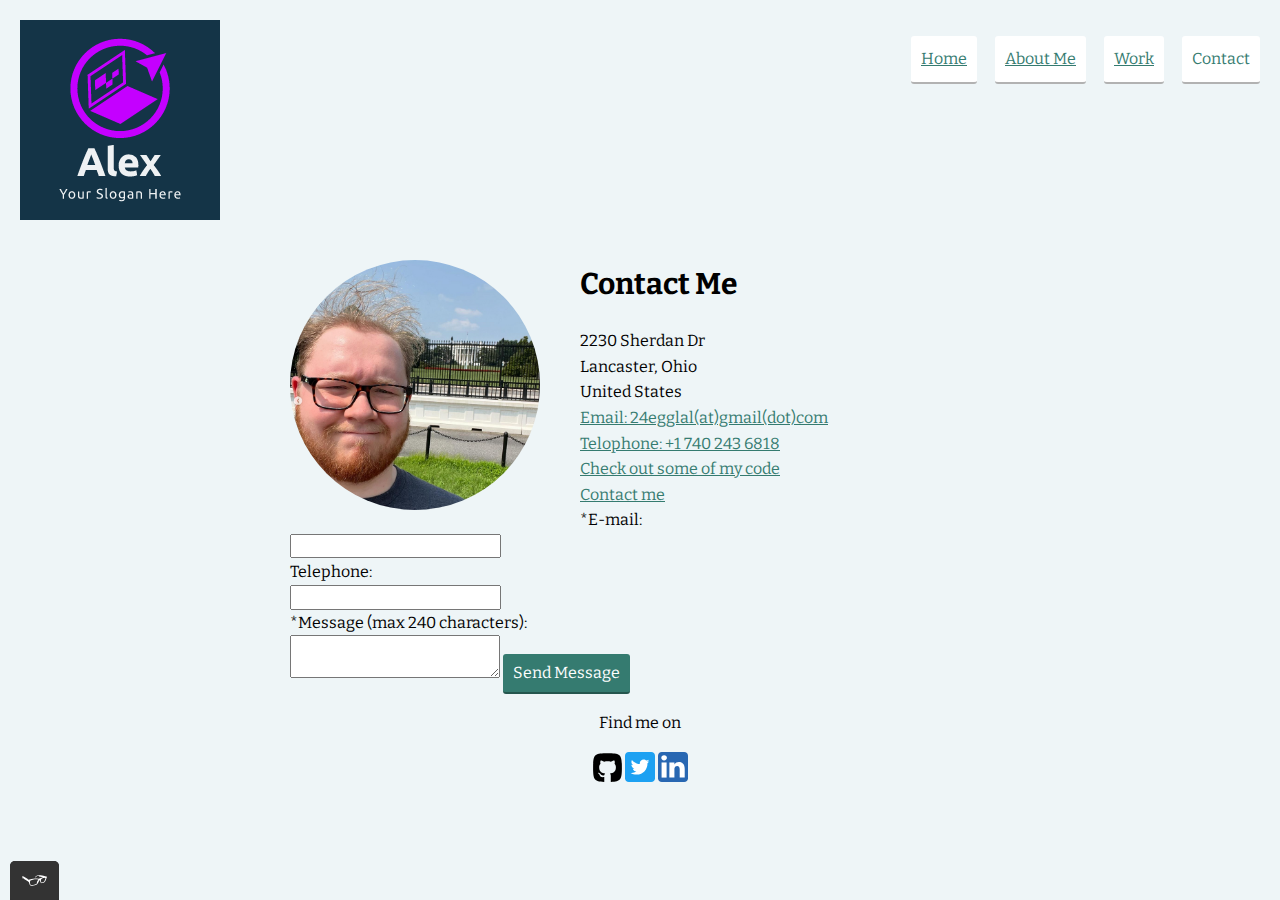
<file: contact.html>
<!DOCTYPE html>
<html>
  <head>
    <meta charset="utf-8">
    <meta name="viewport" content="width=device-width, initial-scale=1">
    <title>Contact Alex Eggleston</title>
    <link rel="shortcut icon" href="./img/wikipedia.ico">
    <link rel="stylesheet" type="text/css" href="css/normalize.css">
    <link href="https://fonts.googleapis.com/css2?family=Bitter:wght@400;700&display=swap" rel="stylesheet">
    <link rel="stylesheet" type="text/css" href="css/style.production.css">
  </head>
  <body>
    <header class="page-header">
      <img src="img/logo.png" class="page-header__item" alt="A logo that says Alex" >
      <nav class="main-navigation page-header__item">
        <ul role="menubar" class="navigation-list">
          <li role="presentation">
            <a href="index.html" role="menuitem" class="navigation-list__item">Home</a>
          </li>
          <li role="presentation">
            <a href="about.html" role="menuitem" class="navigation-list__item">About Me</a>
          </li>
          <li role="presentation">
            <a href="work.html" role="menuitem" class=" navigation-list__item">Work</a>
          </li>
          <li role="presentation">
            <a href="contact.html" role="menuitem" class="navigation-list__item  navigation-list__item--active">Contact</a>
          </li>
        </ul>
      </nav>
    </header>
      <div class="profile">
        <img src="img/self-portrait.png" class="profile__portrait" alt="A selfie of Alex Eggleston in front of the White House">
        <h1>Contact Me</h1>
        <main>
          <div>
            2230 Sherdan Dr<br>
            Lancaster, Ohio<br>
            United States<br>
            <a href="mailto:24egglal@gmail.com?subject=I%20love%20your%20work!">Email: 24egglal(at)gmail(dot)com</a><br>
            <a href="tel:+1 740 243 6818">Telophone: +1 740 243 6818</a><br>
            <a href="about.html#myskills">Check out some of my code</a><br>
            <a href="mailto:office@careerfoundry.com">Contact me</a>
            <form action="" method="post" id="contact-form">
              <label class="standard-label" for="contact-email">*E-mail: </label>
              <input type="email" id="contact-email" required>
            
              <label class="standard-label" for="contact">Telephone: </label>
              <input type="tel" id="contact">
            
              <label class="standard-label" for="message">*Message (max 240 characters): </label>
              <textarea maxlength="240" id="message" required></textarea>
            
              <button type="submit" value="Send message">Send Message</button>
            </form>
          </div>
        </main>
      </div>
      <footer class="page-footer">
      <p>Find me on</p>
      <div class="social-media">
        <img src="img/github.svg" alt="Github">
        <img src="img/twitter.svg" alt="Twitter">
        <img src="img/linkedin.svg" alt="LinkedIn">
      </div>
    </footer>
    <script src="js/tota11y.min.js"></script>
  </body>
</html>
</file>
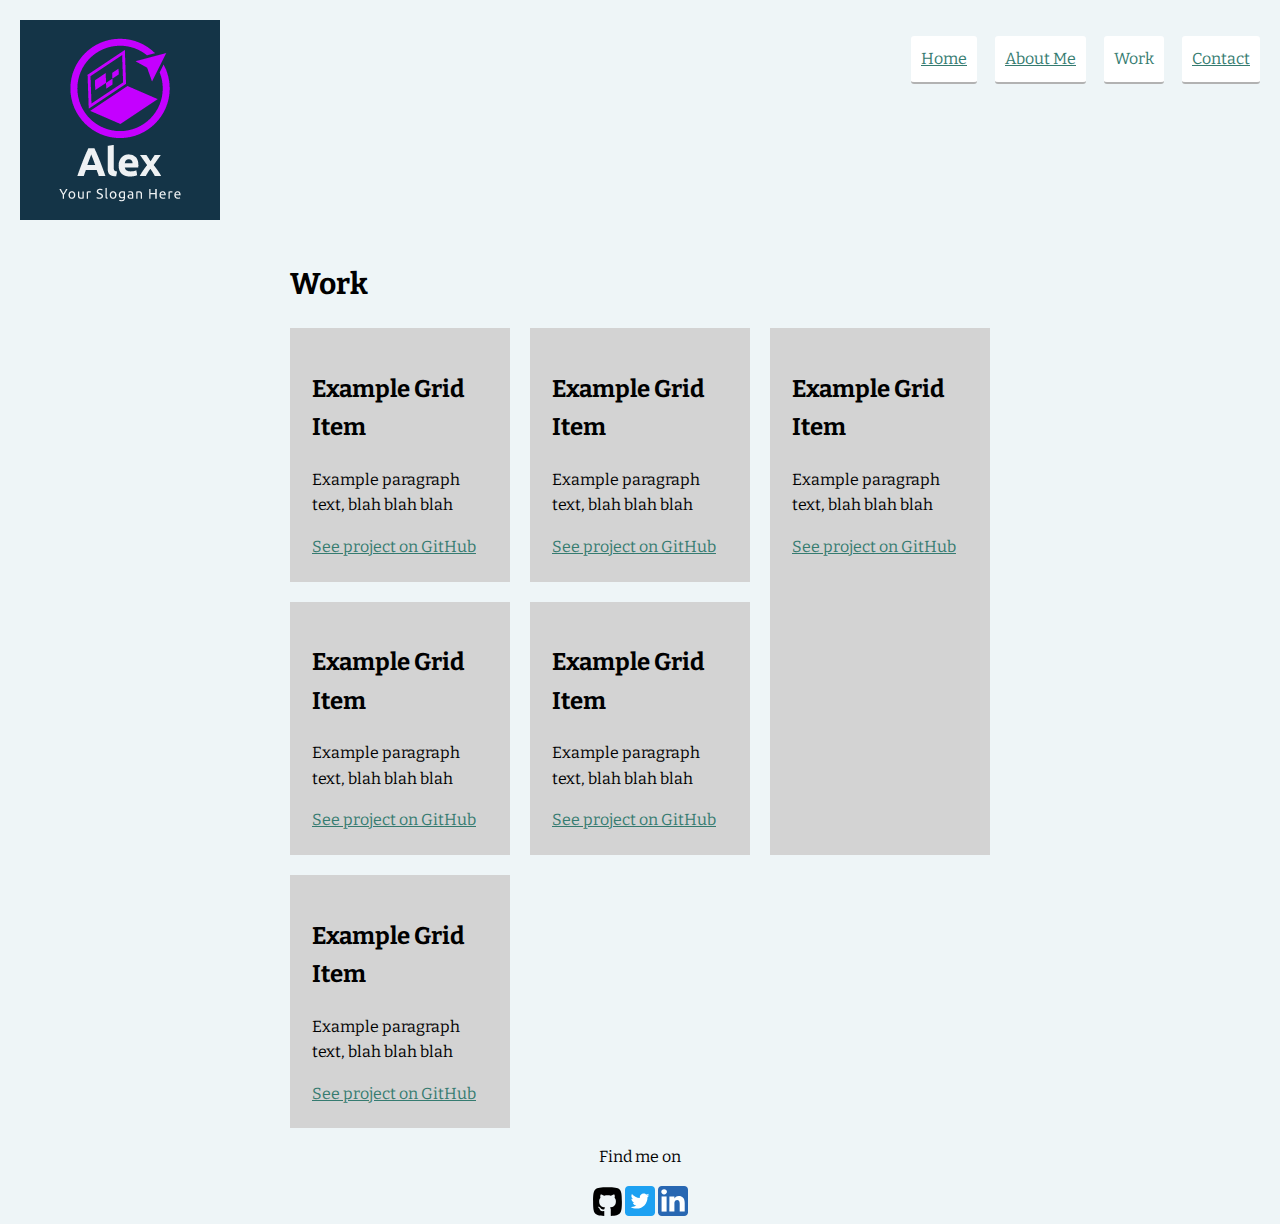
<file: work.html>
<!DOCTYPE html>
<html>
  <head>
    <meta charset="utf-8">
    <meta name="viewport" content="width=device-width, initial-scale=1">
    <title>Alex Eggleston - Portfolio</title>
    <link rel="shortcut icon" href="./img/wikipedia.ico">
    <link rel="stylesheet" type="text/css" href="css/normalize.css">
    <link href="https://fonts.googleapis.com/css2?family=Bitter:wght@400;700&display=swap" rel="stylesheet">
    <link rel="stylesheet" type="text/css" href="css/style.production.css">
  </head>
  <body>
    <!-- Header including the logo and the main navigation -->
       <header class="page-header">
        <img src="img/logo.png" class="page-header__item" alt="A logo that says Alex" >
        <nav class="main-navigation page-header__item">
          <ul role="menubar" class="navigation-list">
            <li role="presentation">
              <a href="index.html" role="menuitem" class="navigation-list__item">Home</a>
            </li>
            <li role="presentation">
              <a href="about.html" role="menuitem" class="navigation-list__item">About Me</a>
            </li>
            <li role="presentation">
                <a href="work.html" role="menuitem" class=" navigation-list__item navigation-list__item--active">Work</a>
            </li>
            <li role="presentation">
              <a href="contact.html" role="menuitem" class="navigation-list__item">Contact</a>
            </li>
          </ul>
        </nav>
      </header>
    <!-- Main content -->
    <section class="profile">
       <h1>Work</h1>
       <div class="grid">
        <div class="grid__item">
            <h2>Example Grid Item</h2>
            <p>
                Example paragraph text, blah blah blah
            </p>
            <a href="#">See project on GitHub</a>
        </div>
        <div class="grid__item">
            <h2>Example Grid Item</h2>
            <p>
                Example paragraph text, blah blah blah
            </p>
            <a href="#">See project on GitHub</a>
        </div>
        <div class="grid__item">
            <h2>Example Grid Item</h2>
            <p>
                Example paragraph text, blah blah blah
            </p>
            <a href="#">See project on GitHub</a>
        </div>
        <div class="grid__item">
            <h2>Example Grid Item</h2>
            <p>
                Example paragraph text, blah blah blah
            </p>
            <a href="#">See project on GitHub</a>
        </div>
        <div class="grid__item">
            <h2>Example Grid Item</h2>
            <p>
                Example paragraph text, blah blah blah
            </p>
            <a href="#">See project on GitHub</a>
        </div>
        <div class="grid__item">
            <h2>Example Grid Item</h2>
            <p>
                Example paragraph text, blah blah blah
            </p>
            <a href="#">See project on GitHub</a>
        </div>
          <!-- Grid items will live here -->
       </div>
    </section>
    <footer class="page-footer">
        <p>Find me on</p>
        <div class="social-media">
          <img src="img/github.svg" alt="Github">
          <img src="img/twitter.svg" alt="Twitter">
          <img src="img/linkedin.svg" alt="LinkedIn">
        </div>
      </footer>
    </body>
</html>
</file>
<file: css/style.production.css>
/*
* Prefixed by https://autoprefixer.github.io
* PostCSS: v8.4.14,
* Autoprefixer: v10.4.7
* Browsers: last 4 version
*/

/*
Colors used

Text Color (Dark Gray): #2b2b2b;
Primary Color (Light Blue): #357b70;
Secondary Color (Orange): #e0b354;
 */

 body {
    background-color: RGB(238,245,247);
    font-family: 'Bitter', sans-serif;
    font-weight: 400;
    font-size: 16px;
    line-height: 1.6;
}

h1 {
    font-size: 30px;
    font-weight: 700;
}

h2 {
    font-size: 24px;
    font-weight: 700;
}

h3 {
    font-size: 18px;
    font-weight: 700;
}

a {
    color: #357b70;
}

a:visited {
    /*visited link*/
    color: #05676e;
}

a:hover, a:focus {
    /*No underlining when hovering over a link */
    text-decoration: none;
}

a:active {
    /*selected link*/
    color: #489c79;
}

button {
    /* overwrites browser defaults and resets the border */
    border: none;
    display: inline-block;
    font-family: inherit;
    background-color: #357b70;
    color: white;
    text-decoration: none;
    padding: 10px;
    border-radius: 3px;
    /* gives the button a bottom border with a width of 2px, a type of solid, and a color in RGBA format */
    border-bottom: 2px solid rgba(0, 0, 0, 0.3);
    -webkit-transition: opacity 0.2s;
    -o-transition: opacity 0.2s;
    transition: opacity 0.2s;
}

.button {
    /* overwrites browser defaults and resets the border */
    border: none;
    display: inline-block;
    font-family: inherit;
    background-color: #357b70;
    color: white;
    text-decoration: none;
    padding: 10px;
    border-radius: 3px;
    /* gives the button a bottom border with a width of 2px, a type of solid, and a color in RGBA format */
    border-bottom: 2px solid rgba(0, 0, 0, 0.3);
    -webkit-transition: opacity 0.2s;
    -o-transition: opacity 0.2s;
    transition: opacity 0.2s;
}

button:hover, button:focus,
.button:hover, .button:focus {
    /* lets the mouse appear as a hand when hovering over the button */
    cursor: pointer;
    /* reduces the opacity of the button to 80% */
    opacity: 0.8;
}

.button_secondary {
    background-color: #e0b354;
    color: #2b2b2b;
}

.navigation-list__item {
    border: none;
    display: inline-block;
    font-family: inherit;
    background-color: white;
    color: #357b70;
    text-decoration: underline;
    padding: 10px;
    border-radius: 3px;
    /* gives the button a bottom border with a width of 2px, a type of solid, and a color in RGBA format */
    border-bottom: 2px solid rgba(0, 0, 0, 0.3);
    -webkit-transition: opacity 0.2s;
    -o-transition: opacity 0.2s;
    transition: opacity 0.2s;
}

.navigation-list__item:hover, .navigation-list__item:focus {
    cursor: pointer;
    opacity: 0.8;
}

.navigation-list__item--active {
    text-decoration: none;
}

.profile__portrait {
    float: left;
    width: 250px;
    height: auto;
    margin-right: 40px;
    border-radius: 50%;
}

.profile__text {
    -webkit-box-flex: 1;
        -ms-flex: 1 1 100px;
            flex: 1 1 100px;
}

.profile {
    max-width: 700px;
    margin: 0 auto;
}

.page-header {
    display: -webkit-box;
    display: -ms-flexbox;
    display: flex;
    width: 100%;
    padding: 20px;
}

.page-header__item {
    -webkit-box-flex: 0;
        -ms-flex: 0 1 200px;
            flex: 0 1 200px;
}

.page-header__item:last-child {
    -webkit-box-flex: 1;
        -ms-flex-positive: 1;
            flex-grow: 1;
    text-align: right;
}

.navigation-list {
    list-style-type: none;
}

.navigation-list li {
    display: inline-block;
    margin-left: 15px;
}

.page-footer {
    clear: both;
    display: -webkit-box;
    display: -ms-flexbox;
    display: flex;
    -webkit-box-orient: vertical;
    -webkit-box-direction: normal;
        -ms-flex-direction: column;
            flex-direction: column;
    text-align: center;
}

.standard-label {
    display: block;
}

/*start grid fallback*/
.grid__item {
    display: inline-block;
    width: 33%;
   }
/* end grid fallback */

@supports (display: grid) {
.grid {
    display: -ms-grid;
    display: grid;
    -ms-grid-columns: 1fr 20px 1fr 20px 1fr;
    grid-template-columns: 1fr 1fr 1fr;
    grid-gap: 20px;
}

.grid__item {
    background-color: lightgray;
    width: auto;
    min-height: auto;
    margin: 0;
    padding: 10%;
}

.grid__item:last-child {
    -ms-grid-column: 3;
    grid-column: 3 / 3;
    -ms-grid-row: 1;
    -ms-grid-row-span: 2;
    grid-row: 1 / 3;
  }

* {
    -webkit-box-sizing: border-box;
            box-sizing: border-box;
}
}

@media all and (max-width: 820px) {
    /* shared code */
    @media all and (max-width: 500px) {
        .grid {
            -ms-grid-columns: 1fr;
            grid-template-columns: 1fr;
        }
    }
    @media all and (min-width: 500px) and (max-width: 820px){
        .grid {
          -ms-grid-columns: 1fr 20px 1fr;
          grid-template-columns: 1fr 1fr;
        }
    }
    @media all and (max-width: 820px) {
        .grid {
          grid-gap: 10px;
        }
        .grid__item:last-child {
          grid-column: auto / auto;
          grid-row: auto / auto;
        }
        h1 {
          font-size: 22px;
        }
    }
}

@-webkit-keyframes color-change {
    0% {
      fill: #edc655;
    }
    50% {
      fill: #fcffad;
    }
    100% {
      fill: #f76414;
    }
}

@keyframes color-change {
    0% {
      fill: #edc655;
    }
    50% {
      fill: #fcffad;
    }
    100% {
      fill: #f76414;
    }
}

@-webkit-keyframes cloud-move {
    from {
      -webkit-transform: translate(0, 50px);
              transform: translate(0, 50px);
    }
    to {
      -webkit-transform: translate(200px, 50px);
              transform: translate(200px, 50px);
    }
}

@keyframes cloud-move {
    from {
      -webkit-transform: translate(0, 50px);
              transform: translate(0, 50px);
    }
    to {
      -webkit-transform: translate(200px, 50px);
              transform: translate(200px, 50px);
    }
}

@-webkit-keyframes cloud-move-reverse {
    from {
      -webkit-transform: translate(446px, 48px);
              transform: translate(446px, 48px);
    }
    to {
      -webkit-transform: translate(100px, 48px);
              transform: translate(100px, 48px);
    }
}

@keyframes cloud-move-reverse {
    from {
      -webkit-transform: translate(446px, 48px);
              transform: translate(446px, 48px);
    }
    to {
      -webkit-transform: translate(100px, 48px);
              transform: translate(100px, 48px);
    }
}

.sun {
    -webkit-animation: 3s color-change infinite alternate linear;
            animation: 3s color-change infinite alternate linear;
}

.cloud-front {
    -webkit-animation: 30s cloud-move infinite alternate linear;
            animation: 30s cloud-move infinite alternate linear;
}

.cloud-back {
    -webkit-animation: 34s cloud-move-reverse infinite alternate linear;
            animation: 34s cloud-move-reverse infinite alternate linear;
}
</file>
